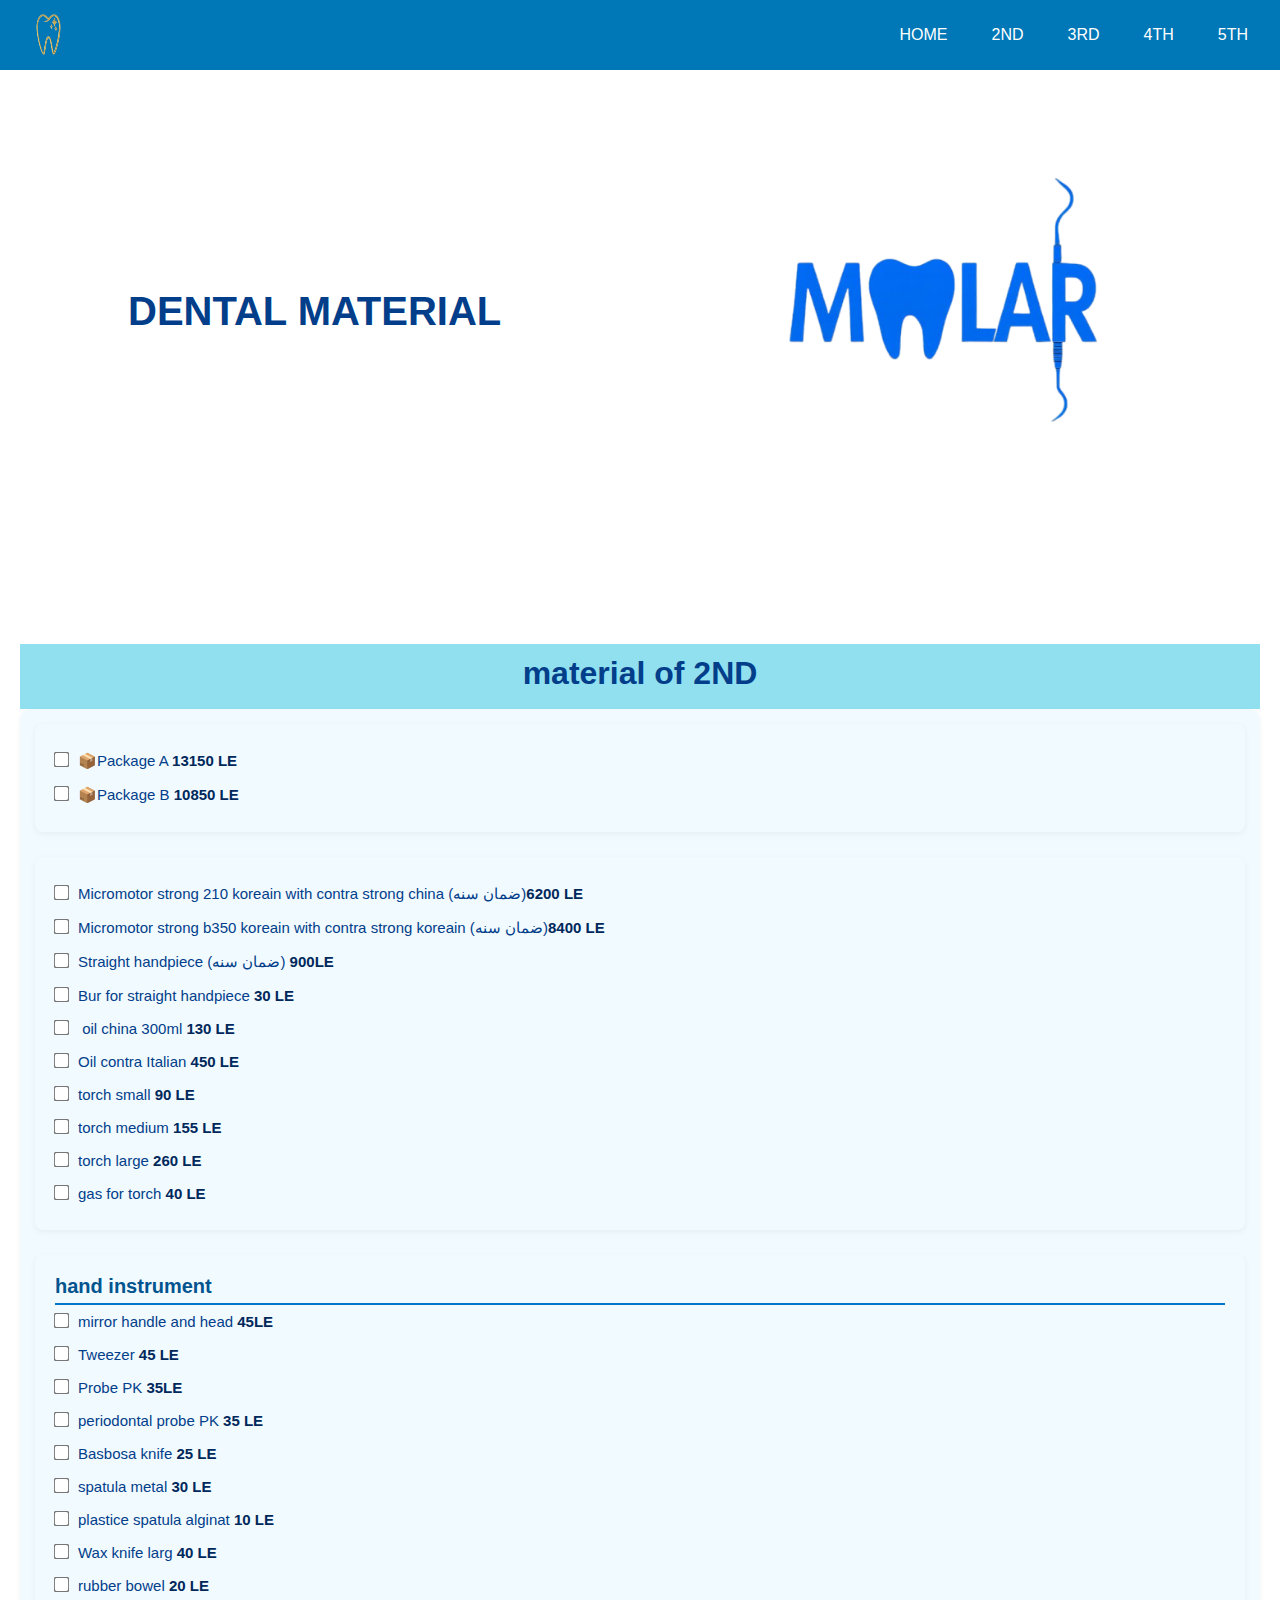
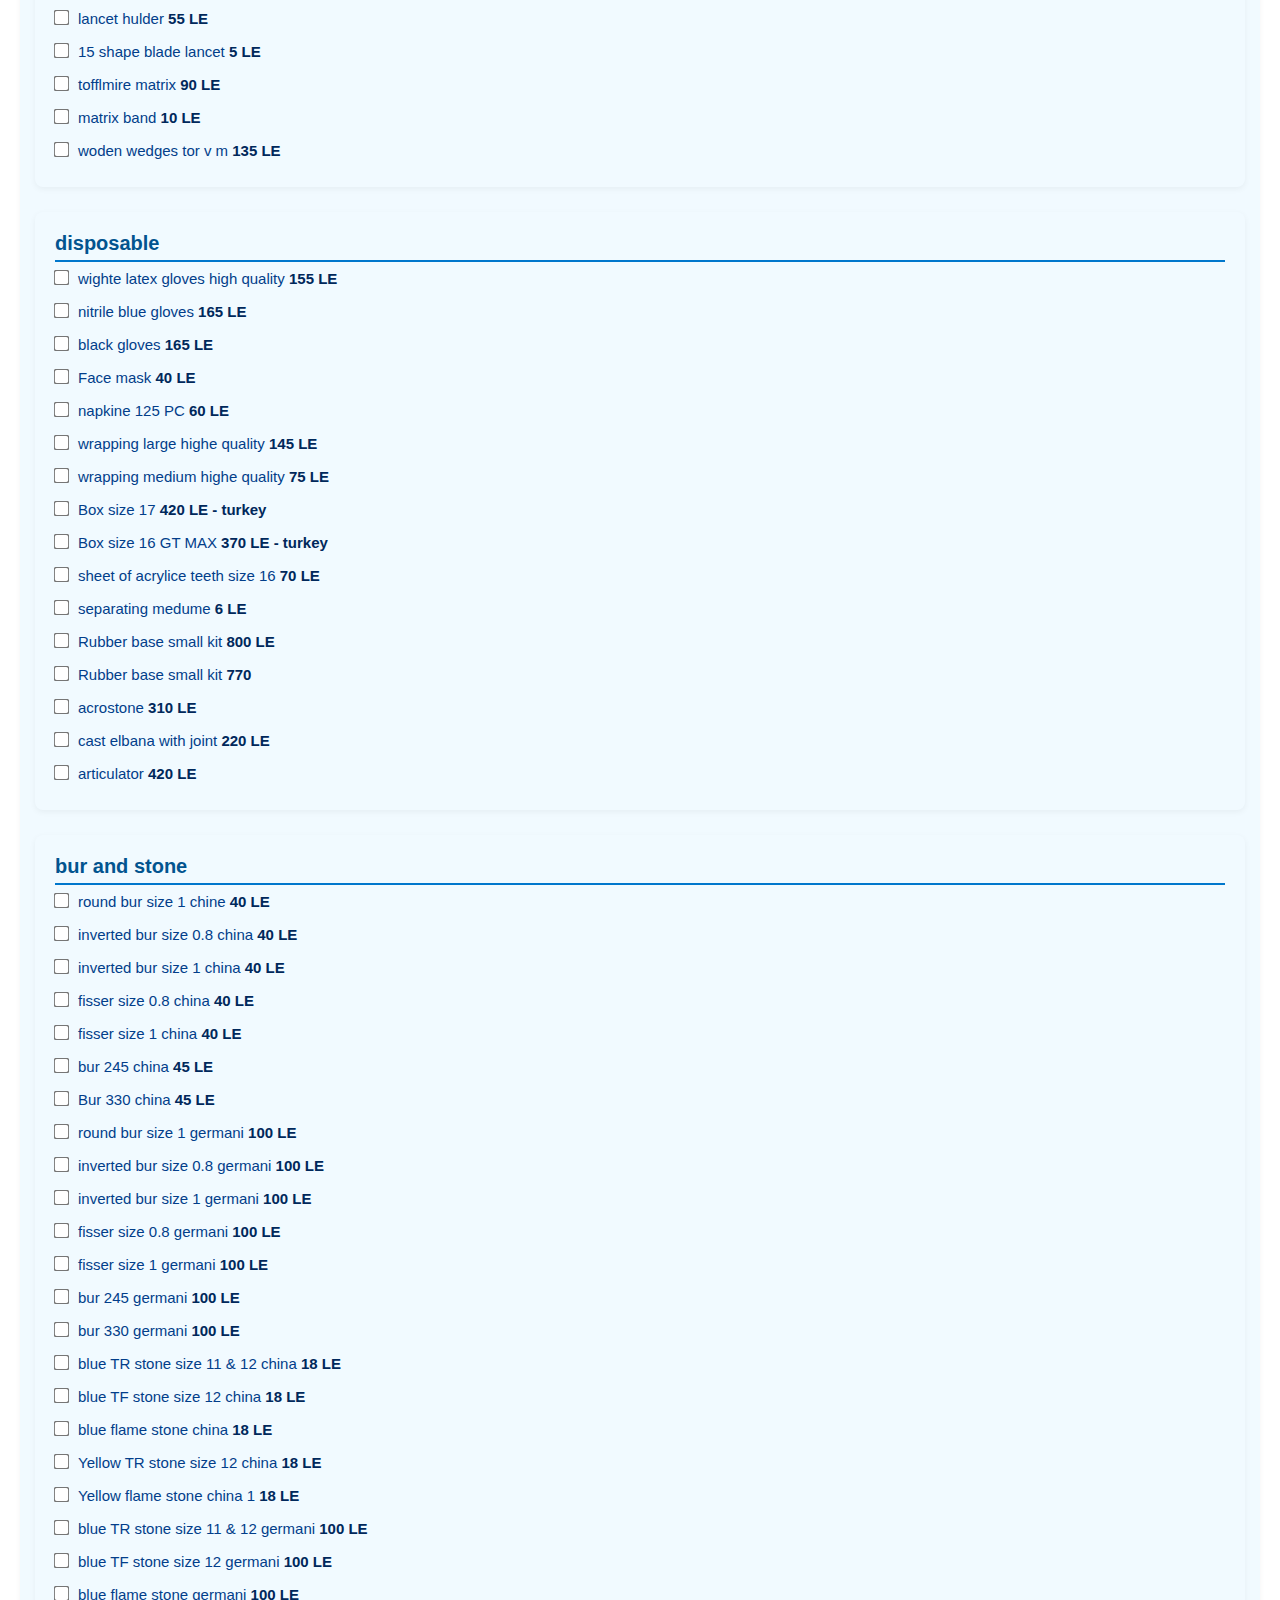
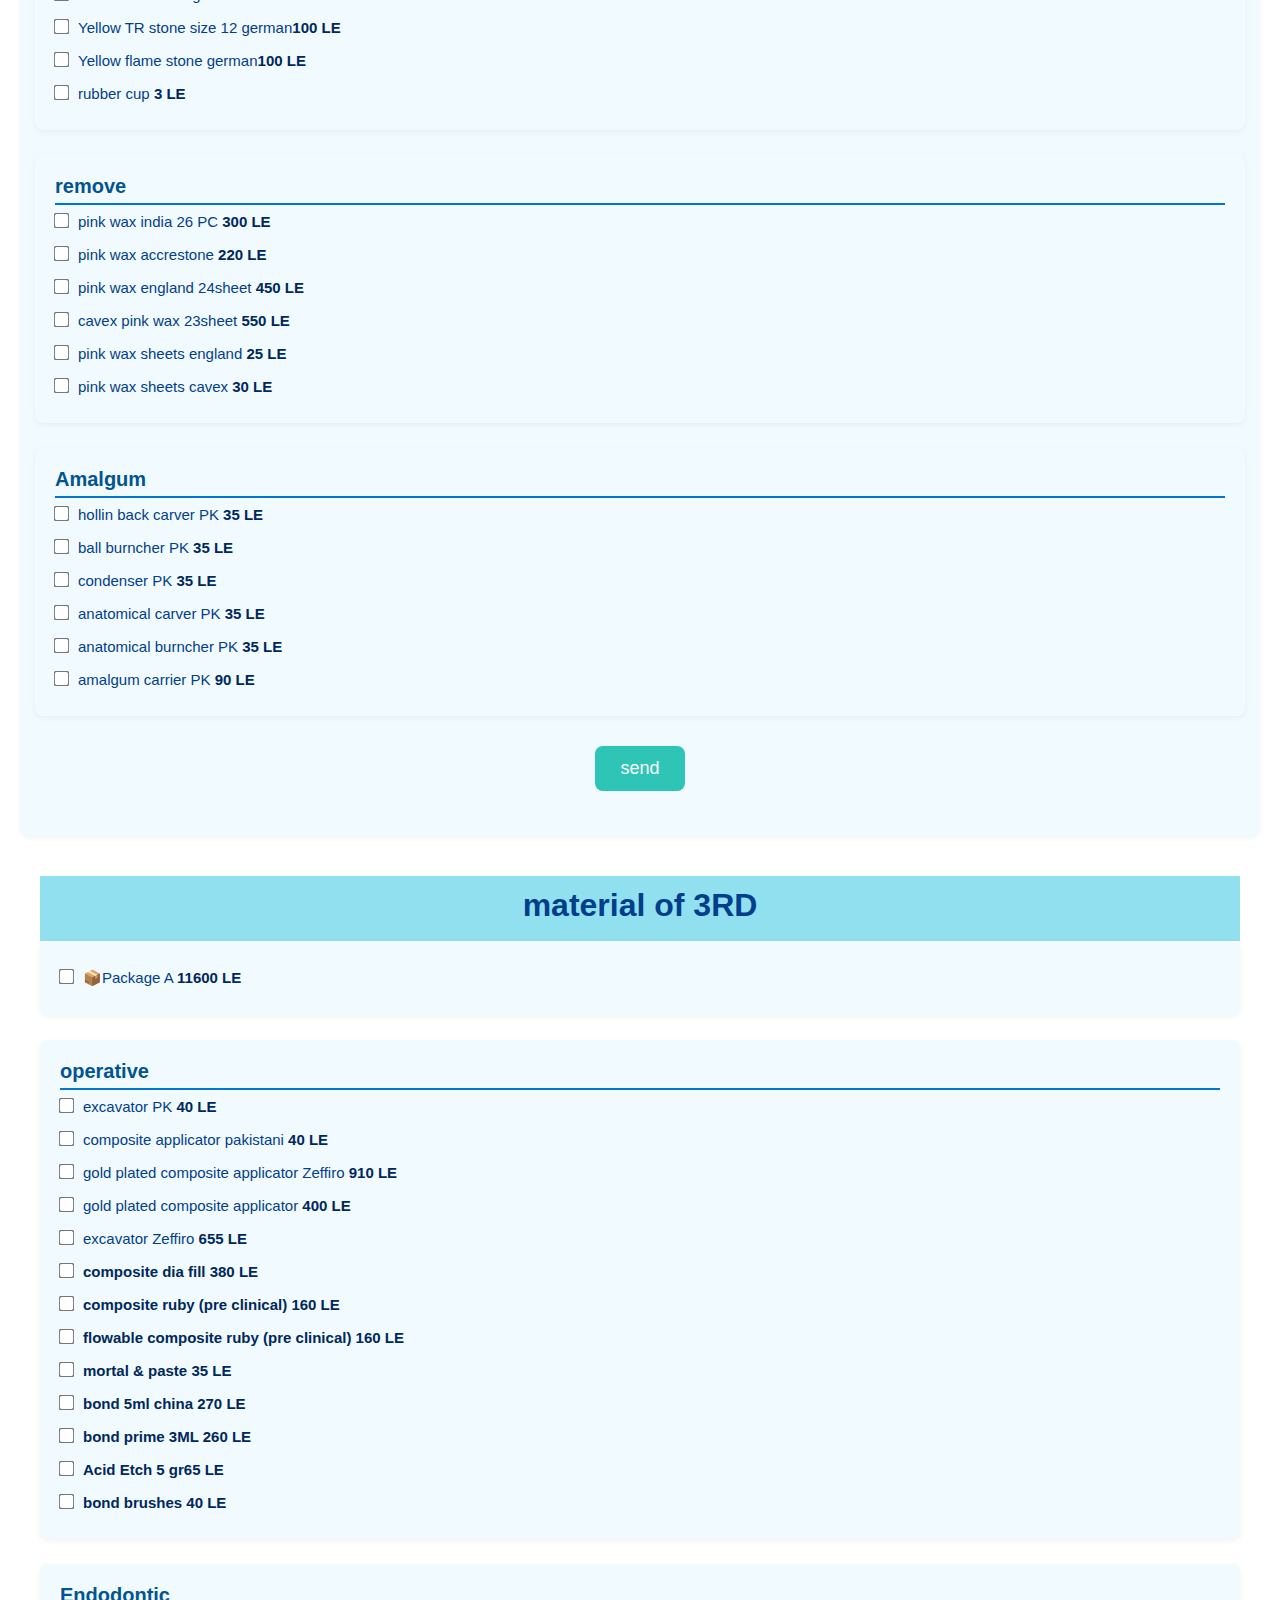
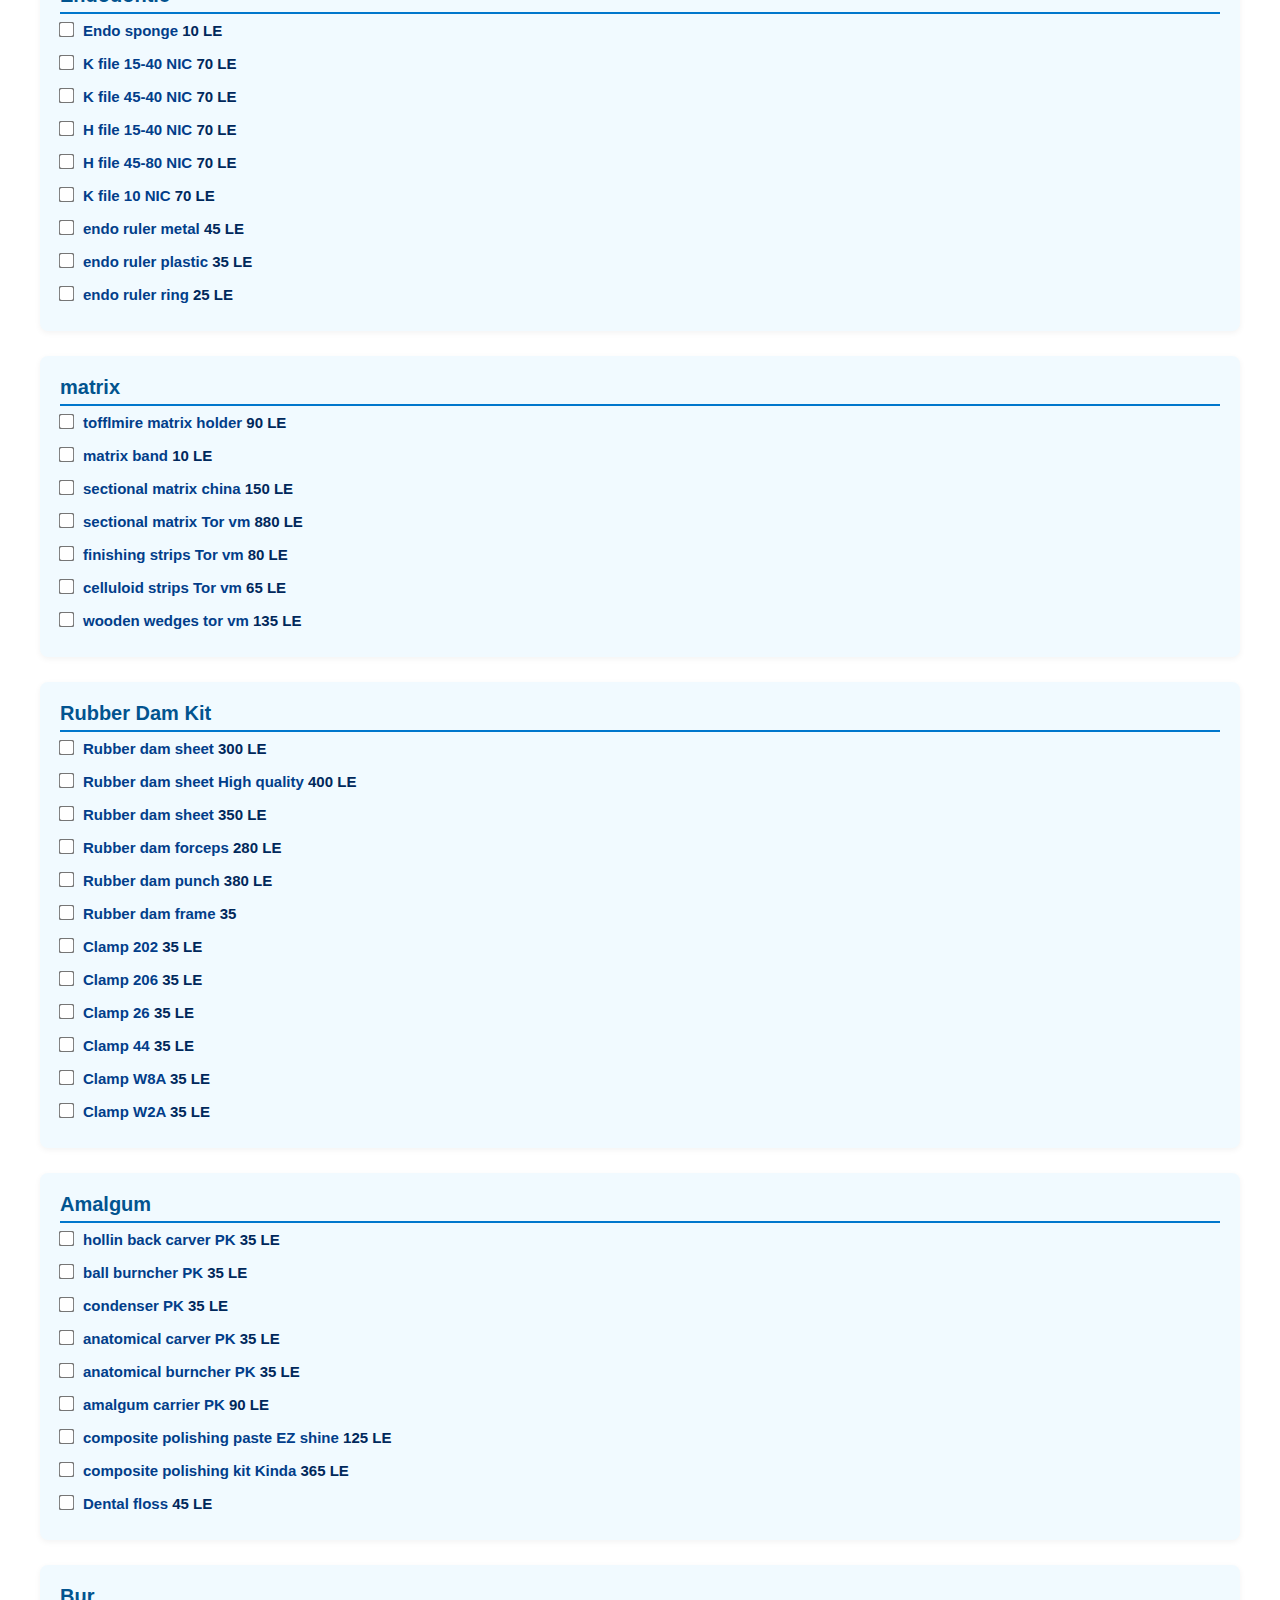
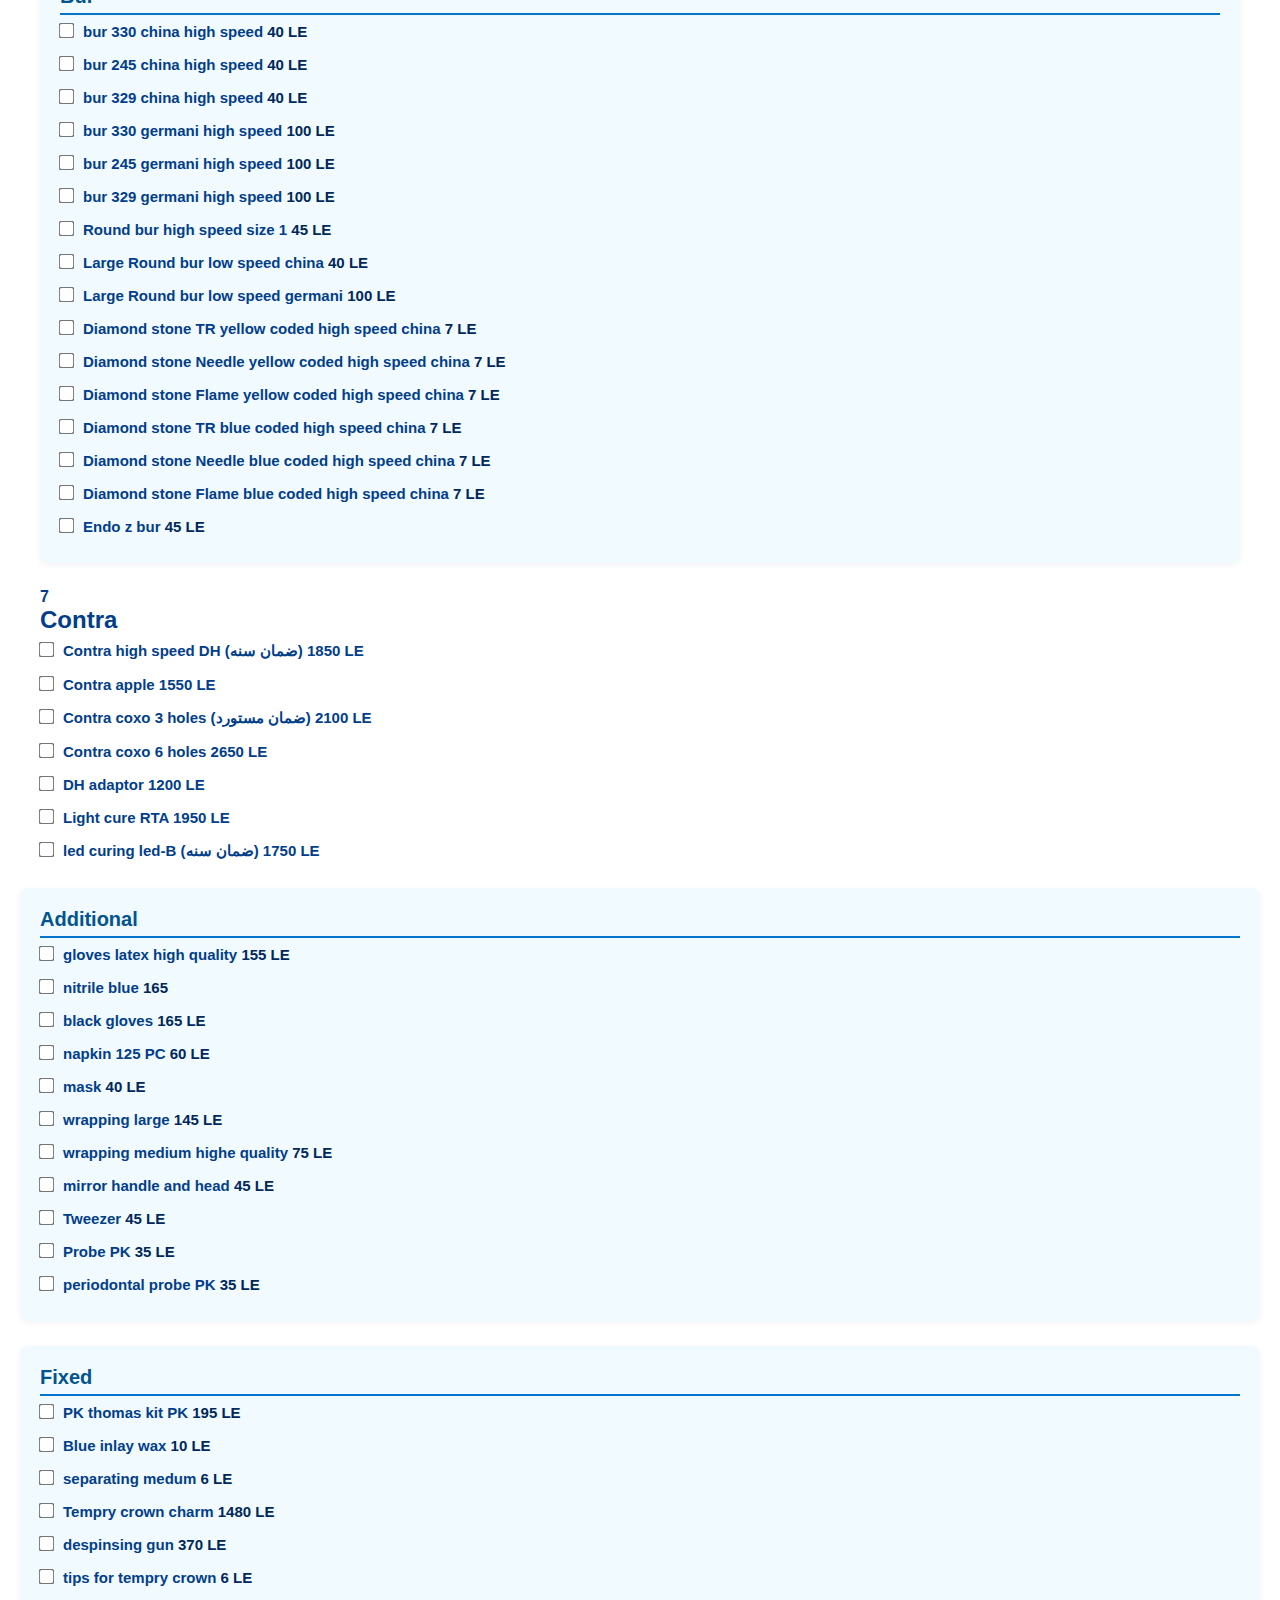
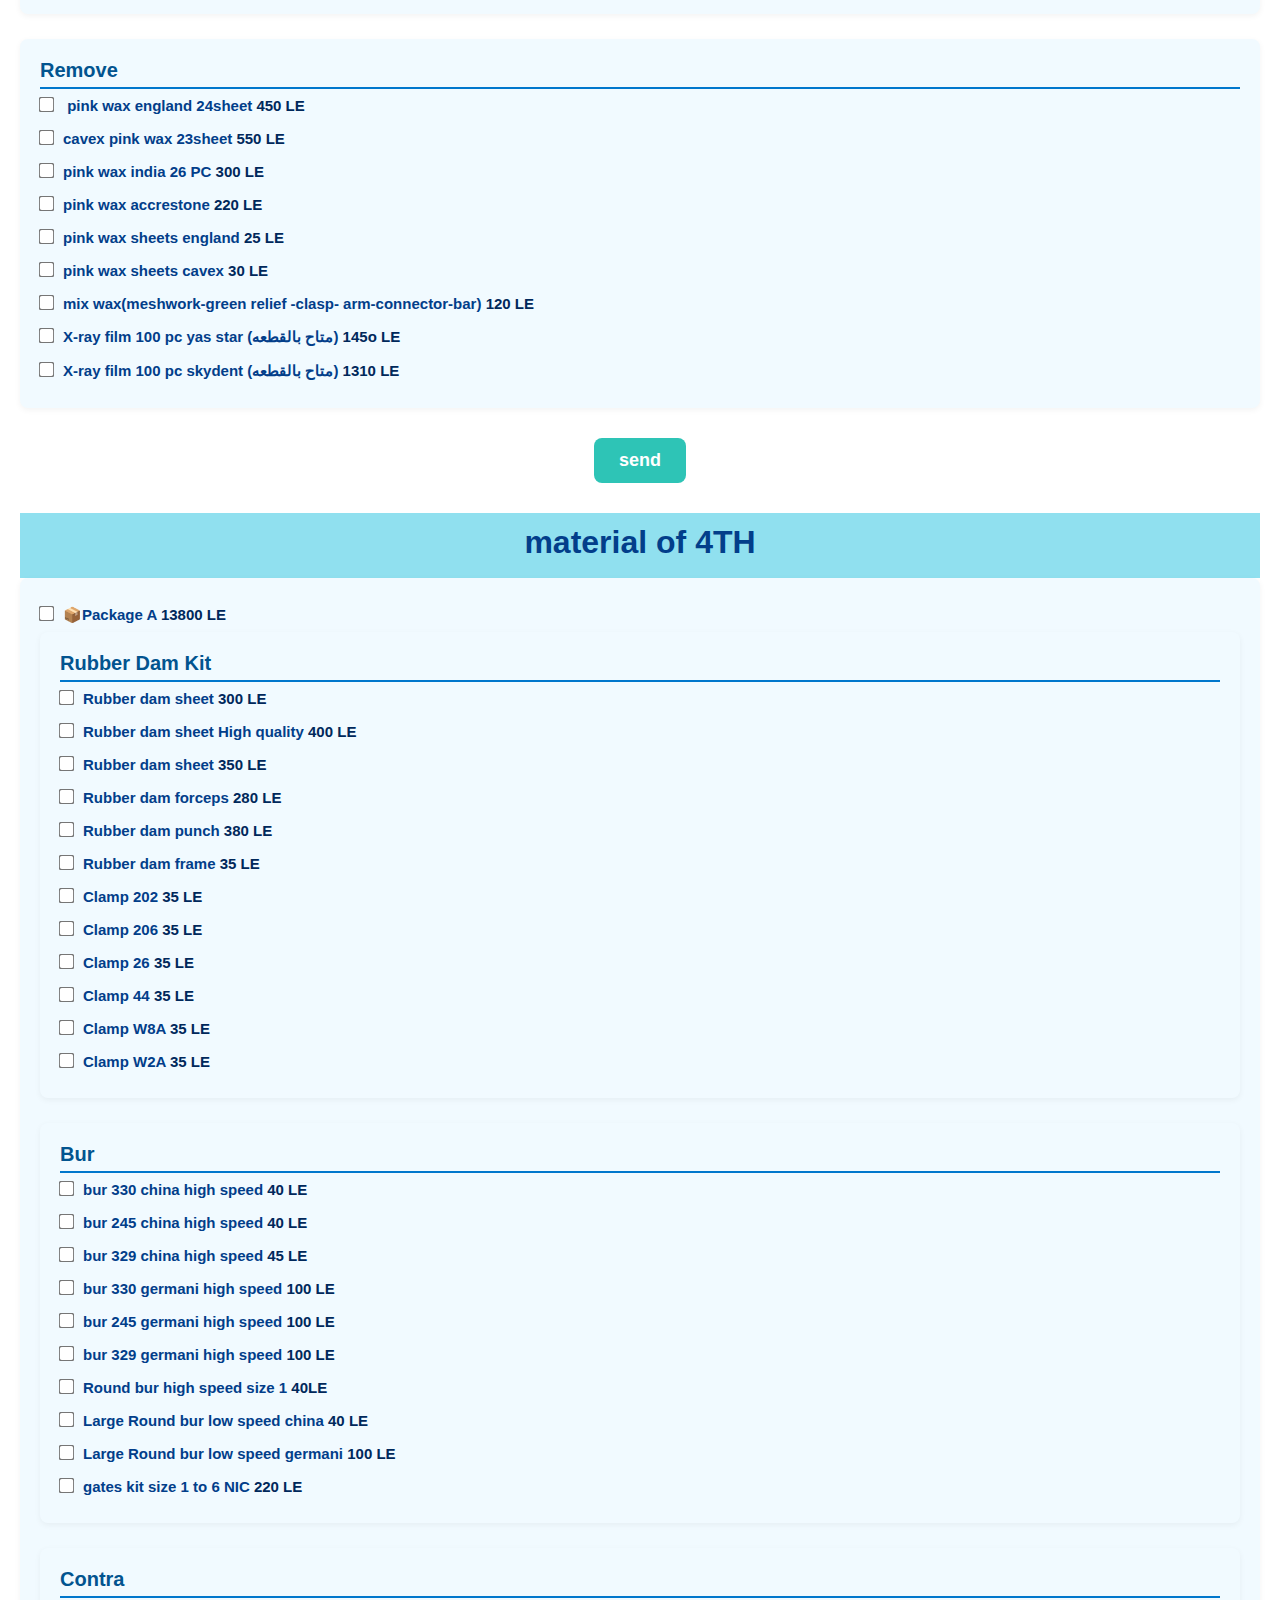
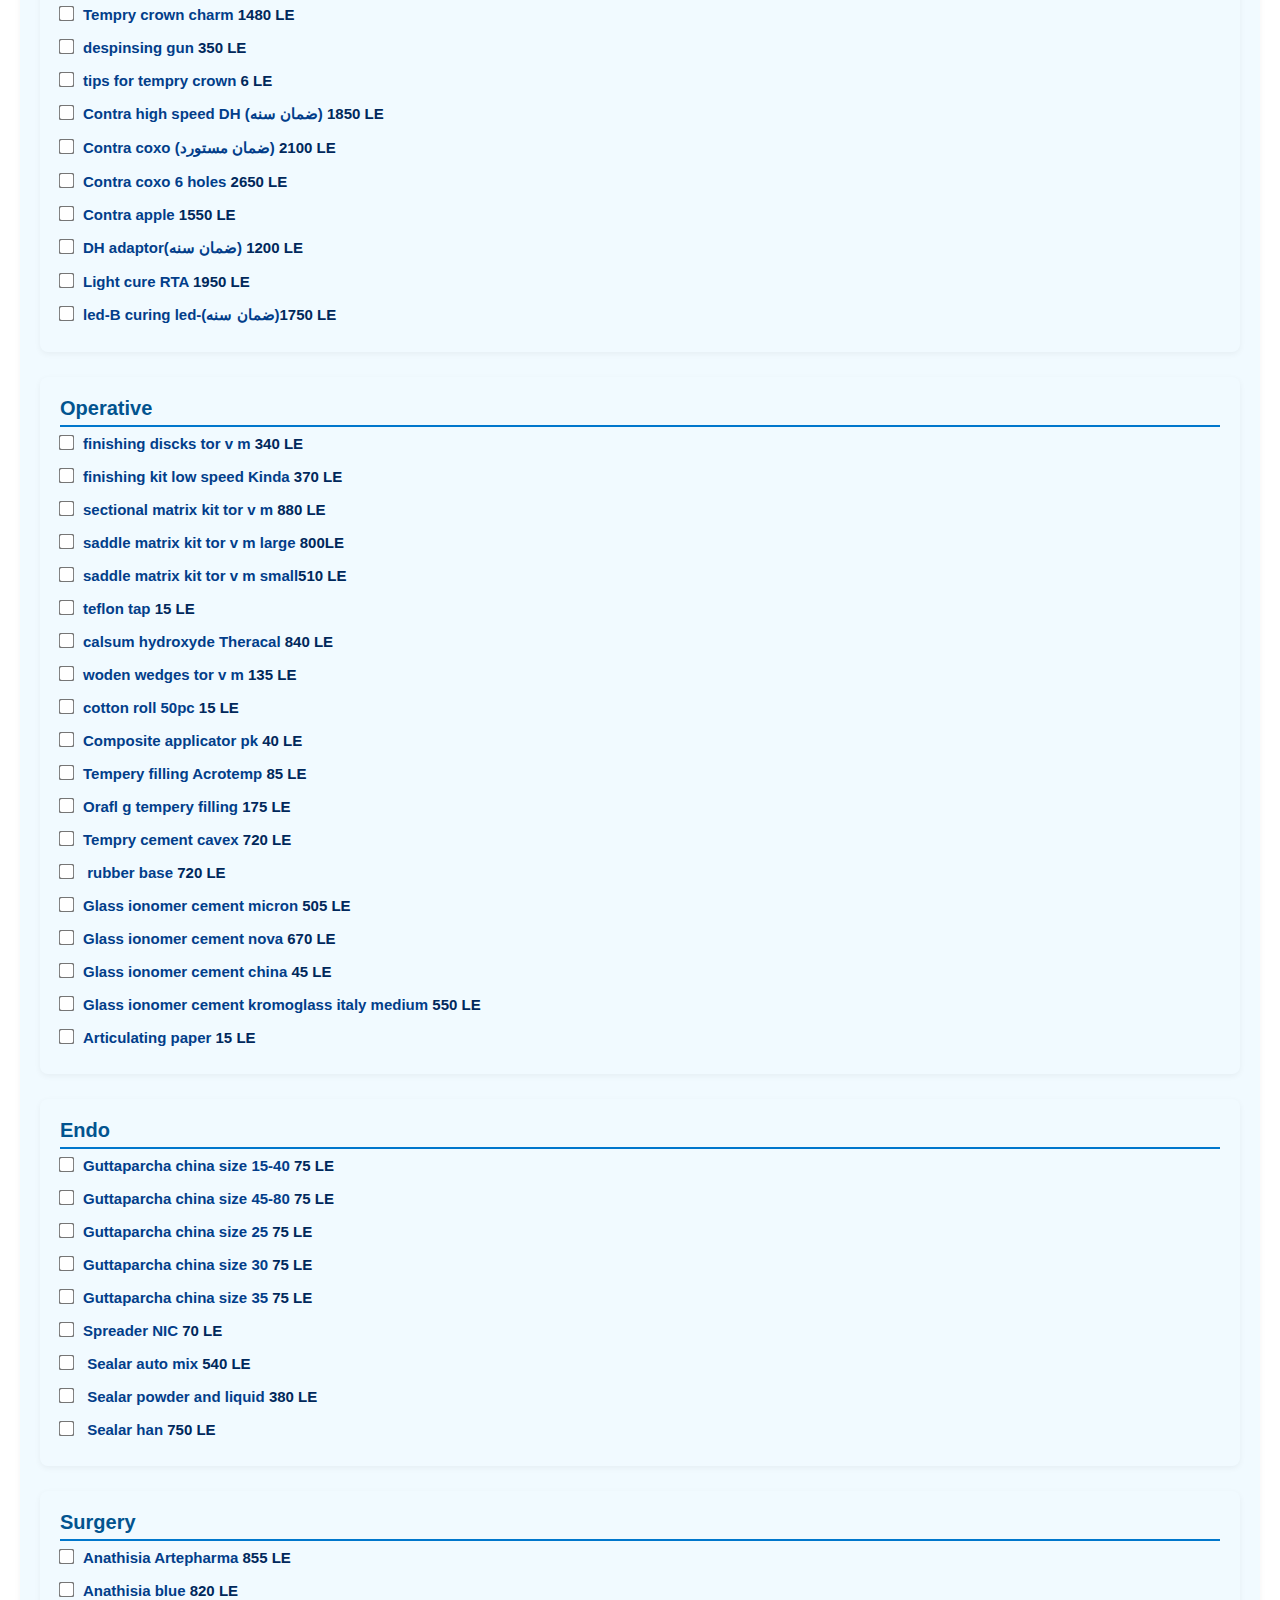
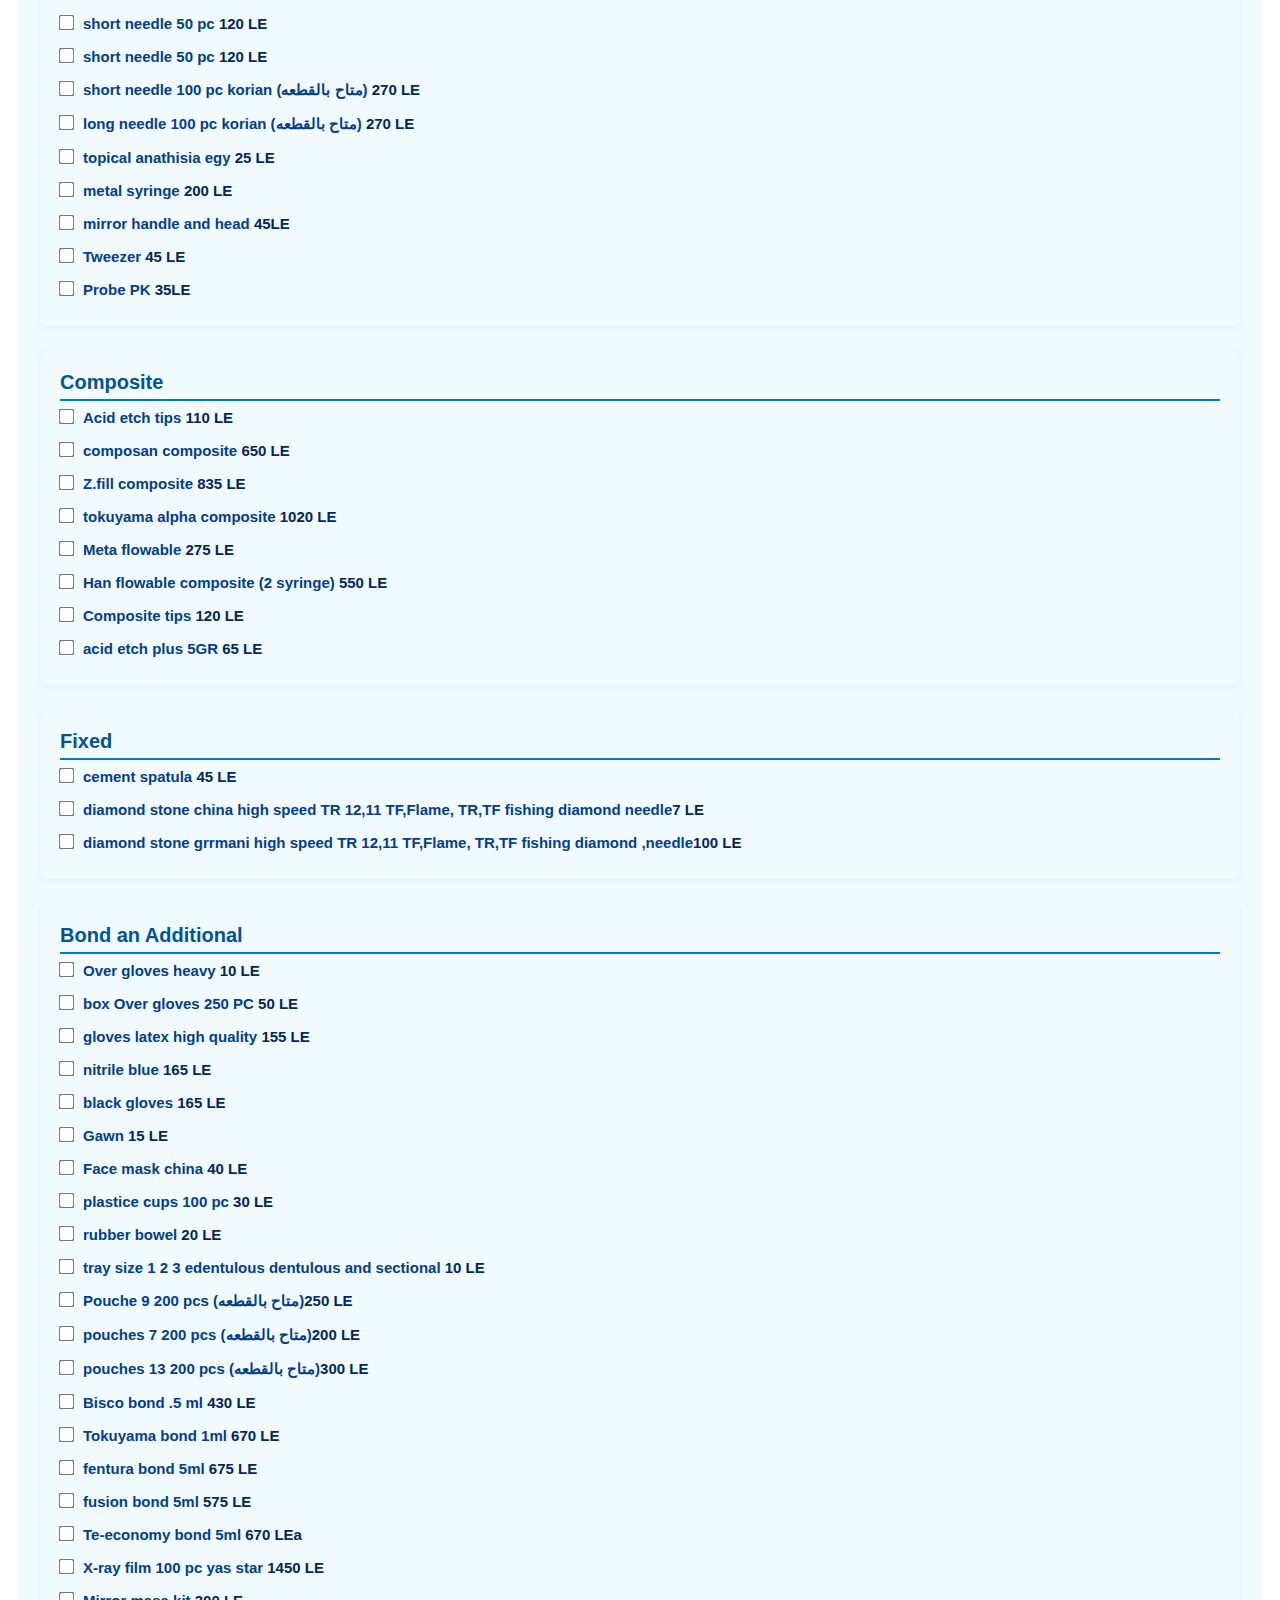
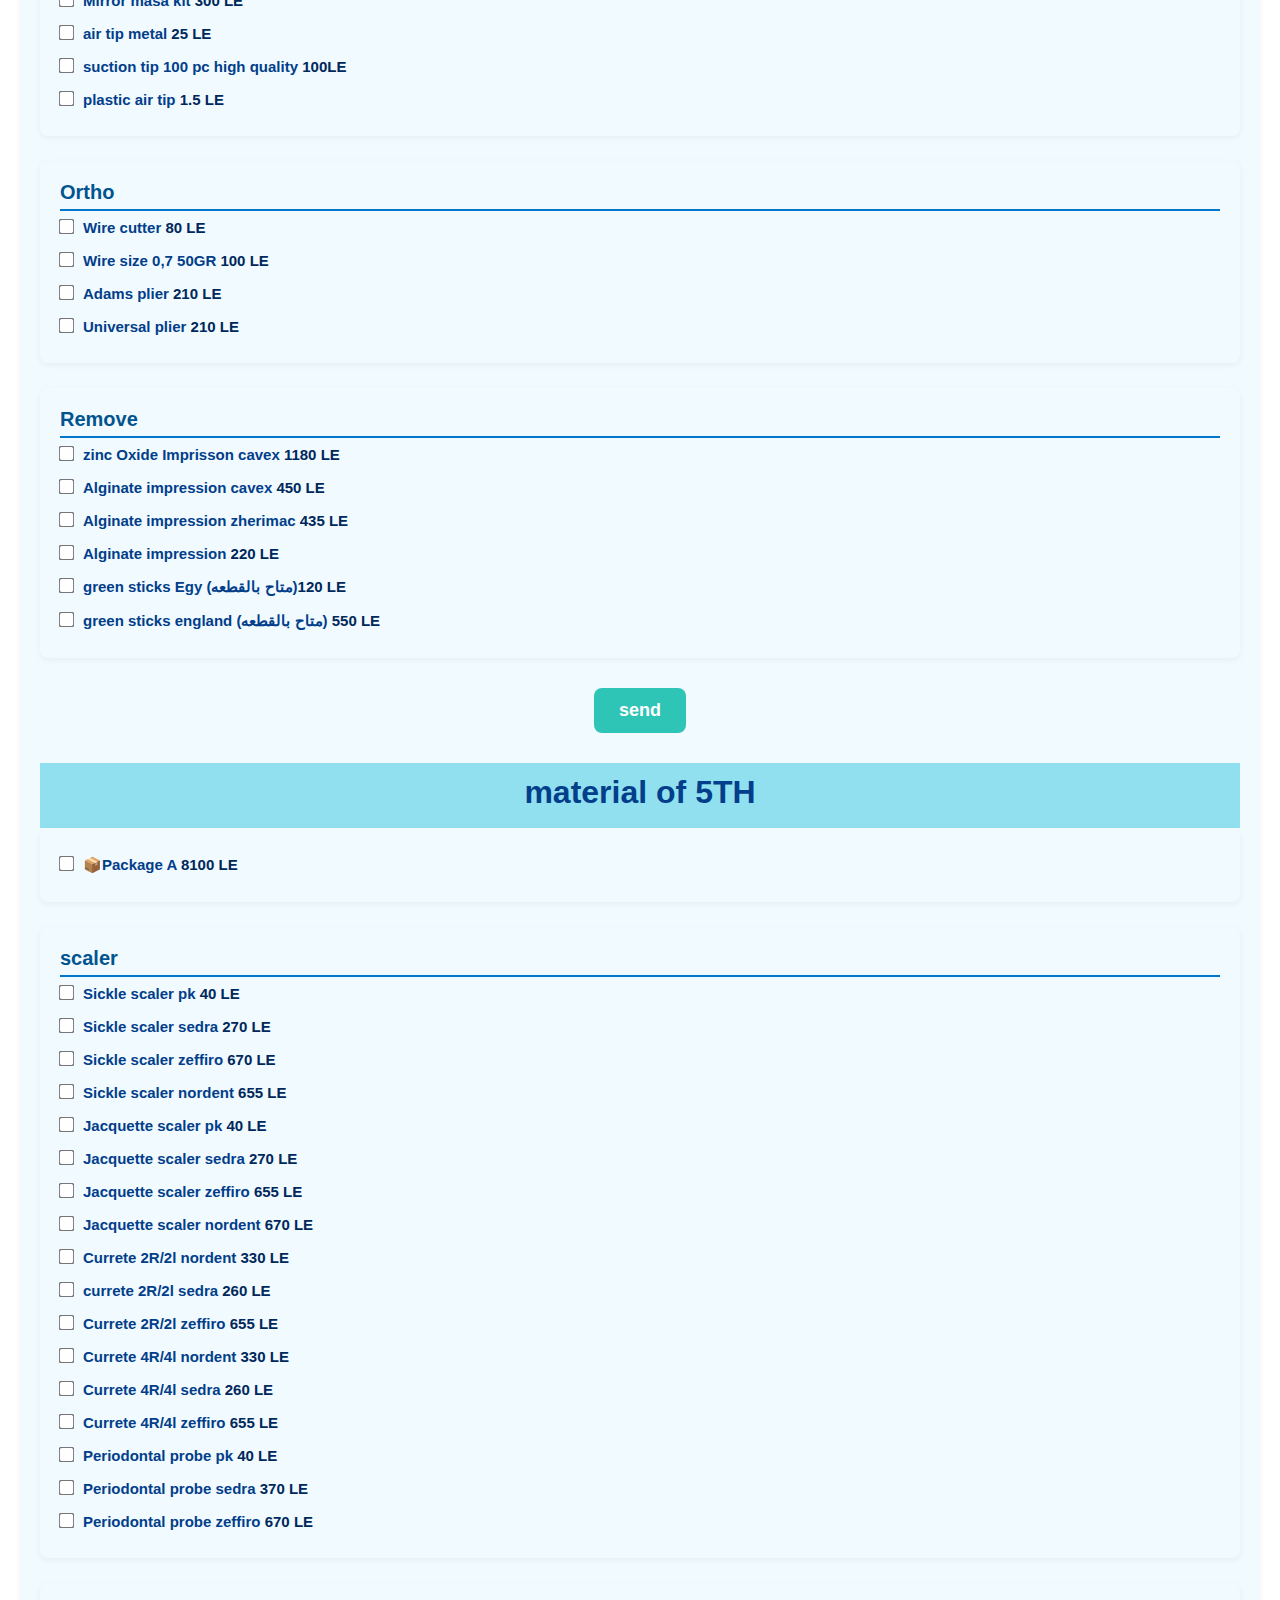
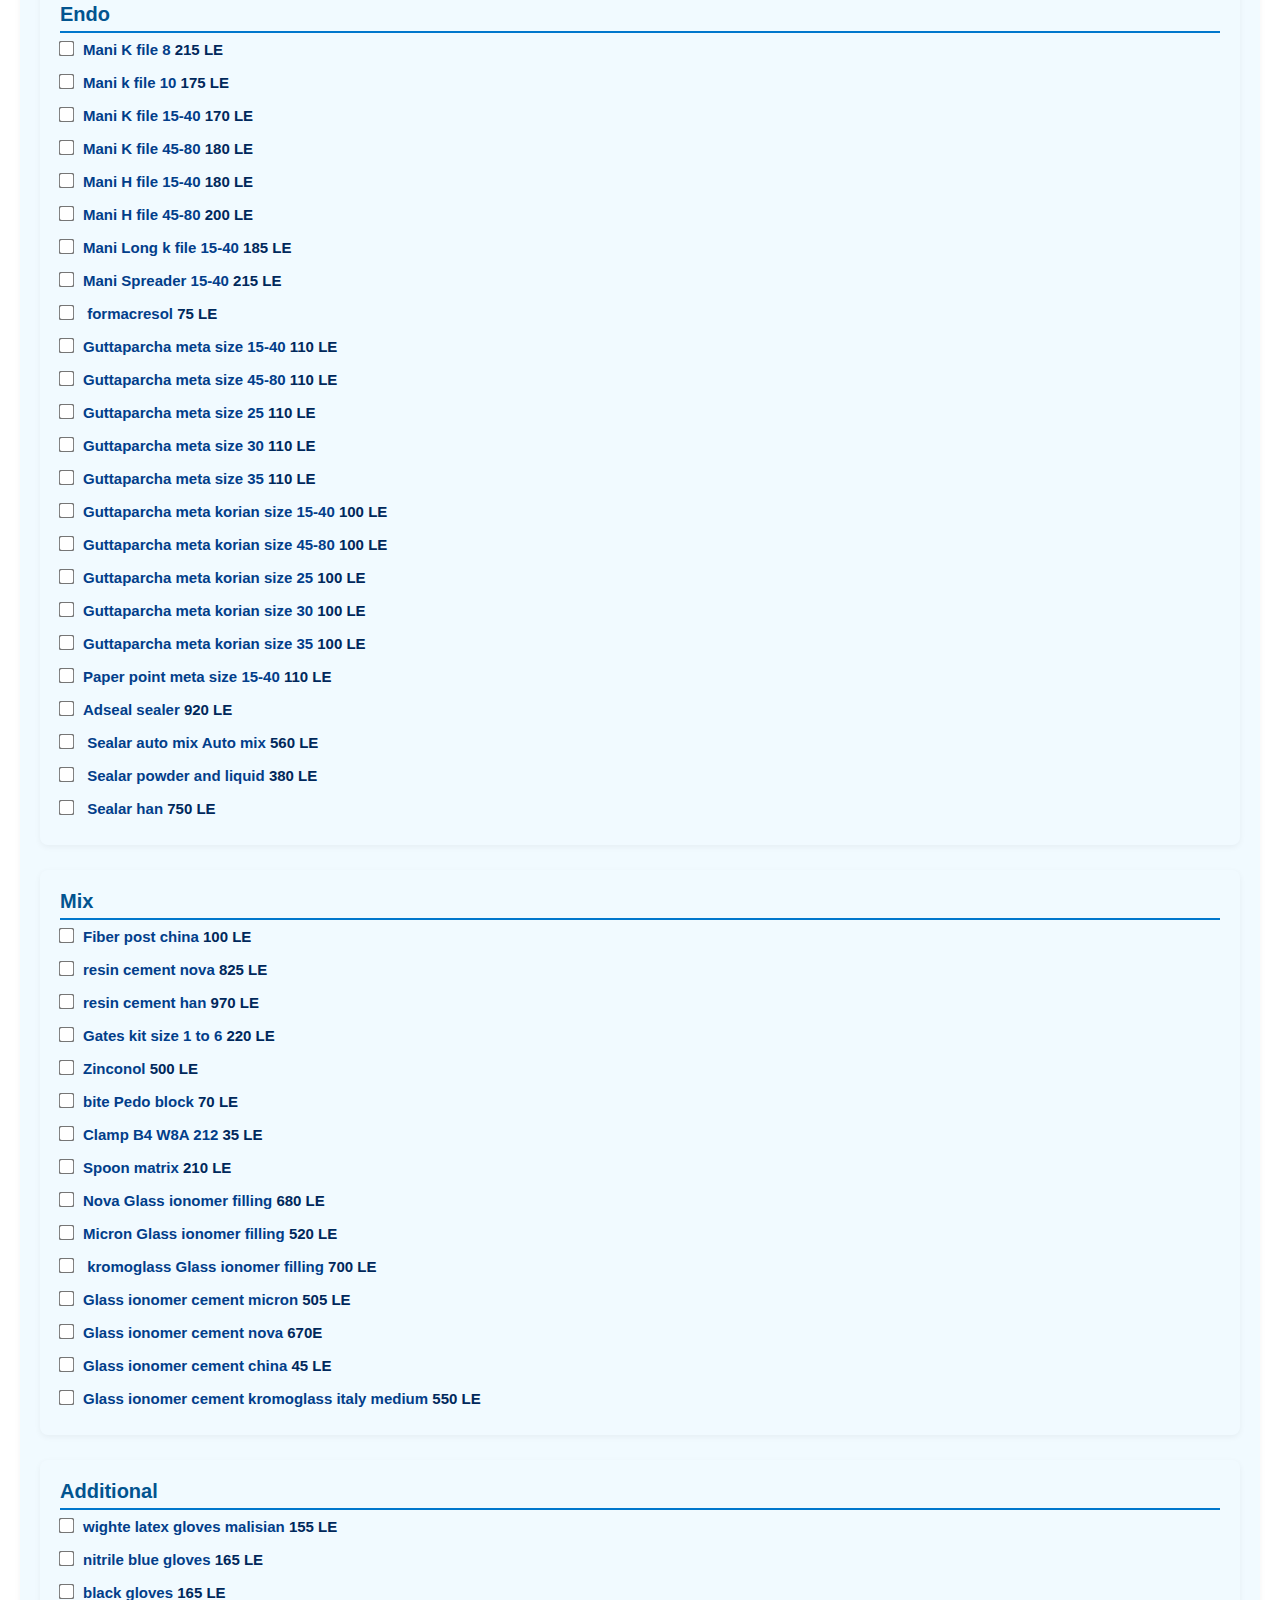
<file: index.html>
<!DOCTYPE html>
<!--[if lt IE 7]>      <html class="no-js lt-ie9 lt-ie8 lt-ie7"> <![endif]-->
<!--[if IE 7]>         <html class="no-js lt-ie9 lt-ie8"> <![endif]-->
<!--[if IE 8]>         <html class="no-js lt-ie9"> <![endif]-->
<!--[if gt IE 8]>      <html class="no-js"> <![endif]-->
<html>
    <head>
        <meta charset="utf-8">
        <meta http-equiv="X-UA-Compatible" content="IE=edge">
        <title></title>
        <meta name="description" content="">
        <meta name="viewport" content="width=device-width, initial-scale=1">
        <link rel="stylesheet" href="css/css.css">
    </head>
    <body>
        <div class="container" id="home">
            <header>
  <a href="#" class="logo">
    <img src="photos/photo2.png" alt="Logo">
  </a>

  <input type="checkbox" id="check">
  <label for="check" class="checkd">☰</label>

  <ul class="menu">
    <li><a href="#home">HOME</a></li>
    <li><a href="#inf">2ND</a></li>
    <li><a href="#pla">3RD</a></li>
    <li><a href="#mar">4TH</a></li>
    <li><a href="#mhg">5TH</a></li>
  </ul>
</header>
            <div class="content">
                <div class="text" data-aos="fade-right"
                data-aos-offset="300"
                data-aos-easing="ease-in-sine">
                    <h1>Dental Material</h1>
                </div>
                <div class="image">
                    <img class="img" src="photos/photo.png" alt="error" data-aos="fade-left"
                    data-aos-anchor="#example-anchor"
                    data-aos-offset="500"
                    data-aos-duration="500">
                </div>
            </div>
        </div>
    <div id="inf" class="info">
        <div class="hed">
                <h1>material of 2ND</h1>
        </div>
        <div class="choose">
                <div class="product-box">
    <div class="category">
    <div class="item"><label><input type="checkbox" value="📦Package A DNT (2) - 13150 LE">📦Package  A  <b> 13150 LE</b></label></div>
    <div class="item"><label><input type="checkbox" value="📦Package B DNT (2)- 10850 LE">📦Package  B  <b> 10850 LE</b></label></div>


    </div>
    <div class="category">
    <div class="item"><label><input type="checkbox" value="Micromotor strong 210 koreian with contra strong china - 6200 LE">Micromotor strong 210 koreain with contra strong china (ضمان سنه)<b>6200 LE</b></label></div>
        <div class="item"><label><input type="checkbox" value="Micromotor strong 210 koreian with contra strong china - 8400 LE">Micromotor strong b350 koreain with contra strong koreain (ضمان سنه)<b>8400 LE</b></label></div>
    <div class="item"><label><input type="checkbox" value="Straight handpiece DH - 900 LE">Straight handpiece  (ضمان سنه) <b>900LE</b></label></div>
    <div class="item"><label><input type="checkbox" value="Bur for straight handpiece - 30 LE">Bur for straight handpiece <b>30 LE</b></label></div>
    <div class="item"><label><input type="checkbox" value="oil china 300ml - 130 LE"> oil china 300ml <b>130 LE</b></label></div>
    <div class="item"><label><input type="checkbox" value="Oil contra Italian BMS- 450 LE">Oil contra Italian <b>450 LE</b></label></div>
    <div class="item"><label><input type="checkbox" value="torch small - 90 LE">torch small <b>90 LE</b></label></div>
    <div class="item"><label><input type="checkbox" value="torch medium - 155 LE">torch medium <b>155 LE</b></label></div>
    <div class="item"><label><input type="checkbox" value="torch large - 260 LE">torch large <b>260 LE</b></label></div>
    <div class="item"><label><input type="checkbox" value="gas for torch - 40 LE">gas for torch <b>40 LE</b></label></div>
</div>

<div class="category">
    <h2>hand instrument</h2>
    <div class="item"><label><input type="checkbox" value="mirror handle and head - 45 LE">mirror handle and head <b>45LE</b></label></div>
    <div class="item"><label><input type="checkbox" value="Tweezer - 45 LE">Tweezer <b>45 LE</b></label></div>
    <div class="item"><label><input type="checkbox" value="Probe PK 35- LE">Probe PK <b>35LE</b></label></div>
    <div class="item"><label><input type="checkbox" value="periodontal probe PK - 40 LE">periodontal probe PK <b>35 LE</b></label></div>
    <div class="item"><label><input type="checkbox" value="Basbosa knife - 25LE">Basbosa knife <b>25 LE</b></label></div>
    <div class="item"><label><input type="checkbox" value="spatula metal - 30 LE">spatula metal <b>30 LE</b></label></div>
    <div class="item"><label><input type="checkbox" value="plastice spatula alginat - 10 LE">plastice spatula alginat <b>10 LE</b></label></div>
    <div class="item"><label><input type="checkbox" value="Wax knife larg - 40 LE">Wax knife larg <b>40 LE</b></label></div>
    <div class="item"><label><input type="checkbox" value="rubber bowel - 20 LE">rubber bowel <b>20 LE</b></label></div>
    <div class="item"><label><input type="checkbox" value="lancet hulder - 55 LE">lancet hulder <b>55 LE</b></label></div>
    <div class="item"><label><input type="checkbox" value="15 shape blade lancet - 5 LE">15 shape blade lancet <b>5 LE</b></label></div>
    <div class="item"><label><input type="checkbox" value="tofflmire matrix - 90 LE">tofflmire matrix <b>90 LE</b></label></div>
    <div class="item"><label><input type="checkbox" value="matrix band - 10 LE">matrix band <b>10 LE</b></label></div>
    <div class="item"><label><input type="checkbox" value="woden wedges tor v m - 135 LE">woden wedges tor v m <b>135 LE</b></label></div>
</div>

<div class="category">
    <h2>disposable</h2>    <div class="item"><label><input type="checkbox" value="wighte latex gloves high quality- 155 LE">wighte latex gloves high quality  <b>155 LE</b></label></div>
    <div class="item"><label><input type="checkbox" value="nitrile blue gloves - 165 LE">nitrile blue gloves <b>165 LE</b></label></div>
    <div class="item"><label><input type="checkbox" value="black gloves - 165 LE">black gloves <b>165 LE</b></label></div>
    <div class="item"><label><input type="checkbox" value="Face mask - 40 LE">Face mask <b>40 LE</b></label></div>
    <div class="item"><label><input type="checkbox" value="napkine - 60 LE">napkine 125 PC <b>60 LE</b></label></div>
    <div class="item"><label><input type="checkbox" value="wrapping large  highe quality - 145 LE">wrapping large  highe quality <b>145 LE</b></label></div>
    <div class="item"><label><input type="checkbox" value="wrapping medium  highe quality - 75 LE">wrapping medium  highe quality <b>75 LE</b></label></div>
    <div class="item"><label><input type="checkbox" value="Box size 17 - 420 LE - turkey">Box size 17 <b>420 LE - turkey</b></label></div>
    <div class="item"><label><input type="checkbox" value="Box size 16 GT MAX - 370 LE - turkey">Box size 16 GT MAX  <b>370 LE - turkey</b></label></div>    
    <div class="item"><label><input type="checkbox" value="sheet of acrylice teeth size 16 - 70 LE">sheet of acrylice teeth size 16 <b>70 LE</b></label></div>
    <div class="item"><label><input type="checkbox" value="separating medume - 6 LE">separating medume <b>6 LE</b></label></div>
    <div class="item"><label><input type="checkbox" value="Rubber base salixil small kit - 800 LE">Rubber base small kit <b>800 LE</b></label></div>
    <div class="item"><label><input type="checkbox" value="zetaplus small kit - 770">Rubber base small kit <b>770</b></label></div>
    <div class="item"><label><input type="checkbox" value="acrostone - 315 LE">acrostone <b>310 LE</b></label></div>
    <div class="item"><label><input type="checkbox" value="cast elbana with joint - 220 LE">cast elbana with joint <b>220 LE</b></label></div>
        <div class="item"><label><input type="checkbox" value="articulator - 420 LE">articulator <b>420 LE</b></label></div>

</div>

<div class="category">
    <h2>bur and stone</h2>
    <div class="item"><label><input type="checkbox" value="round bur size 1 chine - 40 LE">round bur size 1 chine <b>40 LE</b></label></div>
    <div class="item"><label><input type="checkbox" value="inverted bur size 0.8 china - 40 LE">inverted bur size 0.8 china <b>40 LE</b></label></div>
    <div class="item"><label><input type="checkbox" value="inverted bur size 1 china - 40 LE">inverted bur size 1 china <b>40 LE</b></label></div>
    <div class="item"><label><input type="checkbox" value="fisser size 0.8 china - 40 LE">fisser size 0.8 china <b>40 LE</b></label></div>
    <div class="item"><label><input type="checkbox" value="fisser size 1 china - 40 LE">fisser size 1 china <b>40 LE</b></label></div>
    <div class="item"><label><input type="checkbox" value="bur 245 china - 45 LE">bur 245 china <b>45 LE</b></label></div>
    <div class="item"><label><input type="checkbox" value="Bur 330 china - 45 LE">Bur 330 china <b>45 LE</b></label></div>
    <div class="item"><label><input type="checkbox" value="round bur size 1 germani - 100 LE">round bur size 1 germani <b>100 LE</b></label></div>
    <div class="item"><label><input type="checkbox" value="inverted bur size 0.8 germani - 100 LE">inverted bur size 0.8 germani <b>100 LE</b></label></div>
    <div class="item"><label><input type="checkbox" value="inverted bur size 1 germani - 100 LE">inverted bur size 1 germani <b>100 LE</b></label></div>
    <div class="item"><label><input type="checkbox" value="fisser size 0.8 germani - 100 LE">fisser size 0.8 germani <b>100 LE</b></label></div>
    <div class="item"><label><input type="checkbox" value="fisser size 1 germani - 100 LE">fisser size 1 germani <b>100 LE</b></label></div>
    <div class="item"><label><input type="checkbox" value="bur 245 germani - 100 LE">bur 245 germani <b>100 LE</b></label></div>
    <div class="item"><label><input type="checkbox" value="bur 330 germani - 100 LE">bur 330 germani <b>100 LE</b></label></div>
    <div class="item"><label><input type="checkbox" value="blue TR stone size 11 & 12 china - 18 LE">blue TR stone size 11 & 12 china <b>18 LE</b></label></div>
    <div class="item"><label><input type="checkbox" value="blue TF stone size 12 china - 18 LE">blue TF stone size 12 china <b>18 LE</b></label></div>
    <div class="item"><label><input type="checkbox" value="blue flame stone china - 18 LE">blue flame stone china <b>18 LE</b></label></div>
    <div class="item"><label><input type="checkbox" value="Yellow TR stone size 12 china - 18 LE">Yellow TR stone size 12 china <b>18 LE</b></label></div>
    <div class="item"><label><input type="checkbox" value="Yellow flame stone china 1 - 18 LE">Yellow flame stone china 1 <b>18 LE</b></label></div>
    <div class="item"><label><input type="checkbox" value="blue TR stone size 11 & 12 germani - 100 LE">blue TR stone size 11 & 12 germani <b>100 LE</b></label></div>
    <div class="item"><label><input type="checkbox" value="blue TF stone size 12 germani - 100 LE">blue TF stone size 12 germani <b>100 LE</b></label></div>
    <div class="item"><label><input type="checkbox" value="blue flame stone germani - 100 LE">blue flame stone germani <b>100 LE</b></label></div>
    <div class="item"><label><input type="checkbox" value="Yellow TR stone size 12 germani - 100 LE">Yellow TR stone size 12 german<b>100 LE</b></label></div>
    <div class="item"><label><input type="checkbox" value="Yellow flame stone german 100 LE">Yellow flame stone german<b>100 LE</b></label></div>
    <div class="item"><label><input type="checkbox" value="rubber cup - 3 LE">rubber cup <b>3 LE</b></label></div>
</div>
<div class="category">
    <h2>remove</h2>
    <div class="item"><label><input type="checkbox" value="pink wax india 26 PC  - 300 LE">pink wax  india 26 PC <b>300 LE</b></label></div>
    <div class="item"><label><input type="checkbox" value="pink wax accrestone  - 220 LE">pink wax  accrestone  <b>220 LE</b></label></div>
    <div class="item"><label><input type="checkbox" value="kemedent pink wax england 24sheet - 450 LE">pink wax england 24sheet <b>450 LE</b></label></div>
    <div class="item"><label><input type="checkbox" value="cavex pink wax 23sheet - 550 LE">cavex pink wax 23sheet <b>550 LE</b></label></div>
    <div class="item"><label><input type="checkbox" value="pink wax sheets england - 25 LE">pink wax sheets england <b>25 LE</b></label></div>
    <div class="item"><label><input type="checkbox" value="pink wax sheets cavex - 30 LE">pink wax sheets cavex <b>30 LE</b></label></div>
</div>
<div class="category">
  <h2>Amalgum </h2>
<div class="item"><label><input type="checkbox" value="hollin back carver PK - 35E">hollin back carver PK <b>35 LE</b></label></div>
  <div class="item"><label><input type="checkbox" value="ball burncher PK -35LE">ball burncher PK <b>35 LE</b></label></div>
  <div class="item"><label><input type="checkbox" value="condenser PK -35LE">condenser PK <b>35 LE</b></label></div>
  <div class="item"><label><input type="checkbox" value="anatomical carver PK - 35E">anatomical carver PK <b>35 LE</b></label></div>
  <div class="item"><label><input type="checkbox" value="anatomical burncher PK - 35E">anatomical burncher PK <b>35 LE</b></label></div>
  <div class="item"><label><input type="checkbox" value="amalgum carrier PK - 90 LE">amalgum carrier PK <b>90 LE</b></label></div>
</div>
<div class="send">
  <p><a href="#form-section">send</a></p>
</div>
</div>
<div id="pla" class="info">
        <div class="hed">
                <h1>material of 3RD</h1>
        </div>
        <div class="category">
    <div class="item"><label><input type="checkbox" value="📦Package A DNT (3) - 11600 LE">📦Package  A  <b> 11600 LE</b></label></div>
    </div>

<!-- 1. أدوات الحشو والحشوات -->
<div class="category">
  <h2>operative</h2>
  <div class="item"><label><input type="checkbox" value="excavator PK - 40 LE">excavator PK <b>40 LE</b></label></div>
  <div class="item"><label><input type="checkbox" value="composite applicator pakistani - 40 LE">composite applicator pakistani <b>40 LE</b></label></div>
  <div class="item"><label><input type="checkbox" value="gold plated composite applicator - 910 LE">gold plated composite applicator  Zeffiro <b>910 LE</b></label></div>
  <div class="item"><label><input type="checkbox" value="gold plated composite applicator - 400 LE">gold plated composite applicator   <b>400 LE</b></label></div>
  <div class="item"><label><input type="checkbox" value="excavator Zeffiro - 655 LE">excavator Zeffiro <b>655 LE </label></div>
  <div class="item"><label><input type="checkbox" value="composite di fill  - 380 LE">composite dia fill  <b>380 LE</b></label></div>
  <div class="item"><label><input type="checkbox" value="composite ruby (pre clinical) - 160 LE">composite ruby (pre clinical) <b>160 LE</b></label></div>
  <div class="item"><label><input type="checkbox" value="flowable composite ruby (pre clinical) - 165 LE">flowable composite ruby (pre clinical) <b>160 LE</b></label></div>
  <div class="item"><label><input type="checkbox" value="mortal & paste - 38 LE">mortal & paste <b>35 LE</b></label></div>
  <div class="item"><label><input type="checkbox" value="bond 5ml - 270 LE">bond 5ml china <b>270 LE</b></label></div>
  <div class="item"><label><input type="checkbox" value="bond prime 3ML - 245 LE">bond prime 3ML <b>260 LE</b></label></div>
  <div class="item"><label><input type="checkbox" value="Acid Etch - 60LE">Acid Etch 5 gr<b>65 LE</b></label></div>
  <div class="item"><label><input type="checkbox" value="bond brushes - 40 LE">bond brushes <b>40 LE</b></label></div>
</div>

<!-- 2. أدوات الإندو -->
<div class="category">
  <h2>Endodontic</h2>
  <div class="item"><label><input type="checkbox" value="Endo sponge - 10 LE">Endo sponge <b>10 LE</b></label></div>
  <div class="item"><label><input type="checkbox" value="K file 15-40 NIC - 70 LE">K file 15-40 NIC <b>70 LE</b></label></div>
  <div class="item"><label><input type="checkbox" value="K file 45-40 NIC - 70 LE">K file 45-40 NIC <b>70 LE</b></label></div>
  <div class="item"><label><input type="checkbox" value="H file 15-40 NIC - 70 LE">H file 15-40 NIC <b>70 LE</b></label></div>
  <div class="item"><label><input type="checkbox" value="H file 45-80 NIC - 70 LE">H file 45-80 NIC <b>70 LE</b></label></div>
  <div class="item"><label><input type="checkbox" value="K file 10 NIC - 70 LE">K file 10 NIC <b>70 LE</b></label></div>
  <div class="item"><label><input type="checkbox" value="endo ruler metal - 45 LE">endo ruler metal <b>45 LE</b></label></div>
  <div class="item"><label><input type="checkbox" value="endo ruler plastic - 35 LE">endo ruler plastic <b>35 LE</b></label></div>
  <div class="item"><label><input type="checkbox" value="endo ruler ring - 25 LE">endo ruler ring <b>25 LE</b></label></div>
</div>

<!-- 3. أدوات الماتريكس والتفصيل -->
<div class="category">
  <h2>matrix</h2>
  <div class="item"><label><input type="checkbox" value="tofflmire matrix holder - 90 LE">tofflmire matrix holder <b>90 LE</b></label></div>
  <div class="item"><label><input type="checkbox" value="matrix band - 10 LE">matrix band <b>10 LE</b></label></div>
  <div class="item"><label><input type="checkbox" value="sectional matrix china - 150 LE">sectional matrix china <b>150 LE</b></label></div>
  <div class="item"><label><input type="checkbox" value="sectional matrix tor vm - 880 LE">sectional matrix Tor vm <b>880 LE</b></label></div>
  <div class="item"><label><input type="checkbox" value="finishing strips tor vm - 80 LE">finishing strips Tor vm <b>80 LE</b></label></div>
  <div class="item"><label><input type="checkbox" value="celluloid strips tor vm - 65 LE">celluloid strips Tor vm <b>65 LE</b></label></div>
  <div class="item"><label><input type="checkbox" value="wooden wedges tor vm - 135 LE">wooden wedges tor vm <b>135 LE</b></label></div>
</div>

<!-- 4. أدوات الربر (Rubber Dam System) -->
<div class="category">
  <h2>Rubber Dam Kit</h2>
  <div class="item"><label><input type="checkbox" value="Rubber dam sheet  - 300 LE">Rubber dam sheet  <b>300 LE</b></label></div>
  <div class="item"><label><input type="checkbox" value="Rubber dam sheet MD High quality - 400 LE">Rubber dam sheet High quality <b>400 LE</b></label></div>
    <div class="item"><label><input type="checkbox" value="Rubber dam sheet  - 350 LE">Rubber dam sheet  <b>350 LE</b></label></div>
  <div class="item"><label><input type="checkbox" value="Rubber dam forceps - 280 LE">Rubber dam forceps <b>280 LE</b></label></div>
  <div class="item"><label><input type="checkbox" value="Rubber dam punch - 380 LE">Rubber dam punch <b>380 LE</b></label></div>
  <div class="item"><label><input type="checkbox" value="Rubber dam frame  - 35">Rubber dam frame  <b>35</b></label></div>
  <div class="item"><label><input type="checkbox" value="Clamp 202 - 35 LE">Clamp 202 <b>35 LE</b></label></div>
  <div class="item"><label><input type="checkbox" value="Clamp 206 - 35 LE">Clamp 206 <b>35 LE</b></label></div>
  <div class="item"><label><input type="checkbox" value="Clamp 26 - 35 LE">Clamp 26 <b>35 LE</b></label></div>
  <div class="item"><label><input type="checkbox" value="Clamp 44 - 35 LE">Clamp 44 <b>35 LE</b></label></div>
  <div class="item"><label><input type="checkbox" value="Clamp W8A - 35 LE">Clamp W8A <b>35 LE</b></label></div>
  <div class="item"><label><input type="checkbox" value="Clamp W2A - 35 LE">Clamp W2A <b>35 LE</b></label></div>
</div>

<!-- 5. أدوات التشذيب والتلميع -->
<div class="category">
  <h2>Amalgum</h2>
  <div class="item"><label><input type="checkbox" value="hollin back carver PK - 35E">hollin back carver PK <b>35 LE</b></label></div>
  <div class="item"><label><input type="checkbox" value="ball burncher PK - 35LE">ball burncher PK <b>35 LE</b></label></div>
  <div class="item"><label><input type="checkbox" value="condenser PK - 35LE">condenser PK <b>35 LE</b></label></div>
  <div class="item"><label><input type="checkbox" value="anatomical carver PK - 35LE">anatomical carver PK <b>35 LE</b></label></div>
  <div class="item"><label><input type="checkbox" value="anatomical burncher PK - 35LE">anatomical burncher PK <b>35 LE</b></label></div>
  <div class="item"><label><input type="checkbox" value="amalgum carrier PK - 90 LE">amalgum carrier PK <b>90 LE</b></label></div>
  <div class="item"><label><input type="checkbox" value="composite polishing paste EZ shine - 125 LE">composite polishing paste EZ shine <b>125 LE</b></label></div>
  <div class="item"><label><input type="checkbox" value="composite polishing kit Kinda - 377 LE">composite polishing kit Kinda <b>365 LE</b></label></div>
  <div class="item"><label><input type="checkbox" value="Dental floss - 50 LE">Dental floss <b>45 LE</b></label></div>
</div>

<!-- 6. مواد استهلاكية / أخرى -->
<div class="category">
  <h2>Bur</h2>
  <div class="item"><label><input type="checkbox" value="bur 330 china high speed - 40 LE">bur 330 china high speed <b>40 LE</b></label></div>
  <div class="item"><label><input type="checkbox" value="bur 245 china high speed - 40 LE">bur 245 china high speed <b>40 LE</b></label></div>
  <div class="item"><label><input type="checkbox" value="bur 329 china high speed - 40 LE">bur 329 china high speed <b>40 LE</b></label></div>
  <div class="item"><label><input type="checkbox" value="bur 330 germani high speed - 100 LE">bur 330 germani high speed <b>100 LE</b></label></div>
  <div class="item"><label><input type="checkbox" value="bur 245 germani high speed - 100 LE">bur 245 germani high speed <b>100 LE</b></label></div>
  <div class="item"><label><input type="checkbox" value="bur 329 germani high speed - 100 LE">bur 329 germani high speed <b>100 LE</b></label></div>
  <div class="item"><label><input type="checkbox" value="Round bur high speed size 1 - 45 LE">Round bur high speed size 1 <b>45 LE</b></label></div>
  <div class="item"><label><input type="checkbox" value="Large Round bur low speed china - 40LE">Large Round bur low speed china <b>40 LE</b></label></div>
  <div class="item"><label><input type="checkbox" value="Large Round bur low speed germani - 100 LE">Large Round bur low speed germani <b>100 LE</b></label></div>
  <div class="item"><label><input type="checkbox" value="Diamond stone TR yellow coded high speed china - 7 LE">Diamond stone TR yellow coded high speed china <b>7 LE</b></label></div>
  <div class="item"><label><input type="checkbox" value="Diamond stone Needle yellow coded high speed china - 7 LE">Diamond stone Needle yellow coded high speed china <b>7 LE</b></label></div>
  <div class="item"><label><input type="checkbox" value="Diamond stone Flame yellow coded high speed china - 7 LE">Diamond stone Flame yellow coded high speed china <b>7 LE</b></label></div>
  <div class="item"><label><input type="checkbox" value="Diamond stone TR blue coded high speed china - 7 LE">Diamond stone TR blue coded high speed china <b>7 LE</b></label></div>
  <div class="item"><label><input type="checkbox" value="Diamond stone Needle blue coded high speed china - 7 LE">Diamond stone Needle blue coded high speed china <b>7 LE</b></label></div>
  <div class="item"><label><input type="checkbox" value="Diamond stone Flame blue coded high speed china - 7 LE">Diamond stone Flame blue coded high speed china <b>7 LE</b></label></div>
  <div class="item"><label><input type="checkbox" value="Endo z bur - 70 LE">Endo z bur <b>45 LE</b></label></div>
</div>
<!-- 7. أدوات ومعدات إضافية -->7
  <h2>Contra</h2>
  <div class="item"><label><input type="checkbox" value="Contra high speed DH - 1850 LE">Contra high speed DH (ضمان سنه) <b>1850 LE</b></label></div>
    <div class="item"><label><input type="checkbox" value="Contra apple  - 1550 LE">Contra apple <b>1550 LE</b></label></div>
  <div class="item"><label><input type="checkbox" value="Contra coxo  - 2100 LE">Contra coxo 3 holes (ضمان مستورد) <b>2100 LE</b></label></div>
    <div class="item"><label><input type="checkbox" value="Contra coxo 6 holes - 2650 LE">Contra coxo 6 holes  <b>2650 LE</b></label></div>
  <div class="item"><label><input type="checkbox" value="DH adaptor - 1200 LE">DH adaptor <b>1200 LE</b></label></div>
  <div class="item"><label><input type="checkbox" value="Light cure RTA - 1950 LE">Light cure RTA <b>1950 LE</b></label></div>
  <div class="item"><label><input type="checkbox" value="led B curing light - 1750 LE">led curing led-B (ضمان سنه) <b>1750 LE</b></label></div>
</div>
<div class="category">
  <h2>Additional</h2>
  <div class="item"><label><input type="checkbox" value="gloves latex high quality - 155LE">gloves latex high quality <b>155 LE</b></label></div>
  <div class="item"><label><input type="checkbox" value="nitrile blue - 165E">nitrile blue <b>165</b></label></div>
      <div class="item"><label><input type="checkbox" value="black gloves - 165 LE">black gloves <b>165 LE</b></label></div>
  <div class="item"><label><input type="checkbox" value="napkin 125 PC - 60 LE">napkin 125 PC <b>60 LE</b></label></div>
  <div class="item"><label><input type="checkbox" value="mask - 40 LE">mask <b>40 LE</b></label></div>
  <div class="item"><label><input type="checkbox" value="wrapping large - 145 LE">wrapping large <b>145 LE</b></label></div>
  <div class="item"><label><input type="checkbox" value="wrapping medium  highe quality - 75 LE">wrapping medium  highe quality <b>75 LE</b></label></div>
  <div class="item"><label><input type="checkbox" value="mirror handle and head - 45 LE">mirror handle and head <b>45 LE</b></label></div>
  <div class="item"><label><input type="checkbox" value="Tweezer - 45E">Tweezer <b>45 LE</b></label></div>
  <div class="item"><label><input type="checkbox" value="Probe PK - 35 LE">Probe PK <b>35 LE</b></label></div>
  <div class="item"><label><input type="checkbox" value="periodontal probe PK - 35 LE">periodontal probe PK <b>35 LE</b></label></div>
</div>
  <div class="category">
  <h2>Fixed</h2>
  <div class="item"><label><input type="checkbox" value="PK thomas kit PK - 195 LE">PK thomas kit PK <b>195 LE</b></label></div>
  <div class="item"><label><input type="checkbox" value="Blue inlay wax - 10 LE">Blue inlay wax <b>10 LE</b></label></div>
  <div class="item"><label><input type="checkbox" value="separating medum - 6 LE">separating medum <b>6 LE</b></label></div>
  <div class="item"><label><input type="checkbox" value="Tempry crown charm - 1480 LE">Tempry crown charm <b>1480 LE</b></label></div>
  <div class="item"><label><input type="checkbox" value="despinsing gun - 370 LE">despinsing gun  <b>370 LE</b></label></div>
  <div class="item"><label><input type="checkbox" value="tips for tempry crown - 6 LE">tips for tempry crown <b>6 LE</b></label></div>
</div>
  <div class="category">
  <h2>Remove</h2>
  <div class="item"><label><input type="checkbox" value="kemedent pink wax england 24sheet - 450 LE"> pink wax england 24sheet <b>450 LE</b></label></div>
  <div class="item"><label><input type="checkbox" value="cavex pink wax 23sheet - 550 LE">cavex pink wax 23sheet <b>550 LE</b></label></div>
  <div class="item"><label><input type="checkbox" value="pink wax india 26 PC  - 300 LE">pink wax  india 26 PC <b>300 LE</b></label></div>
  <div class="item"><label><input type="checkbox" value="pink wax accrestone  - 220 LE">pink wax  accrestone  <b>220 LE</b></label></div>
  <div class="item"><label><input type="checkbox" value="pink wax sheets england - 25 LE">pink wax sheets england <b>25 LE</b></label></div>
  <div class="item"><label><input type="checkbox" value="pink wax sheets cavex - 30 LE">pink wax sheets cavex <b>30 LE</b></label></div>
      <div class="item"><label><input type="checkbox" value="mix wax (meshwork-green relief -clasp- arm-connector-bar) - 120 LE">mix wax(meshwork-green relief -clasp- arm-connector-bar) <b>120 LE</b></label></div>
  <div class="item"><label><input type="checkbox" value="X-ray film 100 pc yas star - 1450 LE">X-ray film 100 pc yas star (متاح بالقطعه) <b>145o LE</b></label></div>
  <div class="item"><label><input type="checkbox" value="X-ray film 100 pc skydent - 1310 LE">X-ray film 100 pc skydent (متاح بالقطعه) <b>1310 LE</b></label></div>

</div>
<div class="send">
  <p><a href="#form-section">send</a></p>
</div>
</div>
<div id="mar" class="4TH">
        <div class="hed">
                <h1>material of 4TH</h1>
        </div>
        <div class="category">
    <div class="item"><label><input type="checkbox" value="📦Package A DNT (4) - 13800 LE">📦Package  A  <b> 13800 LE</b></label></div>
<div class="category">
  <h2>Rubber Dam Kit</h2>
  <div class="item"><label><input type="checkbox" value="Rubber dam sheet torno - 300 LE">Rubber dam sheet  <b>300 LE</b></label></div>
  <div class="item"><label><input type="checkbox" value="Rubber dam sheet MD High quality - 400 LE">Rubber dam sheet High quality <b>400 LE</b></label></div>
      <div class="item"><label><input type="checkbox" value="Rubber dam sheet  - 350 LE">Rubber dam sheet  <b>350 LE</b></label></div>
  <div class="item"><label><input type="checkbox" value="Rubber dam forceps - 280 LE">Rubber dam forceps <b>280 LE</b></label></div>
  <div class="item"><label><input type="checkbox" value="Rubber dam punch - 380 LE">Rubber dam punch <b>380 LE</b></label></div>
  <div class="item"><label><input type="checkbox" value="Rubber dam frame  - 35 LE">Rubber dam frame  <b>35 LE</b></label></div>
  <div class="item"><label><input type="checkbox" value="Clamp 202 - 35 LE">Clamp 202 <b>35 LE</b></label></div>
  <div class="item"><label><input type="checkbox" value="Clamp 206 - 35 LE">Clamp 206 <b>35 LE</b></label></div>
  <div class="item"><label><input type="checkbox" value="Clamp 26 - 35 LE">Clamp 26 <b>35 LE</b></label></div>
  <div class="item"><label><input type="checkbox" value="Clamp 44 - 35 LE">Clamp 44 <b>35 LE</b></label></div>
  <div class="item"><label><input type="checkbox" value="Clamp W8A - 35 LE">Clamp W8A <b>35 LE</b></label></div>
  <div class="item"><label><input type="checkbox" value="Clamp W2A - 35 LE">Clamp W2A <b>35 LE</b></label></div>
</div>
<div class="category">
  <h2>Bur</h2>
  <div class="item"><label><input type="checkbox" value="bur 330 china high speed - 45 LE">bur 330 china high speed <b>40 LE</b></label></div>
  <div class="item"><label><input type="checkbox" value="bur 245 china high speed - 45 LE">bur 245 china high speed <b>40 LE</b></label></div>
  <div class="item"><label><input type="checkbox" value="bur 329 china high speed - 45 LE">bur 329 china high speed <b>45 LE</b></label></div>
  <div class="item"><label><input type="checkbox" value="bur 330 germani high speed - 100 LE">bur 330 germani high speed <b>100 LE</b></label></div>
  <div class="item"><label><input type="checkbox" value="bur 245 germani high speed - 100 LE">bur 245 germani high speed <b>100 LE</b></label></div>
  <div class="item"><label><input type="checkbox" value="bur 329 germani high speed - 100 LE">bur 329 germani high speed <b>100 LE</b></label></div>
  <div class="item"><label><input type="checkbox" value="Round bur high speed size 1 - 45 LE">Round bur high speed size 1 <b>40LE</b></label></div>
  <div class="item"><label><input type="checkbox" value="Large Round bur low speed china - 45 LE">Large Round bur low speed china <b>40 LE</b></label></div>
  <div class="item"><label><input type="checkbox" value="Large Round bur low speed germani - 100 LE">Large Round bur low speed germani <b>100 LE</b></label></div>
  <div class="item"><label><input type="checkbox" value="gates kit size 1 to 6 - 220 LE">gates kit size 1 to 6 NIC <b>220 LE</b></label></div>
</div>
<div class="category">
    <h2>Contra</h2>
  <div class="item"><label><input type="checkbox" value="Tempry crown charm - 1480 LE">Tempry crown charm <b>1480 LE</b></label></div>
  <div class="item"><label><input type="checkbox" value="despinsing gun  - 350 LE">despinsing gun  <b>350 LE</b></label></div>
  <div class="item"><label><input type="checkbox" value="tips for tempry crown - 6 LE">tips for tempry crown <b>6 LE</b></label></div>
    <div class="item"><label><input type="checkbox" value="Contra high speed DH - 1850 LE">Contra high speed DH (ضمان سنه) <b>1850 LE</b></label></div>
  <div class="item"><label><input type="checkbox" value="Contra coxo - 2100 LE">Contra coxo (ضمان مستورد) <b>2100 LE</b></label></div>
      <div class="item"><label><input type="checkbox" value="Contra coxo 6 holes - 2650 LE">Contra coxo 6 holes  <b>2650 LE</b></label></div>
  <div class="item"><label><input type="checkbox" value="Contra apple  - 1550 LE">Contra apple <b>1550 LE</b></label></div>
  <div class="item"><label><input type="checkbox" value="D&H adaptor - 1200 LE">DH adaptor(ضمان سنه) <b>1200 LE</b></label></div>
  <div class="item"><label><input type="checkbox" value="Light cure RTA - 1950 LE">Light cure RTA <b>1950 LE</b></label></div>
  <div class="item"><label><input type="checkbox" value="led-B curing light - 1750 LE">led-B curing led-(ضمان سنه)<b>1750 LE</b></label></div>
</div>
<!-- أدوات مادة Operative -->
<!-- أدوات مادة Operative -->
<div class="category">
  <h2>Operative</h2>
  <div class="item"><label><input type="checkbox" value="finishing discks tor v m - 340 LE">finishing discks tor v m <b>340 LE</b></label></div>
  <div class="item"><label><input type="checkbox" value="finishing kit low speed Kinda - 370 LE">finishing kit low speed Kinda <b>370 LE</b></label></div>
  <div class="item"><label><input type="checkbox" value="sectional matrix kit tor v m - 880 LE">sectional matrix kit tor v m <b>880 LE</b></label></div>
    <div class="item"><label><input type="checkbox" value="saddle matrix kit tor v m large - 800LE">saddle matrix kit tor v m large <b>800LE</b></label></div>
      <div class="item"><label><input type="checkbox" value="saddlematrix kit tor v m small - 510 LE">saddle matrix kit tor v m small<b>510 LE</b></label></div>
  <div class="item"><label><input type="checkbox" value="teflon tap - 15 LE">teflon tap <b>15 LE</b></label></div>
  <div class="item"><label><input type="checkbox" value="calsum hydroxyde Theracal - 815 LE">calsum hydroxyde Theracal <b>840 LE</b></label></div>
  <div class="item"><label><input type="checkbox" value="woden wedges tor v m - 135 LE">woden wedges tor v m <b>135 LE</b></label></div>
  <div class="item"><label><input type="checkbox" value="cotton roll 50pc - 15 LE">cotton roll 50pc <b>15 LE</b></label></div>
  <div class="item"><label><input type="checkbox" value="Composite applicator pk - 40 LE">Composite applicator pk <b>40 LE</b></label></div>
  <div class="item"><label><input type="checkbox" value="Tempery filling Acrotemp - 85 LE">Tempery filling Acrotemp <b>85 LE</b></label></div>
  <div class="item"><label><input type="checkbox" value="Orafl g - 175 LE">Orafl g tempery filling  <b>175 LE</b></label></div>
  <div class="item"><label><input type="checkbox" value="Tempry cement cavex - 720 LE">Tempry cement cavex <b>720 LE</b></label></div>
  <div class="item"><label><input type="checkbox" value="Silaxil rubber base - 720 LE"> rubber base <b>720 LE</b></label></div>
  <div class="item"><label><input type="checkbox" value="Glass ionomer cement micron - 505 LE">Glass ionomer cement micron <b>505 LE</b></label></div>
  <div class="item"><label><input type="checkbox" value="Glass ionomer cement nova - 660 LE">Glass ionomer cement nova <b>670 LE</b></label></div>
  <div class="item"><label><input type="checkbox" value="Glass ionomer cement china - 45 LE">Glass ionomer cement china <b>45 LE</b></label></div>
  <div class="item"><label><input type="checkbox" value="Glass ionomer cement kromoglass italy medium - 550 LE">Glass ionomer cement kromoglass italy medium <b>550 LE</b></label></div>
  <div class="item"><label><input type="checkbox" value="Articulating paper - 15 LE">Articulating paper <b>15 LE</b></label></div>
</div>

<!-- أدوات مادة Endo -->
<!-- أدوات مادة Endo -->
<div class="category">
  <h2>Endo</h2>
  <div class="item"><label><input type="checkbox" value="Guttaparcha china size 15-40 - 75 LE">Guttaparcha china size 15-40 <b>75 LE</b></label></div>
  <div class="item"><label><input type="checkbox" value="Guttaparcha china size 45-80 - 75 LE">Guttaparcha china size 45-80 <b>75 LE</b></label></div>
  <div class="item"><label><input type="checkbox" value="Guttaparcha china size 25 - 75 LE">Guttaparcha china size 25 <b>75 LE</b></label></div>
  <div class="item"><label><input type="checkbox" value="Guttaparcha china size 30 - 75 LE">Guttaparcha china size 30 <b>75 LE</b></label></div>
  <div class="item"><label><input type="checkbox" value="Guttaparcha china size 35 - 75 LE">Guttaparcha china size 35 <b>75 LE</b></label></div>
  <div class="item"><label><input type="checkbox" value="Spreader - 70 LE">Spreader NIC <b>70 LE</b></label></div>
  <div class="item"><label><input type="checkbox" value="Sealar zical auto mix - 560 LE"> Sealar  auto mix <b>540 LE</b></label></div>
    <div class="item"><label><input type="checkbox" value="Sealar zical powder and liquid- 380 LE"> Sealar  powder and liquid  <b>380 LE</b></label></div>
  <div class="item"><label><input type="checkbox" value="Sealar zical - 750 LE"> Sealar han <b>750 LE</b></label></div>
</div>

<!-- أدوات مادة Surgery -->
<div class="category">
  <h2>Surgery</h2>
  <div class="item"><label><input type="checkbox" value="Anathisia Artepharma - 855 LE">Anathisia Artepharma <b>855 LE</b></label></div>
  <div class="item"><label><input type="checkbox" value="Anathisia blue - 820 LE">Anathisia  blue  <b>820 LE</b></label></div>
  <div class="item"><label><input type="checkbox" value="short needle 50 pc - 120 LE">short needle 50 pc <b>120 LE</b></label></div>
  <div class="item"><label><input type="checkbox" value="short needle 50 pc - 120 LE">short needle 50 pc <b>120 LE</b></label></div>
  <div class="item"><label><input type="checkbox" value="short needle 100 pc korian - 270 LE">short needle 100 pc korian (متاح بالقطعه) <b>270 LE</b></label></div>
  <div class="item"><label><input type="checkbox" value="long needle 100 pc korian - 270 LE">long needle 100 pc korian (متاح بالقطعه) <b>270 LE</b></label></div>
  <div class="item"><label><input type="checkbox" value="topical anathisia egy - 25 LE">topical anathisia egy <b>25 LE</b></label></div>
  <div class="item"><label><input type="checkbox" value="metal syringe - 200 LE">metal syringe <b>200 LE</b></label></div>
<div class="item"><label><input type="checkbox" value="mirror handle and head - 45 LE">mirror handle and head <b>45LE</b></label></div>
    <div class="item"><label><input type="checkbox" value="Tweezer - 45 LE">Tweezer <b>45 LE</b></label></div>
    <div class="item"><label><input type="checkbox" value="Probe PK - 35LE">Probe PK <b>35LE</b></label></div>
</div>
<!-- أدوات المواد الكيميائية والإضافية -->
<!-- أدوات المواد الكيميائية والإضافية -->
<div class="category">
  <h2>Composite</h2>
  <div class="item"><label><input type="checkbox" value="Acid etch tips - 110 LE">Acid etch tips <b>110 LE</b></label></div>
  <div class="item"><label><input type="checkbox" value="composan - 650 LE">composan composite  <b>650 LE</b></label></div>
  <div class="item"><label><input type="checkbox" value="Z.fill - 835LE">Z.fill composite <b >835 LE</b></label></div>
  <div class="item"><label><input type="checkbox" value="tokuyama alpha - 1000 LE">tokuyama alpha composite <b>1020 LE</b></label></div>
  <div class="item"><label><input type="checkbox" value="Meta flowable - 275 LE">Meta flowable <b>275 LE</b></label></div>
    <div class="item"><label><input type="checkbox" value="Han flowable composite- 550 LE">Han flowable composite (2 syringe) <b>550 LE</b></label></div>
  <div class="item"><label><input type="checkbox" value="Composite tips - 120 LE">Composite tips <b>120 LE</b></label></div>
  <div class="item"><label><input type="checkbox" value="acid etch plus 5GR - 65 LE">acid etch plus 5GR <b>65 LE</b></label></div>
</div>
<!-- أدوات مادة Fixed -->
<!-- أدوات مادة Fixed -->
<div class="category">
  <h2>Fixed</h2>
  <div class="item"><label><input type="checkbox" value="cement spatula - 45 LE">cement spatula <b>45 LE</b></label></div>
  <div class="item"><label><input type="checkbox" value="diamond stone china high speed TR 12,11 TF,Flame, TR,TF fishing diamond,needle - 7 LE">diamond stone china high speed TR 12,11 TF,Flame, TR,TF fishing diamond needle<b>7 LE</b></label></div>
  <div class="item"><label><input type="checkbox" value="diamond stone grrmanihigh speed TR 12,11 TF,Flame, TR,TF fishing diamond,needle - 100 LE">diamond stone grrmani high speed TR 12,11 TF,Flame, TR,TF fishing diamond ,needle<b>100 LE</b></label></div>
</div>
<!-- 13. أدوات التعبئة والتعقيم -->
<!-- 13. أدوات التعبئة والتعقيم -->
<div class="category">
  <h2>Bond an Additional</h2>
  <div class="item"><label><input type="checkbox" value="Over gloves heavy - 10 LE">Over gloves heavy <b>10 LE</b></label></div>
  <div class="item"><label><input type="checkbox" value="box Over gloves 250 PC - 50 LE">box Over gloves 250 PC <b>50 LE</b></label></div>
    <div class="item"><label><input type="checkbox" value="gloves latex high quality - 155 LE">gloves latex high quality <b>155 LE</b></label></div>
      <div class="item"><label><input type="checkbox" value="nitrile blue - 165 LE">nitrile blue <b>165 LE</b></label></div>
            <div class="item"><label><input type="checkbox" value="black gloves - 165 LE">black gloves <b>165 LE</b></label></div>
  <div class="item"><label><input type="checkbox" value="Gawn  - 15 LE">Gawn  <b>15 LE</b></label></div>
  <div class="item"><label><input type="checkbox" value="Face mask chine - 40 LE">Face mask china <b>40 LE</b></label></div>
  <div class="item"><label><input type="checkbox" value="plastice cups 100 pc - 30 LE">plastice cups 100 pc <b>30 LE</b></label></div>
  <div class="item"><label><input type="checkbox" value="rubber bowel - 20 LE">rubber bowel <b>20 LE</b></label></div>
    <div class="item"><label><input type="checkbox" value="tray size 1 2 3 edentulous and dentulous 10 LE">tray size 1 2 3 edentulous dentulous and sectional <b>10 LE</b></label></div>
  <div class="item"><label><input type="checkbox" value="Pouche 9 200 pcs - 250 LE">Pouche 9 200 pcs (متاح بالقطعه)<b>250 LE</b></label></div>
  <div class="item"><label><input type="checkbox" value="pouches 7 200 pcs - 200 LE">pouches 7 200 pcs (متاح بالقطعه)<b>200 LE</b></label></div>
  <div class="item"><label><input type="checkbox" value="pouches 13 200 pcs - 300 LE">pouches 13 200 pcs (متاح بالقطعه)<b>300 LE</b></label></div>
  <div class="item"><label><input type="checkbox" value="Bisco bond .5 ml - 430 LE">Bisco bond .5 ml <b>430 LE</b></label></div>
            <div class="item"><label><input type="checkbox" value="Tokuyama bond 1 ml - 680 LE">Tokuyama bond  1ml <b>670 LE</b></label></div>
            <div class="item"><label><input type="checkbox" value="fentura bond 5 ml - 675 LE">fentura bond  5ml <b>675 LE</b></label></div>
                        <div class="item"><label><input type="checkbox" value="fusion bond 5 ml - 575 LE">fusion bond  5ml <b>575 LE</b></label></div>
  <div class="item"><label><input type="checkbox" value="Te-economy bond 5ml - 670 LE">Te-economy bond 5ml <b>670 LEa</b></label></div>
  <div class="item"><label><input type="checkbox" value="X-ray film 100 pc yas star - 1450 LE">X-ray film 100 pc yas star <b>1450 LE</b></label></div>
  <div class="item"><label><input type="checkbox" value="Mirror masa kit - 300 LE">Mirror masa kit <b>300 LE</b></label></div>
  <div class="item"><label><input type="checkbox" value="air tip metal- 25 LE">air tip metal <b>25 LE</b></label></div>
  <div class="item"><label><input type="checkbox" value="suction tip 100 pc 100 LE">suction tip 100 pc high quality <b>100LE</b></label></div>
  <div class="item"><label><input type="checkbox" value="plastic air tip 1.5 LE">plastic air tip  <b>1.5 LE</b></label></div>
</div>
<!-- أدوات مادة Ortho -->
<!-- أدوات مادة Ortho -->
<div class="category">
  <h2>Ortho</h2>
  <div class="item"><label><input type="checkbox" value="Wire cutter - 80 LE">Wire cutter <b>80 LE</b></label></div>
  <div class="item"><label><input type="checkbox" value="Wire size 0,7 50GR - 100 LE">Wire size 0,7 50GR <b>100 LE</b></label></div>
  <div class="item"><label><input type="checkbox" value="Adams plier - 210 LE">Adams plier <b>210 LE</b></label></div>
  <div class="item"><label><input type="checkbox" value="Universal plier - 210 LE">Universal plier <b>210 LE</b></label></div>
</div>
<div class="category">
    <h2>Remove</h2>
  <div class="item"><label><input type="checkbox" value="zinc Oxide Imprisson cavex - 1180 LE">zinc Oxide Imprisson cavex <b>1180 LE</b></label></div>
  <div class="item"><label><input type="checkbox" value="Alginate impression cavex - 450 LE">Alginate impression cavex <b>450 LE</b></label></div>
  <div class="item"><label><input type="checkbox" value="Alginate impression zherimac - 435 LE">Alginate impression zherimac <b>435 LE</b></label></div>
  <div class="item"><label><input type="checkbox" value="Alginate impression  mac - 250 LE">Alginate impression  <b>220 LE</b></label></div>
  <div class="item"><label><input type="checkbox" value="green sticks Egy - 120 LE">green sticks Egy  (متاح بالقطعه)<b>120 LE</b></label></div>
  <div class="item"><label><input type="checkbox" value="green sticks england - 550 LE">green sticks england  (متاح بالقطعه) <b>550 LE</b></label></div>
</div>
<div class="send">
  <p><a href="#form-section">send</a></p>
</div>
<div id="mhg" class="5TH">
        <div class="hed">
                <h1>material of 5TH</h1>
        </div>
        <div class="category">
    <div class="item"><label><input type="checkbox" value="📦Package A DNT (5) - 8100 LE">📦Package  A  <b> 8100 LE</b></label></div>
    </div>
        <!-- 15. أدوات تنظيف اللثة -->
<div class="category">
  <h2> scaler </h2>
  <div class="item"><label><input type="checkbox" value="Sickle scaler pk - 40 LE">Sickle scaler pk <b>40 LE</b></label></div>
  <div class="item"><label><input type="checkbox" value="Sickle scaler sedra - 270 LE">Sickle scaler sedra <b>270 LE</b></label></div>
  <div class="item"><label><input type="checkbox" value="Sickle scaler zeffiro -  680 LE">Sickle scaler zeffiro <b>670 LE</b></label></div>
  <div class="item"><label><input type="checkbox" value="Sickle scaler nordent - 655 LE">Sickle scaler nordent <b>655 LE</b></label></div>
  <div class="item"><label><input type="checkbox" value="Jacquette scaler pk - 40 LE">Jacquette scaler pk <b>40 LE</b></label></div>
  <div class="item"><label><input type="checkbox" value="Jacquette scaler sedra - 270 LE">Jacquette scaler sedra <b>270 LE</b></label></div>
  <div class="item"><label><input type="checkbox" value="Jacquette scaler zeffiro - 655 LE">Jacquette scaler zeffiro <b>655 LE</b></label></div>
  <div class="item"><label><input type="checkbox" value="Jacquette scaler nordent - 670 LE">Jacquette scaler nordent <b>670 LE</b></label></div>
  <div class="item"><label><input type="checkbox" value="Currete 2R/2l nordent - 330 LE">Currete 2R/2l nordent <b>330 LE</b></label></div>
  <div class="item"><label><input type="checkbox" value="currete 2R/2l sedra - 260 LE">currete 2R/2l sedra <b>260 LE</b></label></div>
  <div class="item"><label><input type="checkbox" value="Currete 2R/2l zeffiro - 655 LE">Currete 2R/2l zeffiro <b>655 LE</b></label></div>
  <div class="item"><label><input type="checkbox" value="Currete 4R/4l nordent - 330 LE">Currete 4R/4l nordent <b>330 LE</b></label></div>
  <div class="item"><label><input type="checkbox" value="Currete 4R/4l sedra - 260 LE">Currete 4R/4l sedra <b>260 LE</b></label></div>
  <div class="item"><label><input type="checkbox" value="Currete 4R/4l zeffiro - 655 LE">Currete 4R/4l zeffiro <b>655 LE</b></label></div>
  <div class="item"><label><input type="checkbox" value="Periodontal probe pk - 40 LE">Periodontal probe pk <b>40 LE</b></label></div>
  <div class="item"><label><input type="checkbox" value="Periodontal probe sedra - 370 LE">Periodontal probe sedra <b>370 LE</b></label></div>
  <div class="item"><label><input type="checkbox" value="Periodontal probe zeffiro - 680 LE">Periodontal probe zeffiro <b>670 LE</b></label></div>
</div>

<!-- 17. أدوات الإندو (Mani Tools) -->
<!-- 17. أدوات الإندو (Mani Tools) -->
<div class="category">
  <h2>Endo</h2>
  <div class="item"><label><input type="checkbox" value="Mani K file 8 - 215 LE">Mani K file 8 <b>215 LE</b></label></div>
  <div class="item"><label><input type="checkbox" value="Mani k file 10 - 175 LE">Mani k file 10 <b>175 LE</b></label></div>
  <div class="item"><label><input type="checkbox" value="Mani K file 15-40 - 170 LE">Mani K file 15-40 <b>170 LE</b></label></div>
  <div class="item"><label><input type="checkbox" value="Mani K file 45-80 - 180 LE">Mani K file 45-80 <b>180 LE</b></label></div>
  <div class="item"><label><input type="checkbox" value="Mani H file 15-40 - 180 LE">Mani H file 15-40 <b>180 LE</b></label></div>
  <div class="item"><label><input type="checkbox" value="Mani H file 45-80 - 200 LE">Mani H file 45-80 <b>200 LE</b></label></div>
  <div class="item"><label><input type="checkbox" value="Mani Long k file 15-40 - 185 LE">Mani Long k file 15-40 <b>185 LE</b></label></div>
  <div class="item"><label><input type="checkbox" value="Mani Spreader 15-40 - 215 LE">Mani Spreader 15-40 <b>215 LE</b></label></div>
  <div class="item"><label><input type="checkbox" value=" formacresol - 75 LE"> formacresol <b>75 LE</b></label></div>
  <div class="item"><label><input type="checkbox" value="Guttaparcha meta size 15-40 - 110 LE">Guttaparcha meta size 15-40 <b>110 LE</b></label></div>
  <div class="item"><label><input type="checkbox" value="Guttaparcha meta size 45-80 - 110 LE">Guttaparcha meta size 45-80 <b>110 LE</b></label></div>
  <div class="item"><label><input type="checkbox" value="Guttaparcha meta size 25 - 110 LE">Guttaparcha meta size 25 <b>110 LE</b></label></div>
  <div class="item"><label><input type="checkbox" value="Guttaparcha meta size 30 - 110 LE">Guttaparcha meta size 30 <b>110 LE</b></label></div>
  <div class="item"><label><input type="checkbox" value="Guttaparcha meta size 35 - 110 LE">Guttaparcha meta size 35 <b>110 LE</b></label></div>
  <div class="item"><label><input type="checkbox" value="Guttaparcha meta korian size 15-40 - 100 LE">Guttaparcha meta korian size 15-40 <b>100 LE</b></label></div>
  <div class="item"><label><input type="checkbox" value="Guttaparcha meta korian size 45-80 - 100 LE">Guttaparcha meta korian size 45-80 <b>100 LE</b></label></div>
  <div class="item"><label><input type="checkbox" value="Guttaparcha meta korian size 25 - 100 LE">Guttaparcha meta korian size 25 <b>100 LE</b></label></div>
  <div class="item"><label><input type="checkbox" value="Guttaparcha meta korian size 30 - 100 LE">Guttaparcha meta korian size 30 <b>100 LE</b></label></div>
  <div class="item"><label><input type="checkbox" value="Guttaparcha meta korian size 35 - 100 LE">Guttaparcha meta korian size 35 <b>100 LE</b></label></div>
  <div class="item"><label><input type="checkbox" value="Paper point size 15-40 - 110 LE">Paper point  meta size 15-40 <b>110 LE</b></label></div>
  <div class="item"><label><input type="checkbox" value="Adseal sealer - 950 LE">Adseal sealer <b>920 LE</b></label></div>
  <div class="item"><label><input type="checkbox" value="Sealar zical Auto mix- 560 LE"> Sealar  auto mix Auto mix <b>560 LE</b></label></div>
      <div class="item"><label><input type="checkbox" value="Sealar zical powder and liquid- 380 LE"> Sealar powder and liquid  <b>380 LE</b></label></div>
  <div class="item"><label><input type="checkbox" value="Sealar zical - 750 LE"> Sealar han <b>750 LE</b></label></div>
</div>

<!-- 18. مواد الإندو -->
<div class="category">
  <h2>Mix </h2>
  <div class="item"><label><input type="checkbox" value="Fiber post china - 100 LE">Fiber post china <b>100 LE</b></label></div>
  <div class="item"><label><input type="checkbox" value="resin cement nova - 825 LE">resin cement nova <b>825 LE</b></label></div>
  <div class="item"><label><input type="checkbox" value="resin cement han - 970 LE">resin cement han <b>970 LE</b></label></div>
  <div class="item"><label><input type="checkbox" value="Gates kit size 1 to 6 - 220 LE">Gates kit size 1 to 6 <b>220 LE</b></label></div>
  <div class="item"><label><input type="checkbox" value="Zinconol - 500 LE">Zinconol <b>500 LE</b></label></div>
  <div class="item"><label><input type="checkbox" value="bite Pedo block - 70 LE">bite Pedo block <b>70 LE</b></label></div>
  <div class="item"><label><input type="checkbox" value="Clamp B4 W8A 212 - 35 LE">Clamp B4 W8A 212 <b>35 LE</b></label></div>
  <div class="item"><label><input type="checkbox" value="Spoon matrix - 210 LE">Spoon matrix <b>210 LE</b></label></div>
  <div class="item"><label><input type="checkbox" value="Nova Glass ionomer filling - 680 LE">Nova Glass ionomer filling <b>680 LE</b></label></div>
  <div class="item"><label><input type="checkbox" value="Micron Glass ionomer filling - 520 LE">Micron Glass ionomer filling <b>520 LE</b></label></div>
    <div class="item"><label><input type="checkbox" value=" kromoglass Glass ionomer filling - 700 LE"> kromoglass Glass ionomer filling <b>700 LE</b></label></div>
    <div class="item"><label><input type="checkbox" value="Glass ionomer cement micron - 505 LE">Glass ionomer cement micron <b>505 LE</b></label></div>
  <div class="item"><label><input type="checkbox" value="Glass ionomer cement nova - 670">Glass ionomer cement nova <b>670E</b></label></div>
  <div class="item"><label><input type="checkbox" value="Glass ionomer cement china - 45 LE">Glass ionomer cement china <b>45 LE</b></label></div>
  <div class="item"><label><input type="checkbox" value="Glass ionomer cement kromoglass italy medium - 550 LE">Glass ionomer cement kromoglass italy medium <b>550 LE</b></label></div>
</div>
<div class="category">
  <h2>Additional</h2>
  <div class="item"><label><input type="checkbox" value="wighte latex gloves malisian - 155 LE">wighte latex gloves malisian <b>155 LE</b></label></div>
  <div class="item"><label><input type="checkbox" value="nitrile blue gloves - 165 LE">nitrile blue gloves <b>165 LE</b></label></div>
              <div class="item"><label><input type="checkbox" value="black gloves - 165 LE">black gloves <b>165 LE</b></label></div>
    <div class="item"><label><input type="checkbox" value="box Over gloves 250 PC - 50 LE">box Over gloves 250 PC <b>50 LE</b></label></div>
  <div class="item"><label><input type="checkbox" value="Over gloves heavy - 10 LE">Over gloves heavy <b>10 LE</b></label></div>
  <div class="item"><label><input type="checkbox" value="Face mask - 40 LE">Face mask <b>40 LE</b></label></div>
  <div class="item"><label><input type="checkbox" value="napkine 125pc 60 - LE">napkine <b>60 LE</b></label></div>
  <div class="item"><label><input type="checkbox" value="MTA - 0 LE">MTA <b>0 LE</b></label></div>
  <div class="item"><label><input type="checkbox" value="Apex locator - 0 LE">Apex locator <b>0 LE</b></label></div>
  <div class="item"><label><input type="checkbox" value="Rotary- 0 LE">Rotary Endomotor <b>0 LE</b></label></div>
</div>
    <div id="form-section" >
    <input type="text" id="name" placeholder="اسمك">
<br><br>
<input type="text" id="phone" placeholder="رقم تليفونك">
<br><br>
<button onclick="submitOrder()">إرسال الطلب</button>
</div>
        </div>
    </div>

        <script src="js/js.js" async defer></script>
    </body>
</html>
</file>
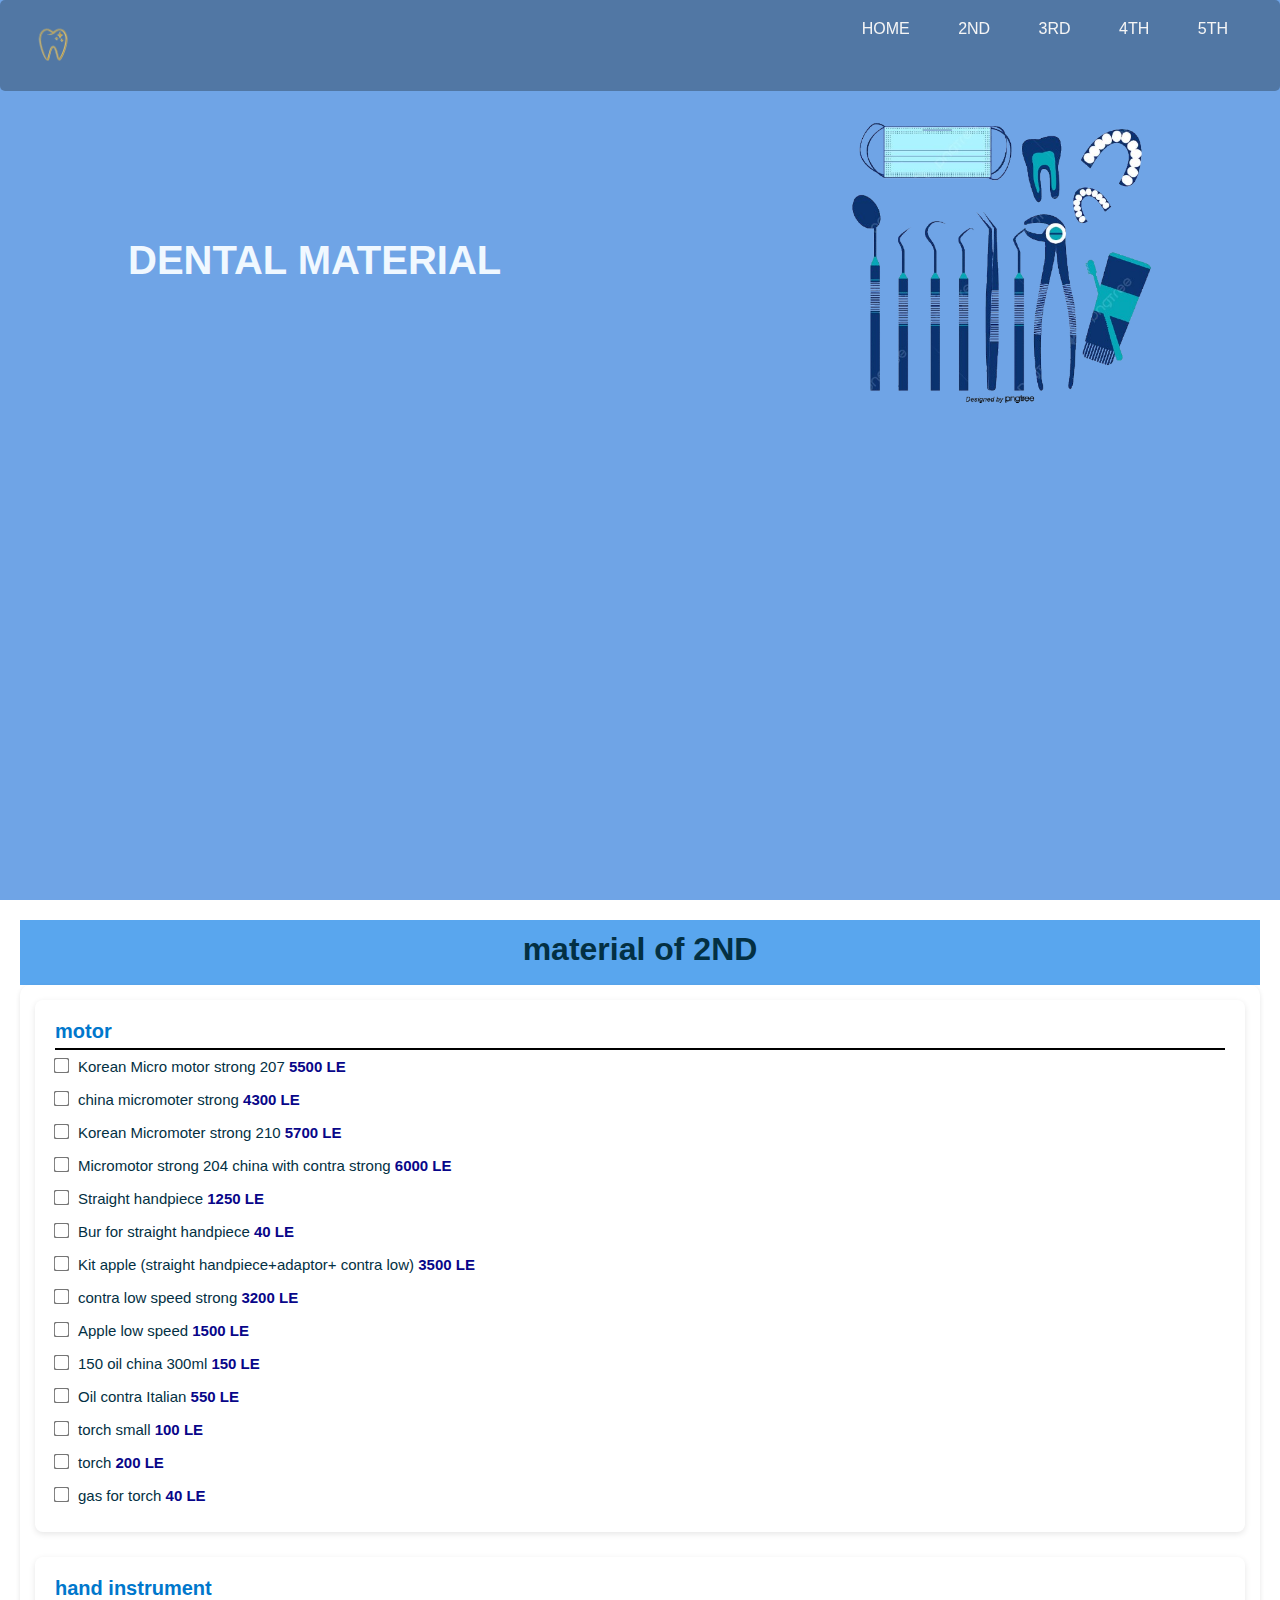
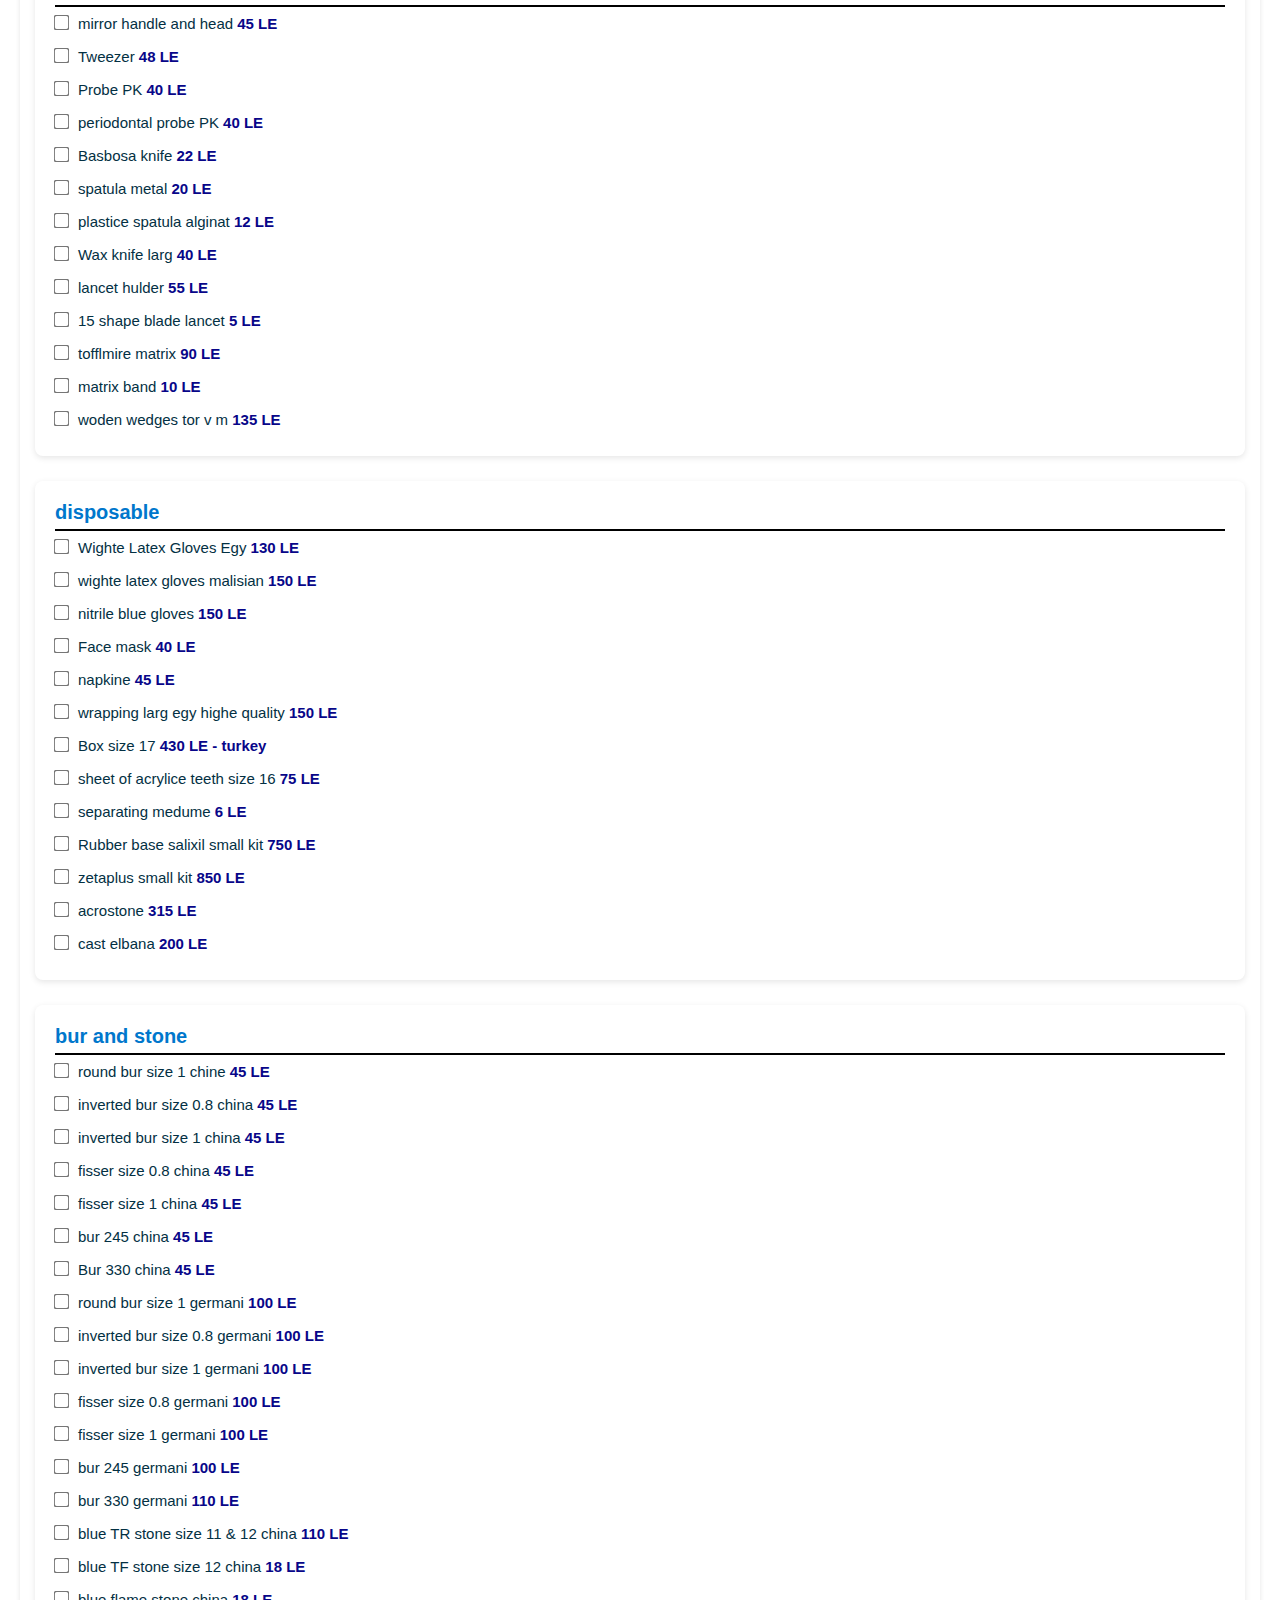
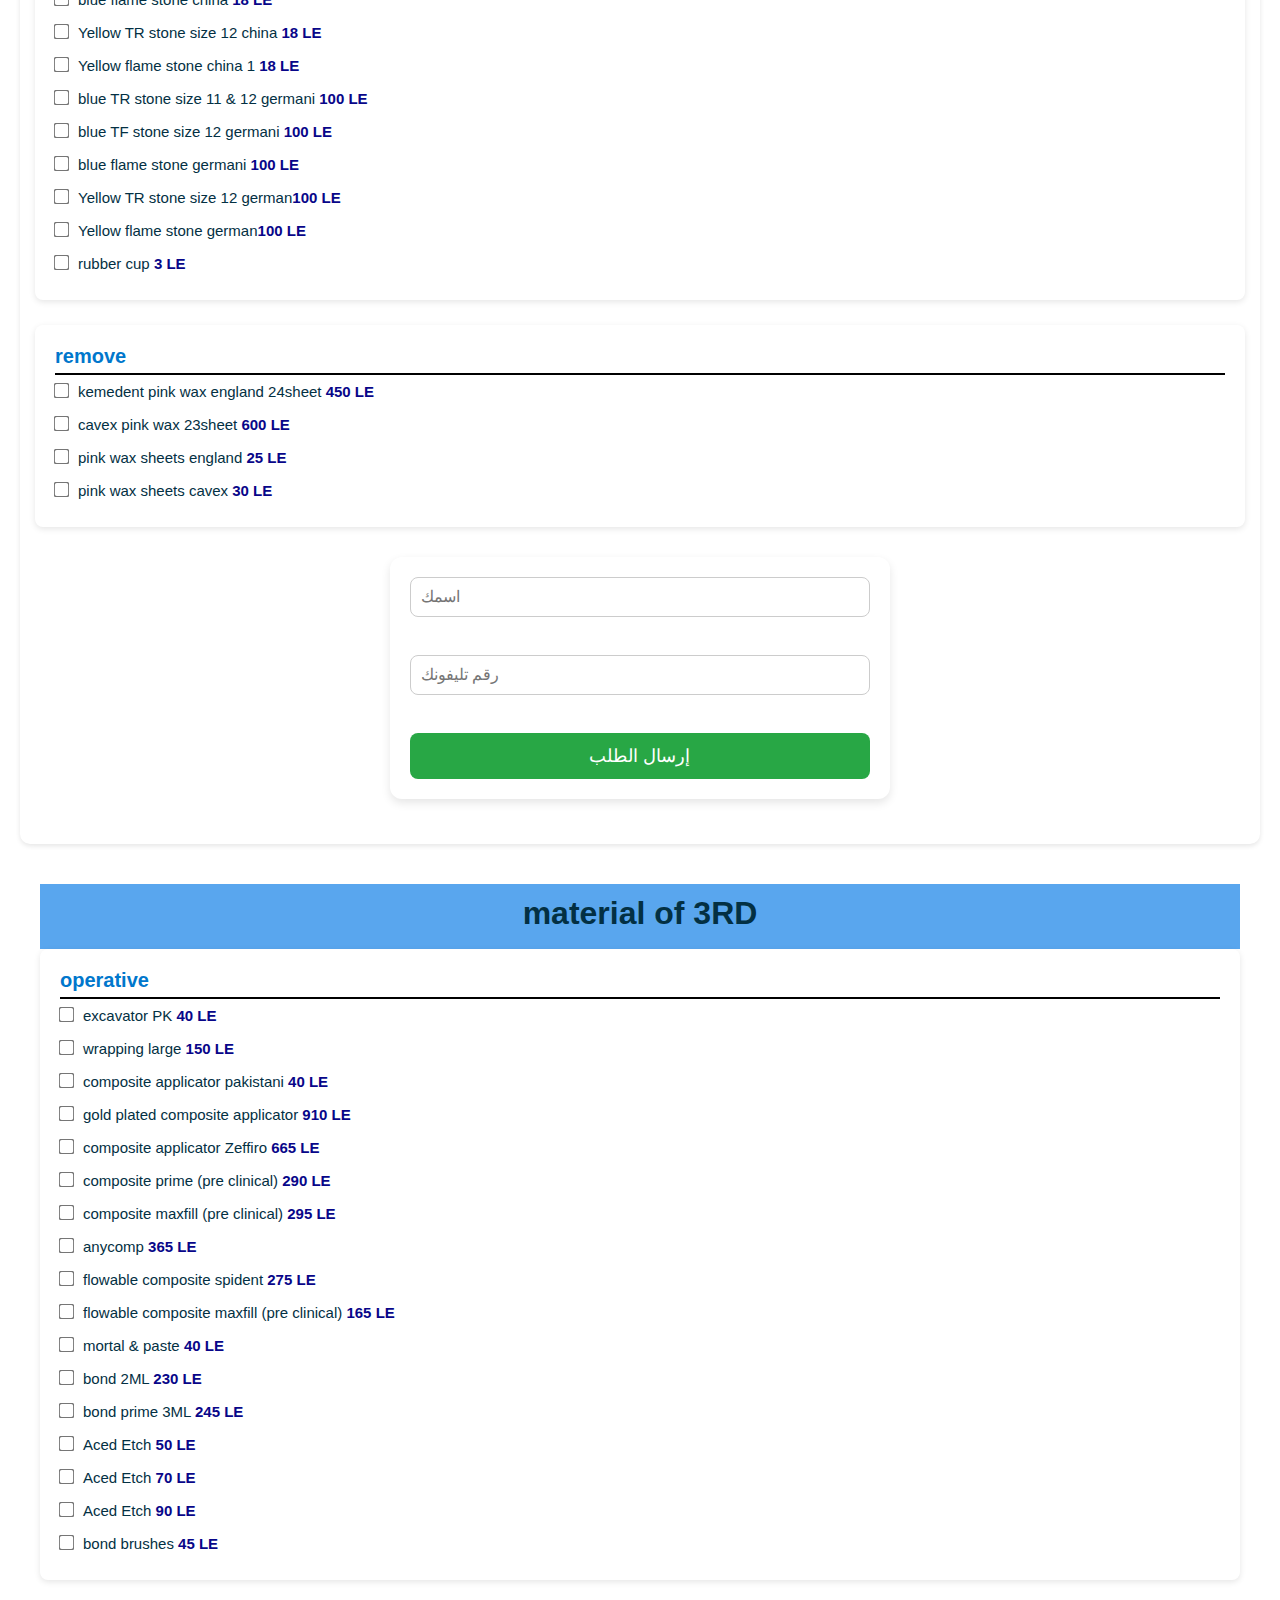
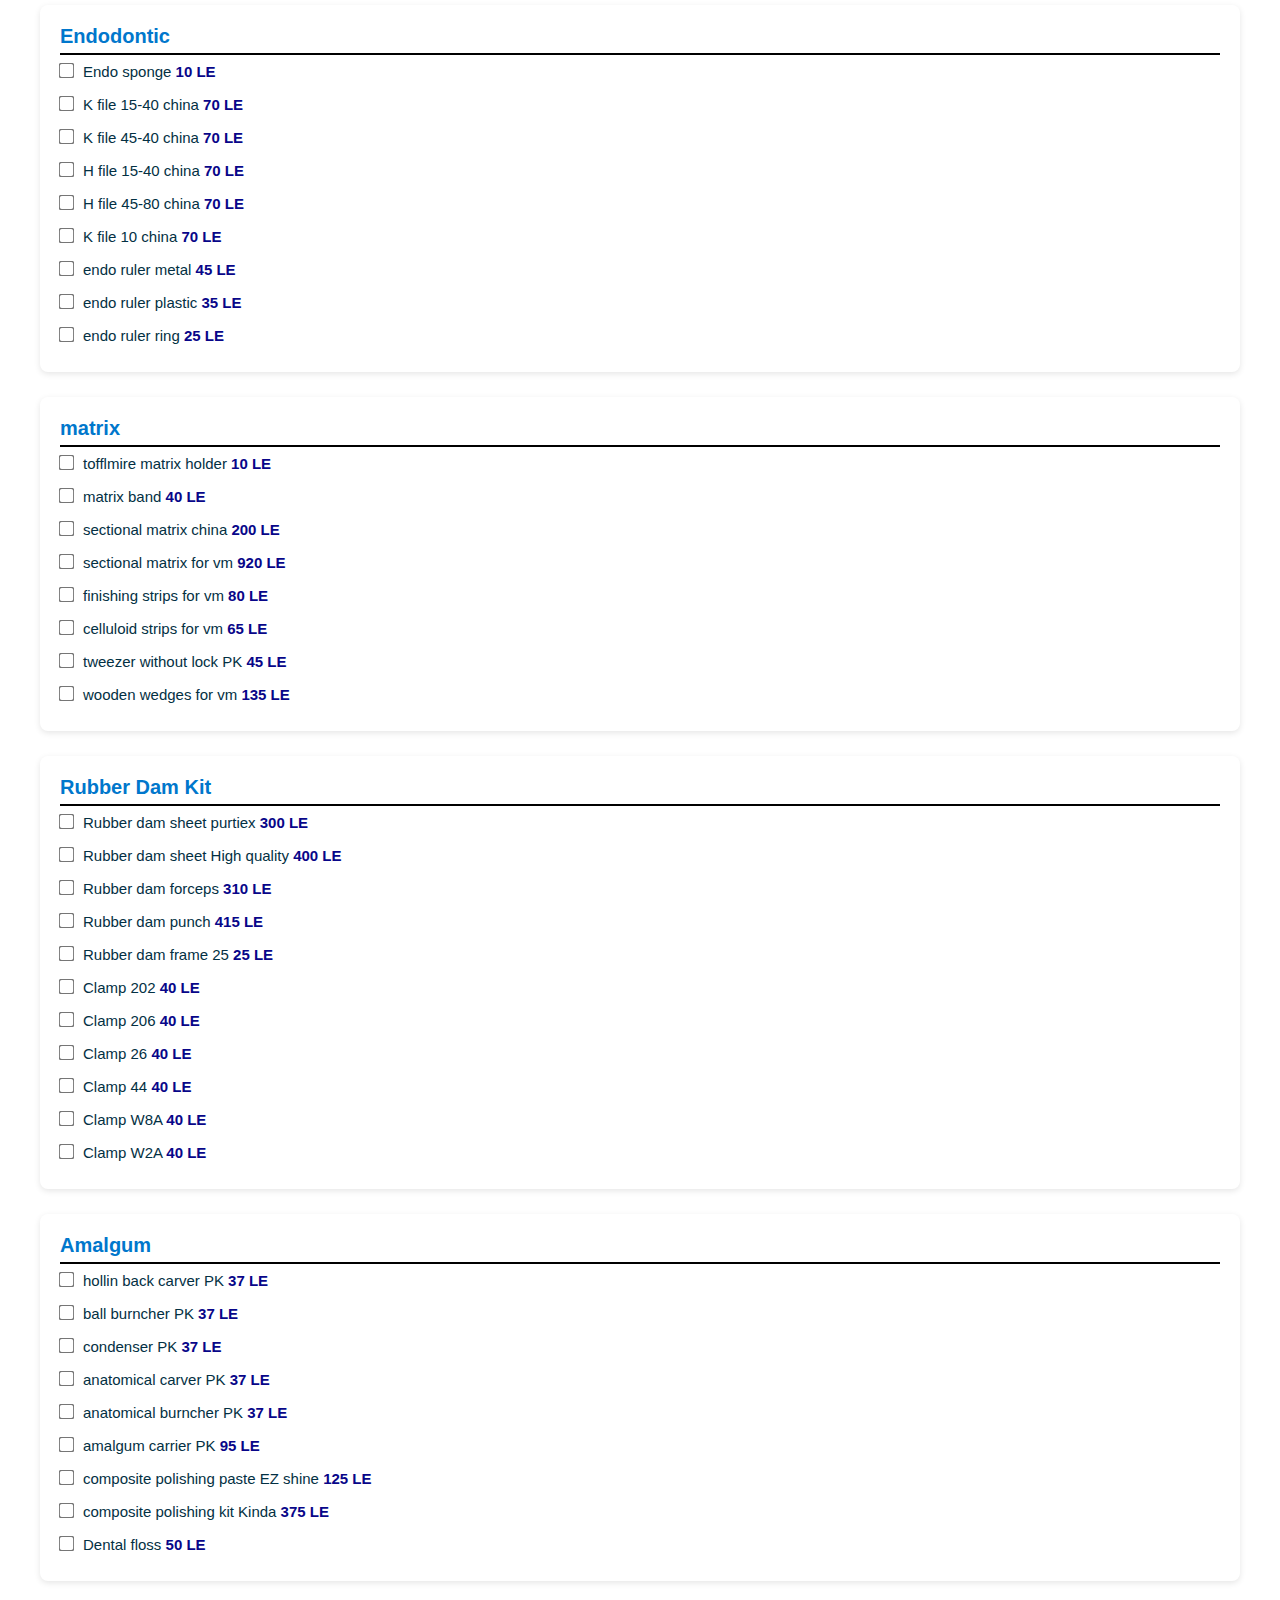
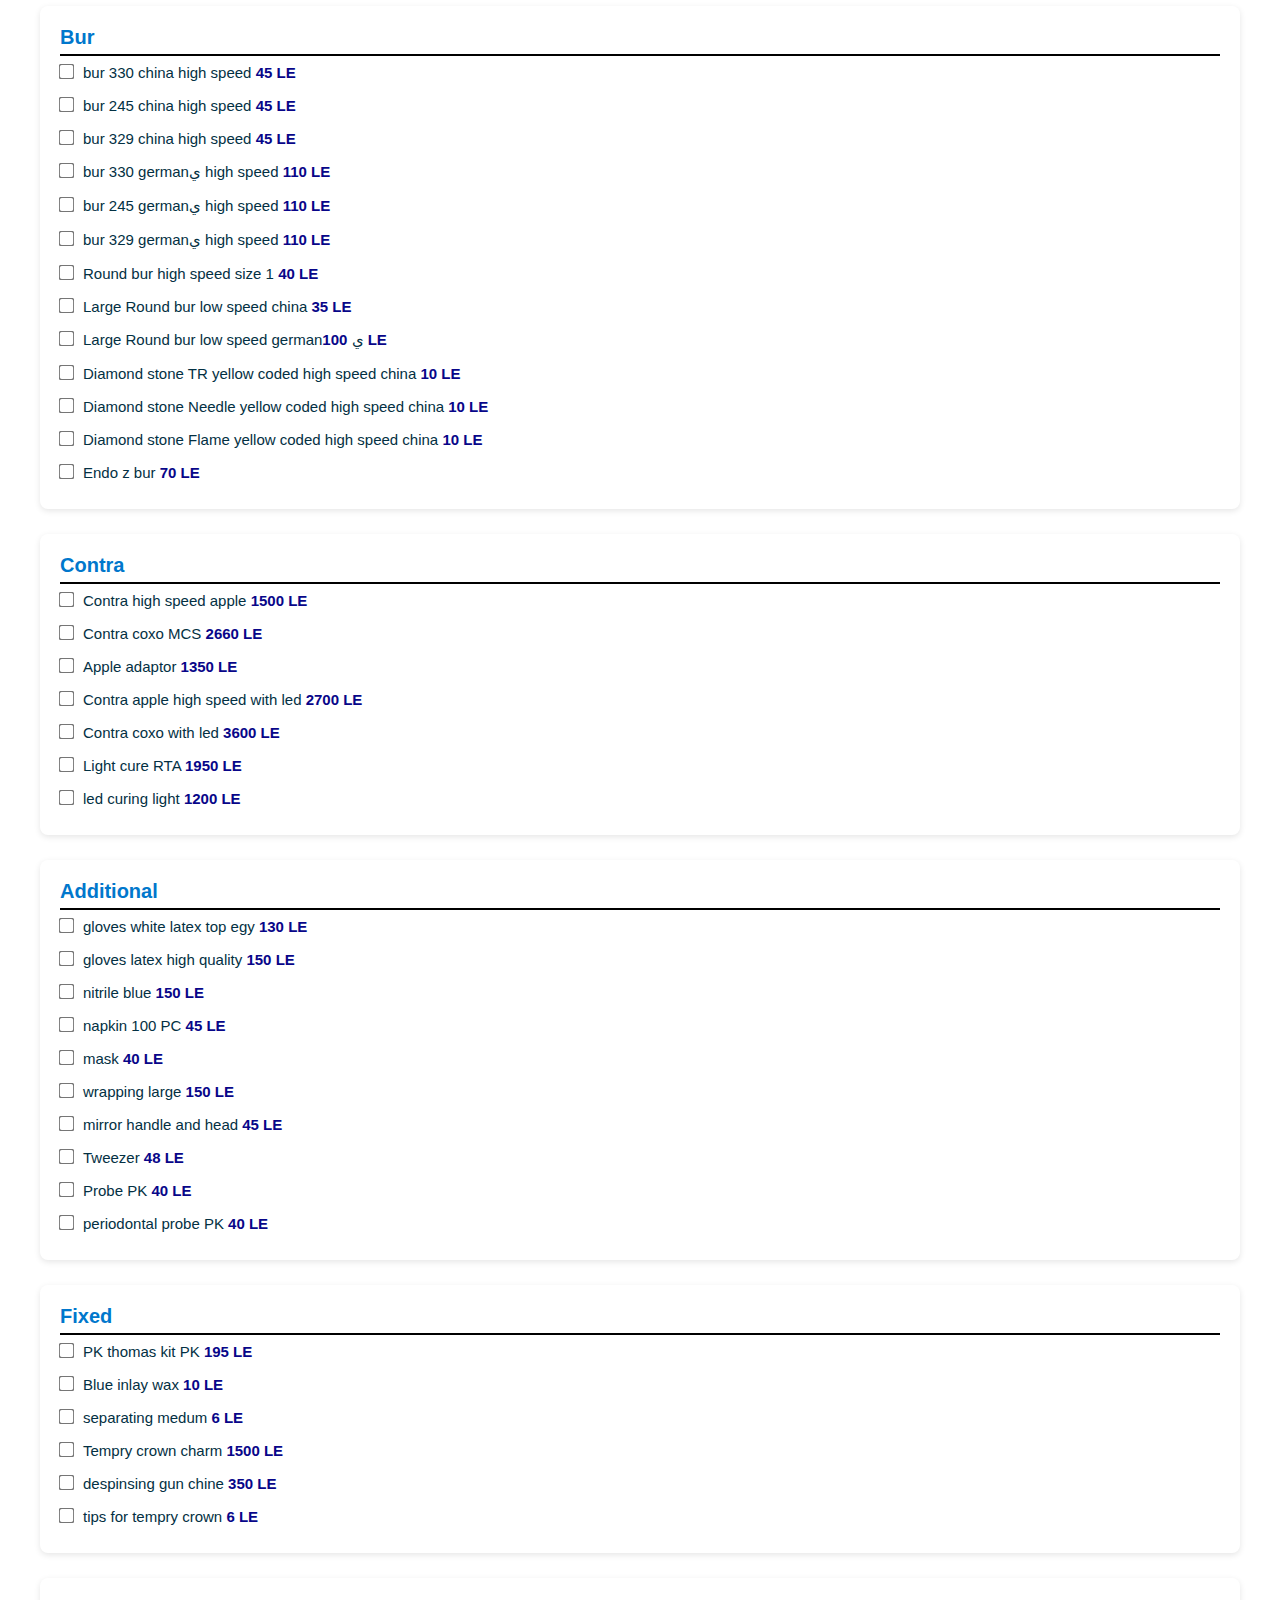
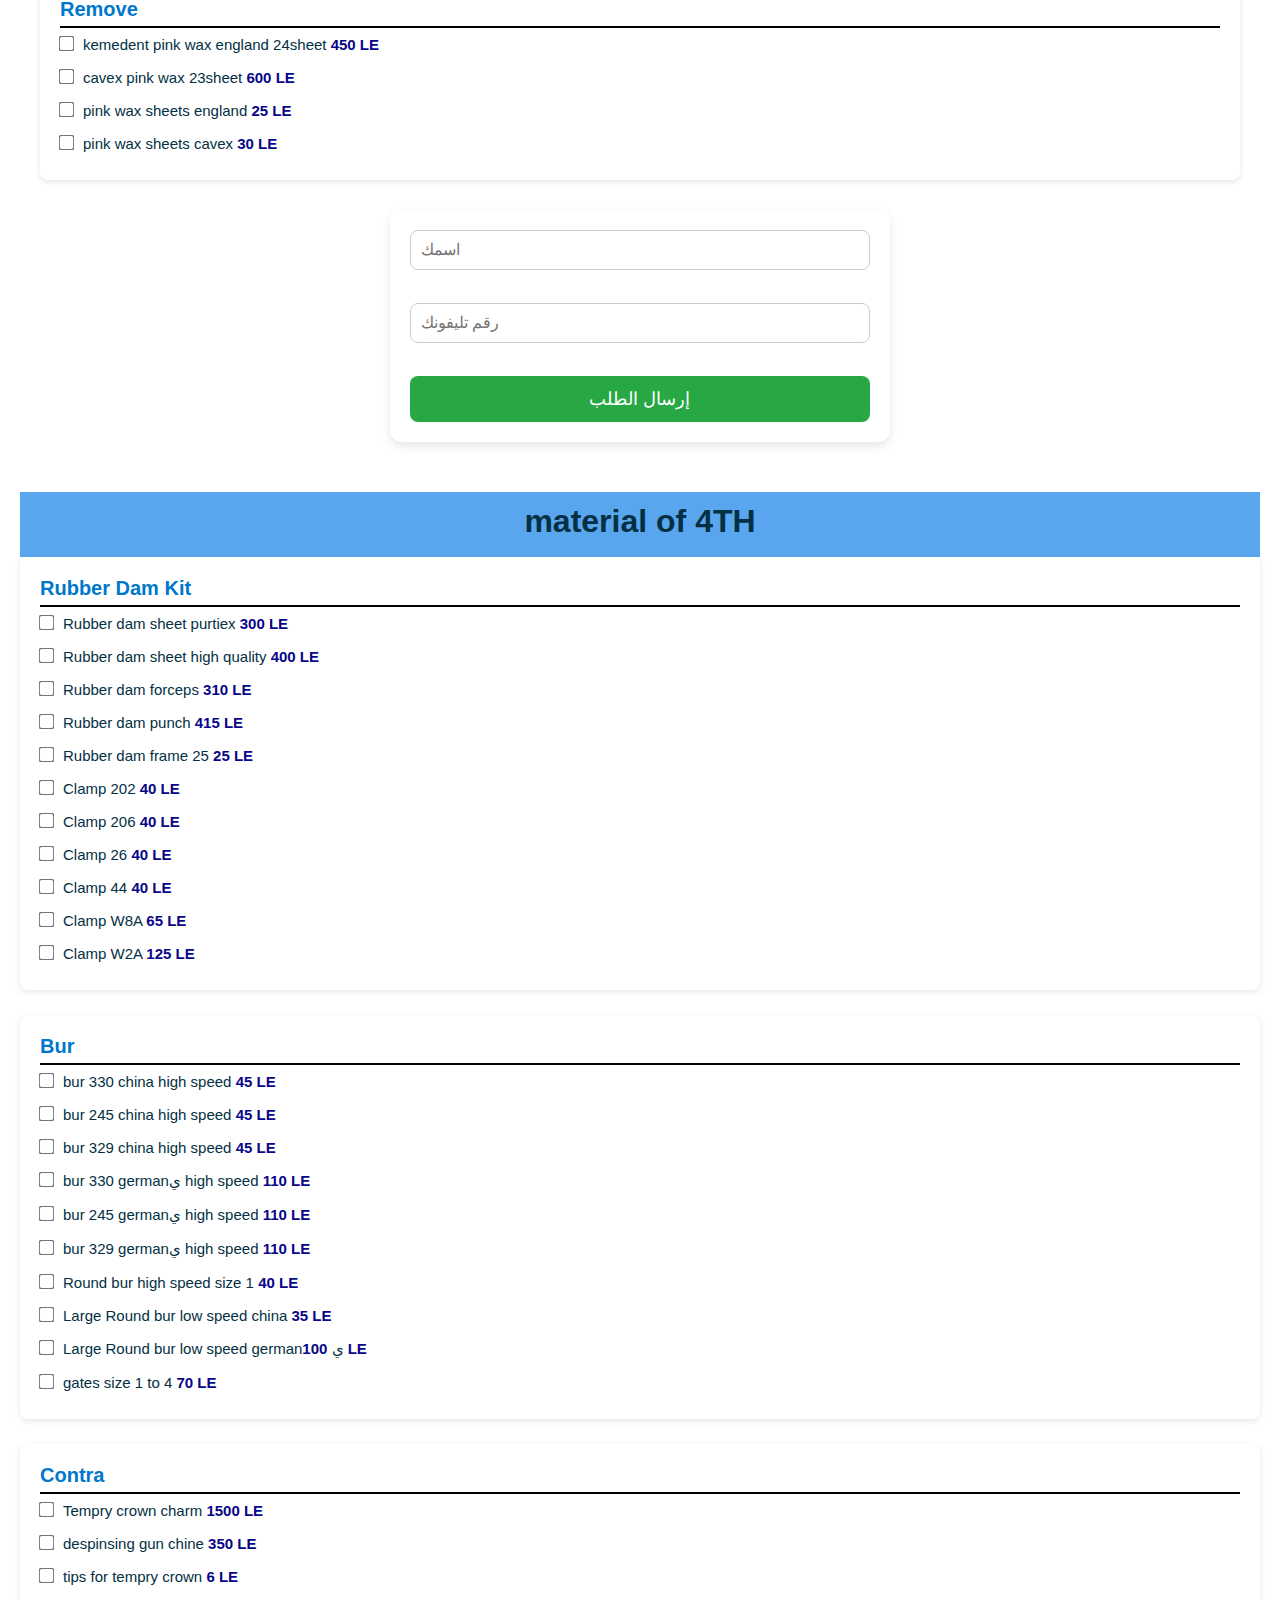
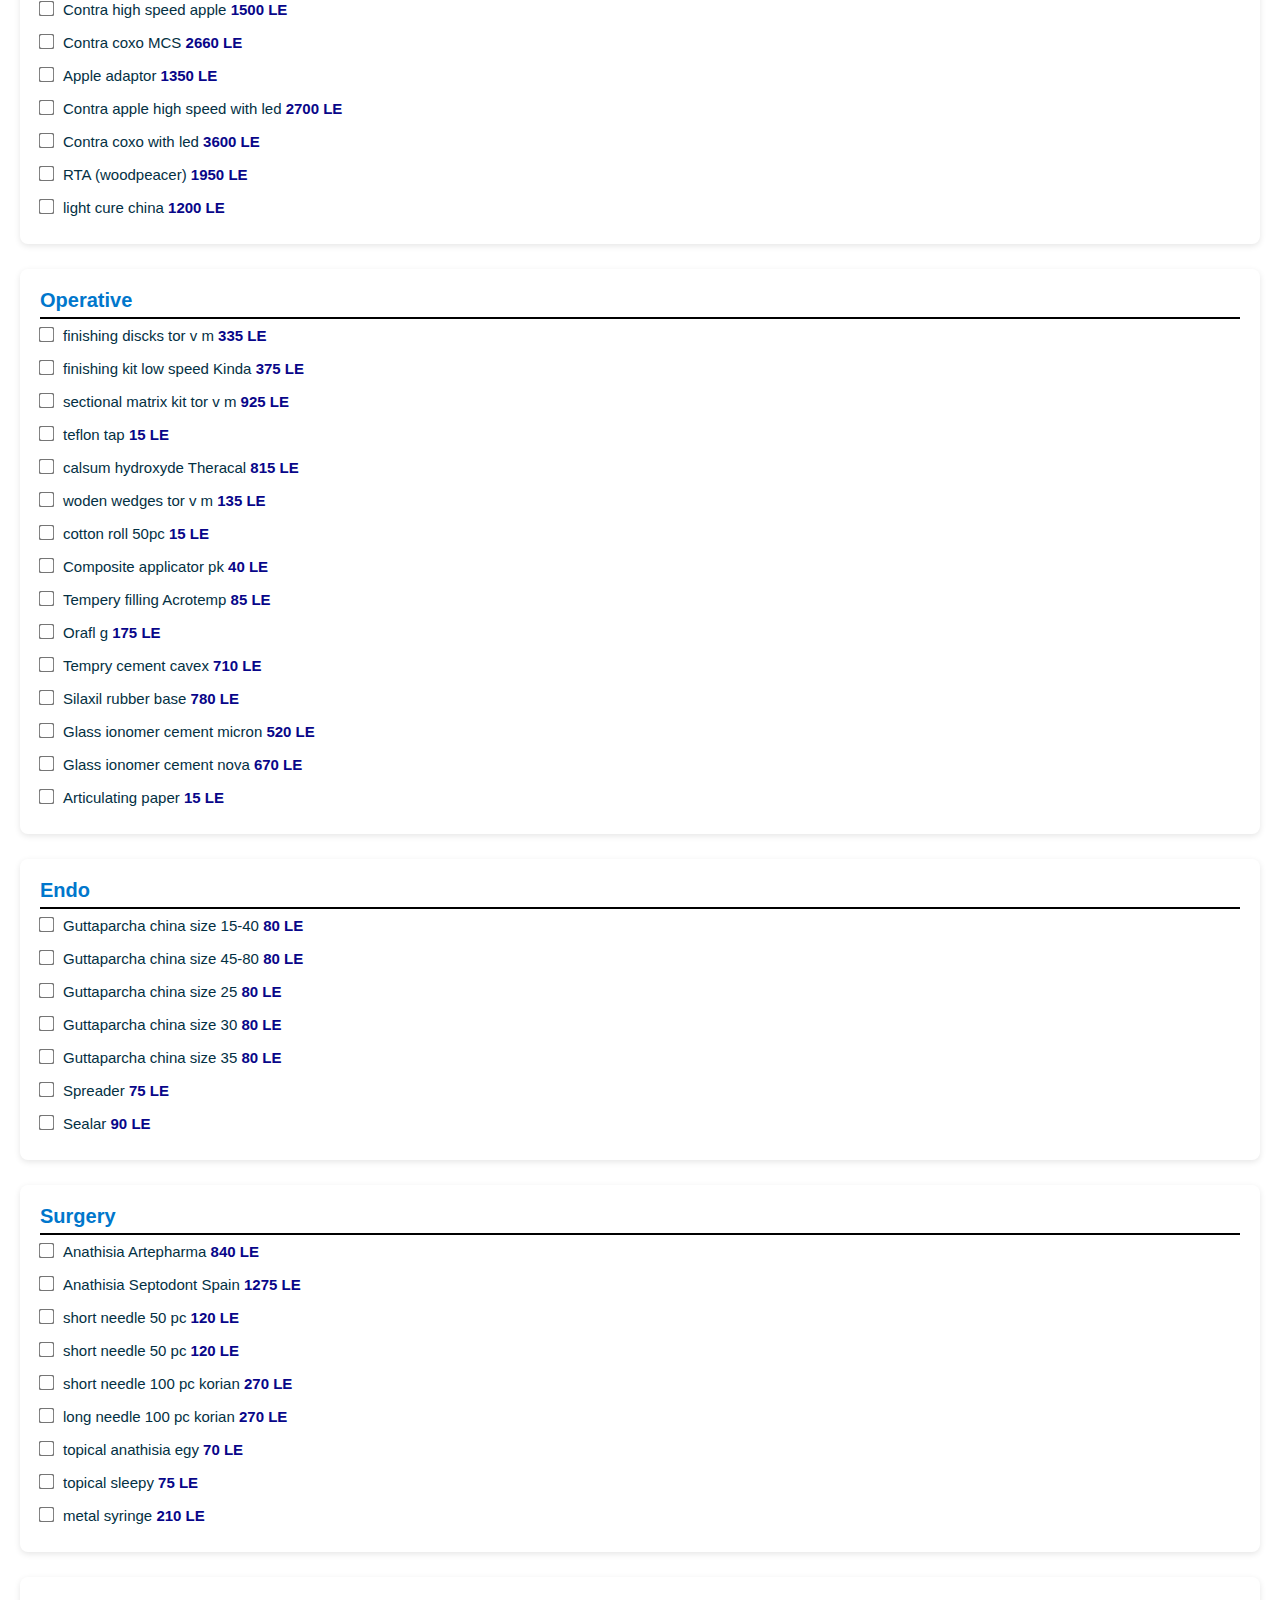
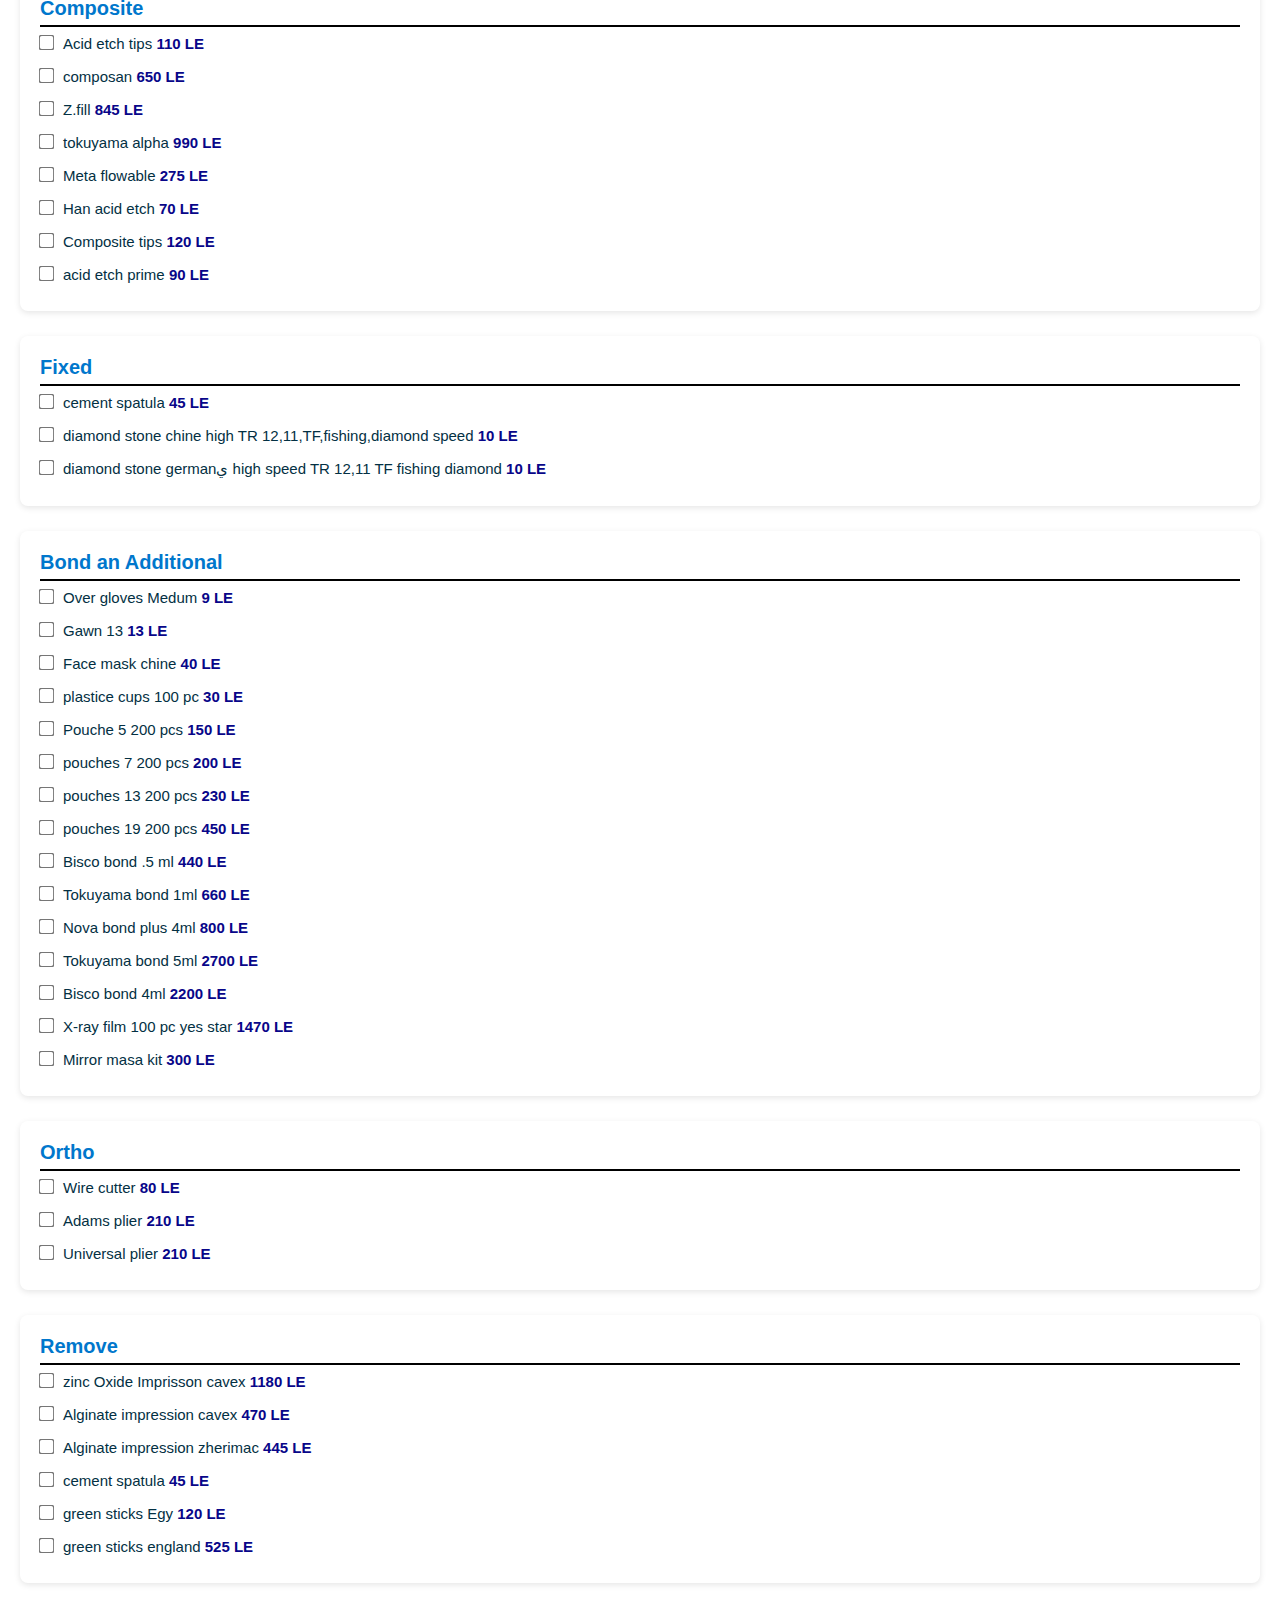
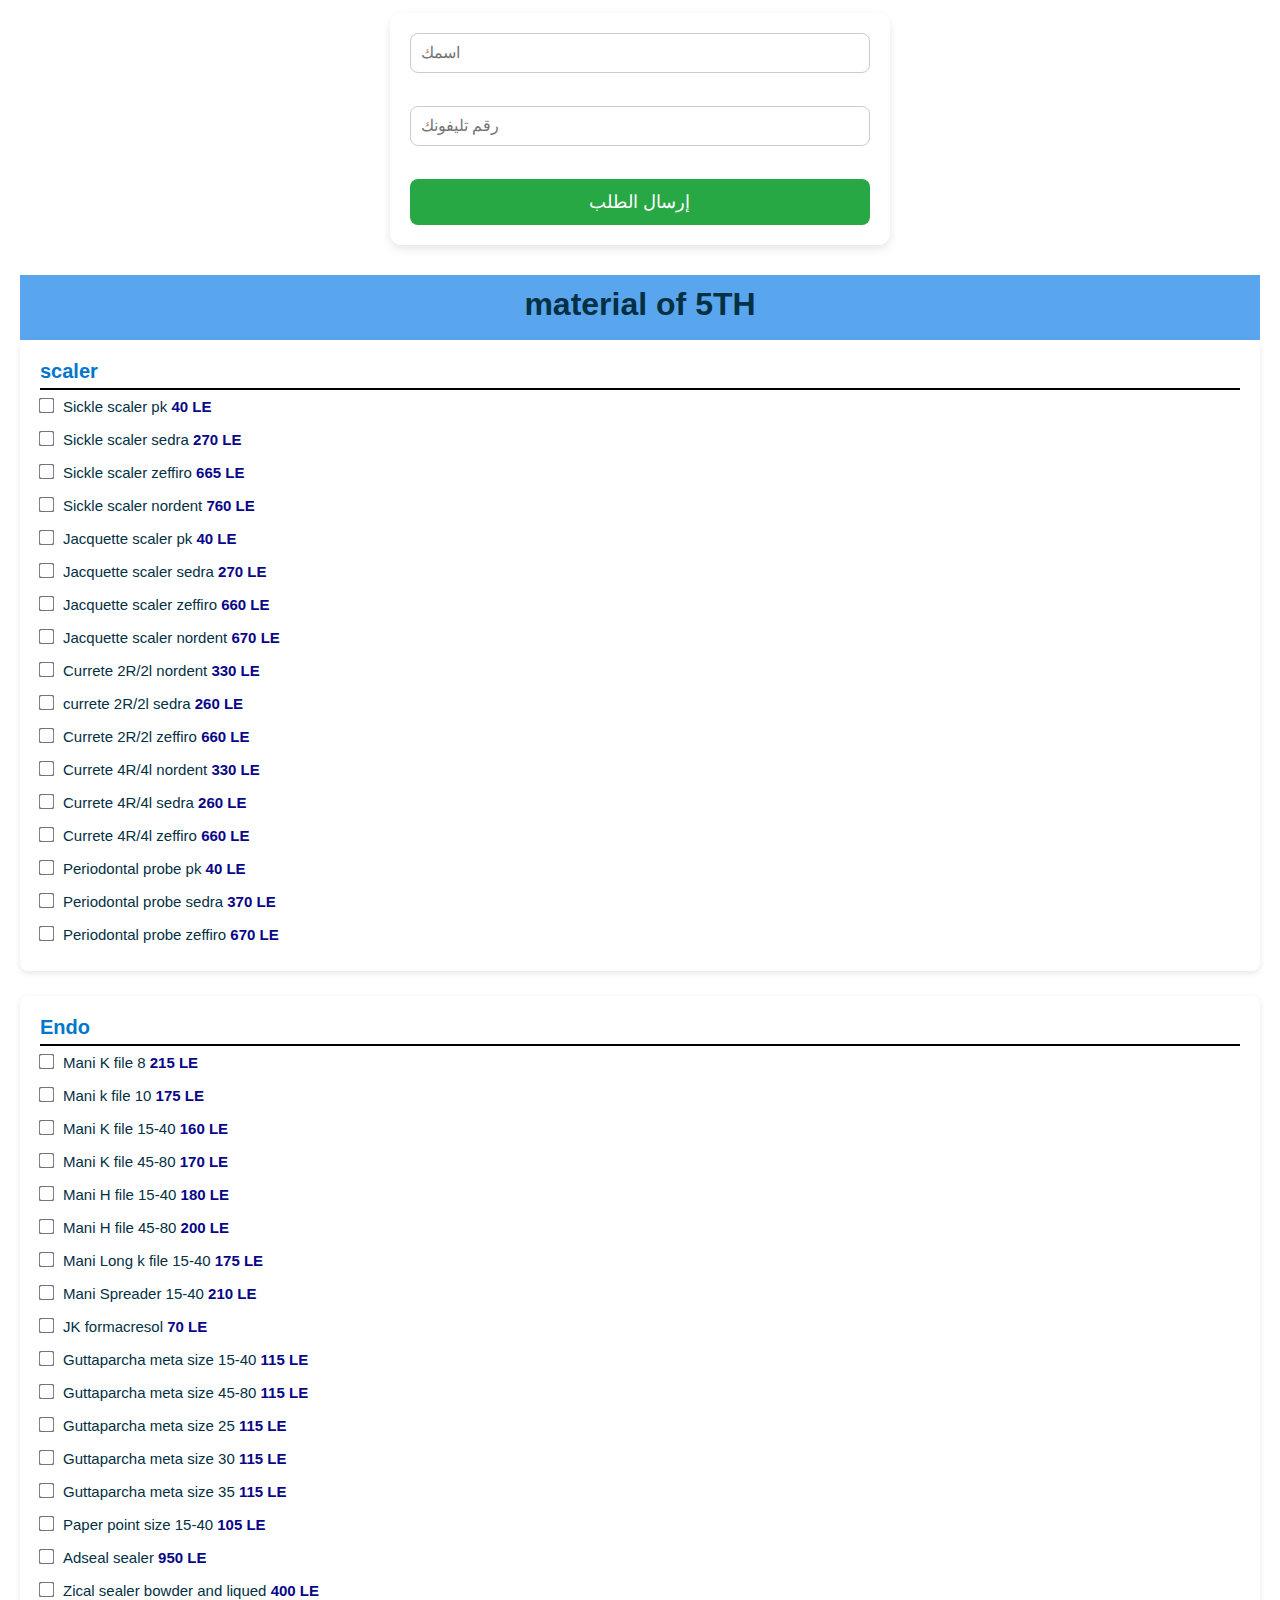
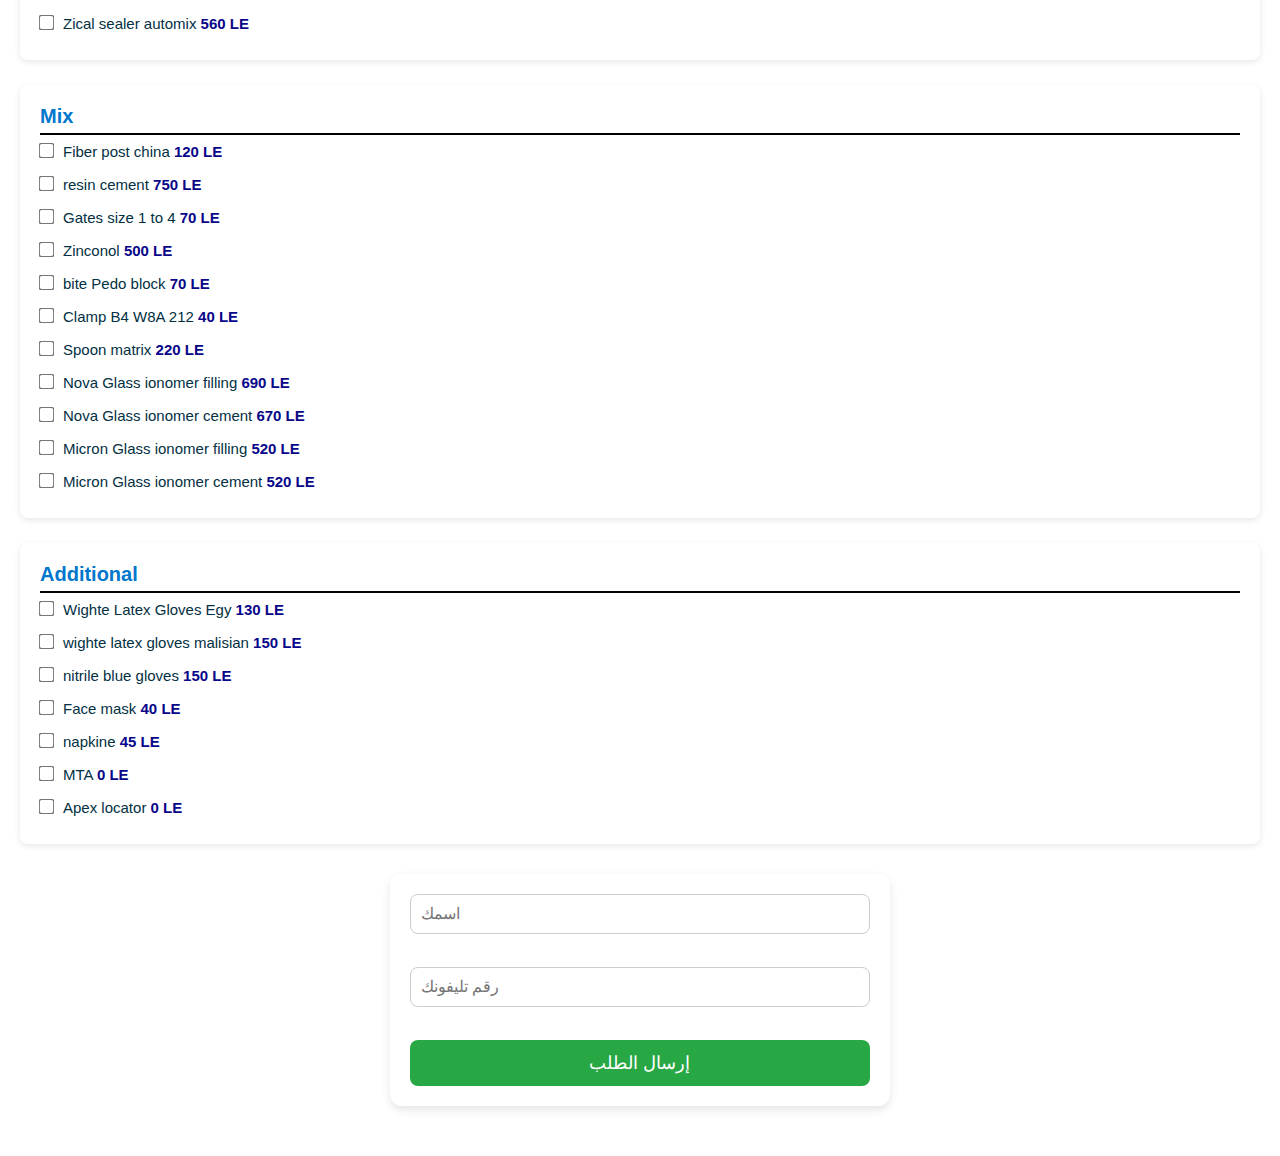
<file: project2/index.html>
<!DOCTYPE html>
<!--[if lt IE 7]>      <html class="no-js lt-ie9 lt-ie8 lt-ie7"> <![endif]-->
<!--[if IE 7]>         <html class="no-js lt-ie9 lt-ie8"> <![endif]-->
<!--[if IE 8]>         <html class="no-js lt-ie9"> <![endif]-->
<!--[if gt IE 8]>      <html class="no-js"> <!--<![endif]-->
<html>
    <head>
        <meta charset="utf-8">
        <meta http-equiv="X-UA-Compatible" content="IE=edge">
        <title></title>
        <meta name="description" content="">
        <meta name="viewport" content="width=device-width, initial-scale=1">
        <link rel="stylesheet" href="css/css.css">
    </head>
    <body>
        <div class="container" id="home">
            <header>
    <input type="checkbox" id="check">
    <label for="check" class="checkd">☰</label>
    <a href="#" class="logo"><img src="photos/photo2.png" alt="Logo"></a>
    <ul class="menu">
        <li><a href="#home">HOME</a></li>
        <li><a href="#inf">2ND</a></li>
        <li><a href="#pla">3RD</a></li>
        <li><a href="#mar">4TH</a></li>
        <li><a href="#mhg">5TH</a></li>
    </ul>
</header>
            <div class="content">
                <div class="text" data-aos="fade-right"
                data-aos-offset="300"
                data-aos-easing="ease-in-sine">
                    <h1>Dental Material</h1>
                </div>
                <div class="image">
                    <img class="img" src="photos/photo.png" alt="error" data-aos="fade-left"
                    data-aos-anchor="#example-anchor"
                    data-aos-offset="500"
                    data-aos-duration="500">
                </div>
            </div>
        </div>
    <div id="inf" class="info">
        <div class="hed">
                <h1>material of 2ND</h1>
        </div>
        <div class="choose">
                <div class="product-box">
    <div class="category">
    <h2>motor</h2>
    <div class="item"><label><input type="checkbox" value="Korean Micro motor strong 207 - 5500 LE">Korean Micro motor strong 207 <b>5500 LE</b></label></div>
    <div class="item"><label><input type="checkbox" value="china micromoter strong - 4300 LE">china micromoter strong <b>4300 LE</b></label></div>
    <div class="item"><label><input type="checkbox" value="Korean Micromoter strong 210 - 5700 LE">Korean Micromoter strong 210 <b>5700 LE</b></label></div>
    <div class="item"><label><input type="checkbox" value="Micromotor strong 204 china with contra strong - 6000 LE">Micromotor strong 204 china with contra strong <b>6000 LE</b></label></div>
    <div class="item"><label><input type="checkbox" value="Straight handpiece - 1250 LE">Straight handpiece <b>1250 LE</b></label></div>
    <div class="item"><label><input type="checkbox" value="Bur for straight handpiece - 40 LE">Bur for straight handpiece <b>40 LE</b></label></div>
    <div class="item"><label><input type="checkbox" value="Kit apple (straight handpiece+adaptor+ contra low) - 3500 LE">Kit apple (straight handpiece+adaptor+ contra low) <b>3500 LE</b></label></div>
    <div class="item"><label><input type="checkbox" value="contra low speed strong - 3200 LE">contra low speed strong <b>3200 LE</b></label></div>
    <div class="item"><label><input type="checkbox" value="Apple low speed - 1500 LE">Apple low speed <b>1500 LE</b></label></div>
    <div class="item"><label><input type="checkbox" value="150 oil china 300ml - 150 LE">150 oil china 300ml <b>150 LE</b></label></div>
    <div class="item"><label><input type="checkbox" value="Oil contra Italian - 550 LE">Oil contra Italian <b>550 LE</b></label></div>
    <div class="item"><label><input type="checkbox" value="torch small - 100 LE">torch small <b>100 LE</b></label></div>
    <div class="item"><label><input type="checkbox" value="torch - 200 LE">torch <b>200 LE</b></label></div>
    <div class="item"><label><input type="checkbox" value="gas for torch - 40 LE">gas for torch <b>40 LE</b></label></div>
</div>

<div class="category">
    <h2>hand instrument</h2>
    <div class="item"><label><input type="checkbox" value="mirror handle and head - 45 LE">mirror handle and head <b>45 LE</b></label></div>
    <div class="item"><label><input type="checkbox" value="Tweezer - 48 LE">Tweezer <b>48 LE</b></label></div>
    <div class="item"><label><input type="checkbox" value="Probe PK - 40 LE">Probe PK <b>40 LE</b></label></div>
    <div class="item"><label><input type="checkbox" value="periodontal probe PK - 40 LE">periodontal probe PK <b>40 LE</b></label></div>
    <div class="item"><label><input type="checkbox" value="Basbosa knife - 22 LE">Basbosa knife <b>22 LE</b></label></div>
    <div class="item"><label><input type="checkbox" value="spatula metal - 20 LE">spatula metal <b>20 LE</b></label></div>
    <div class="item"><label><input type="checkbox" value="plastice spatula alginat - 12 LE">plastice spatula alginat <b>12 LE</b></label></div>
    <div class="item"><label><input type="checkbox" value="Wax knife larg - 40 LE">Wax knife larg <b>40 LE</b></label></div>
    <div class="item"><label><input type="checkbox" value="lancet hulder - 55 LE">lancet hulder <b>55 LE</b></label></div>
    <div class="item"><label><input type="checkbox" value="15 shape blade lancet - 5 LE">15 shape blade lancet <b>5 LE</b></label></div>
    <div class="item"><label><input type="checkbox" value="tofflmire matrix - 90 LE">tofflmire matrix <b>90 LE</b></label></div>
    <div class="item"><label><input type="checkbox" value="matrix band - 10 LE">matrix band <b>10 LE</b></label></div>
    <div class="item"><label><input type="checkbox" value="woden wedges tor v m - 135 LE">woden wedges tor v m <b>135 LE</b></label></div>
</div>

<div class="category">
    <h2>disposable</h2>
    <div class="item"><label><input type="checkbox" value="Wighte Latex Gloves Egy - 130 LE">Wighte Latex Gloves Egy <b>130 LE</b></label></div>
    <div class="item"><label><input type="checkbox" value="wighte latex gloves malisian - 150 LE">wighte latex gloves malisian <b>150 LE</b></label></div>
    <div class="item"><label><input type="checkbox" value="nitrile blue gloves - 150 LE">nitrile blue gloves <b>150 LE</b></label></div>
    <div class="item"><label><input type="checkbox" value="Face mask - 40 LE">Face mask <b>40 LE</b></label></div>
    <div class="item"><label><input type="checkbox" value="napkine - 45 LE">napkine <b>45 LE</b></label></div>
    <div class="item"><label><input type="checkbox" value="wrapping larg egy highe quality - 150 LE">wrapping larg egy highe quality <b>150 LE</b></label></div>
    <div class="item"><label><input type="checkbox" value="Box size 17 - 430 LE - turkey">Box size 17 <b>430 LE - turkey</b></label></div>
    <div class="item"><label><input type="checkbox" value="sheet of acrylice teeth size 16 - 75 LE">sheet of acrylice teeth size 16 <b>75 LE</b></label></div>
    <div class="item"><label><input type="checkbox" value="separating medume - 6 LE">separating medume <b>6 LE</b></label></div>
    <div class="item"><label><input type="checkbox" value="Rubber base salixil small kit - 750 LE">Rubber base salixil small kit <b>750 LE</b></label></div>
    <div class="item"><label><input type="checkbox" value="zetaplus small kit - 850 LE">zetaplus small kit <b>850 LE</b></label></div>
    <div class="item"><label><input type="checkbox" value="acrostone - 315 LE">acrostone <b>315 LE</b></label></div>
    <div class="item"><label><input type="checkbox" value="cast elbana - 200 LE">cast elbana <b>200 LE</b></label></div>
</div>

<div class="category">
    <h2>bur and stone</h2>
    <div class="item"><label><input type="checkbox" value="round bur size 1 chine - 45 LE">round bur size 1 chine <b>45 LE</b></label></div>
    <div class="item"><label><input type="checkbox" value="inverted bur size 0.8 china - 45 LE">inverted bur size 0.8 china <b>45 LE</b></label></div>
    <div class="item"><label><input type="checkbox" value="inverted bur size 1 china - 45 LE">inverted bur size 1 china <b>45 LE</b></label></div>
    <div class="item"><label><input type="checkbox" value="fisser size 0.8 china - 45 LE">fisser size 0.8 china <b>45 LE</b></label></div>
    <div class="item"><label><input type="checkbox" value="fisser size 1 china - 45 LE">fisser size 1 china <b>45 LE</b></label></div>
    <div class="item"><label><input type="checkbox" value="bur 245 china - 45 LE">bur 245 china <b>45 LE</b></label></div>
    <div class="item"><label><input type="checkbox" value="Bur 330 china - 45 LE">Bur 330 china <b>45 LE</b></label></div>
    <div class="item"><label><input type="checkbox" value="round bur size 1 germani - 100 LE">round bur size 1 germani <b>100 LE</b></label></div>
    <div class="item"><label><input type="checkbox" value="inverted bur size 0.8 germani - 100 LE">inverted bur size 0.8 germani <b>100 LE</b></label></div>
    <div class="item"><label><input type="checkbox" value="inverted bur size 1 germani - 100 LE">inverted bur size 1 germani <b>100 LE</b></label></div>
    <div class="item"><label><input type="checkbox" value="fisser size 0.8 germani - 100 LE">fisser size 0.8 germani <b>100 LE</b></label></div>
    <div class="item"><label><input type="checkbox" value="fisser size 1 germani - 100 LE">fisser size 1 germani <b>100 LE</b></label></div>
    <div class="item"><label><input type="checkbox" value="bur 245 germani - 100 LE">bur 245 germani <b>100 LE</b></label></div>
    <div class="item"><label><input type="checkbox" value="bur 330 germani - 110 LE">bur 330 germani <b>110 LE</b></label></div>
    <div class="item"><label><input type="checkbox" value="blue TR stone size 11 & 12 china - 110 LE">blue TR stone size 11 & 12 china <b>110 LE</b></label></div>
    <div class="item"><label><input type="checkbox" value="blue TF stone size 12 china - 18 LE">blue TF stone size 12 china <b>18 LE</b></label></div>
    <div class="item"><label><input type="checkbox" value="blue flame stone china - 18 LE">blue flame stone china <b>18 LE</b></label></div>
    <div class="item"><label><input type="checkbox" value="Yellow TR stone size 12 china - 18 LE">Yellow TR stone size 12 china <b>18 LE</b></label></div>
    <div class="item"><label><input type="checkbox" value="Yellow flame stone china 1 - 18 LE">Yellow flame stone china 1 <b>18 LE</b></label></div>
    <div class="item"><label><input type="checkbox" value="blue TR stone size 11 & 12 germani - 100 LE">blue TR stone size 11 & 12 germani <b>100 LE</b></label></div>
    <div class="item"><label><input type="checkbox" value="blue TF stone size 12 germani - 100 LE">blue TF stone size 12 germani <b>100 LE</b></label></div>
    <div class="item"><label><input type="checkbox" value="blue flame stone germani - 100 LE">blue flame stone germani <b>100 LE</b></label></div>
    <div class="item"><label><input type="checkbox" value="Yellow TR stone size 12 germani - 100 LE">Yellow TR stone size 12 german<b>100 LE</b></label></div>
    <div class="item"><label><input type="checkbox" value="Yellow flame stone german 100 LE">Yellow flame stone german<b>100 LE</b></label></div>
    <div class="item"><label><input type="checkbox" value="rubber cup - 3 LE">rubber cup <b>3 LE</b></label></div>
</div>
<div class="category">
    <h2>remove</h2>
    <div class="item"><label><input type="checkbox" value="kemedent pink wax england 24sheet - 450 LE">kemedent pink wax england 24sheet <b>450 LE</b></label></div>
    <div class="item"><label><input type="checkbox" value="cavex pink wax 23sheet - 600 LE">cavex pink wax 23sheet <b>600 LE</b></label></div>
    <div class="item"><label><input type="checkbox" value="pink wax sheets england - 25 LE">pink wax sheets england <b>25 LE</b></label></div>
    <div class="item"><label><input type="checkbox" value="pink wax sheets cavex - 30 LE">pink wax sheets cavex <b>30 LE</b></label></div>
</div>
<div id="form-section">
    <input type="text" id="name" placeholder="اسمك">
<br><br>
<input type="text" id="phone" placeholder="رقم تليفونك">
<br><br>
<button onclick="submitOrder()">إرسال الطلب</button>
</div>
</div>
<div id="pla" class="info">
        <div class="hed">
                <h1>material of 3RD</h1>
        </div>

<!-- 1. أدوات الحشو والحشوات -->
<div class="category">
  <h2>operative</h2>
  <div class="item"><label><input type="checkbox" value="excavator PK - 40 LE">excavator PK <b>40 LE</b></label></div>
  <div class="item"><label><input type="checkbox" value="wrapping large - 150 LE">wrapping large <b>150 LE</b></label></div>
  <div class="item"><label><input type="checkbox" value="composite applicator pakistani - 40 LE">composite applicator pakistani <b>40 LE</b></label></div>
  <div class="item"><label><input type="checkbox" value="gold plated composite applicator - 910 LE">gold plated composite applicator <b>910 LE</b></label></div>
  <div class="item"><label><input type="checkbox" value="composite applicator Zeffiro - 665 LE">composite applicator Zeffiro <b>665 LE</b></label></div>
  <div class="item"><label><input type="checkbox" value="composite prime (pre clinical) - 290 LE">composite prime (pre clinical) <b>290 LE</b></label></div>
  <div class="item"><label><input type="checkbox" value="composite maxfill (pre clinical) - 295 LE">composite maxfill (pre clinical) <b>295 LE</b></label></div>
  <div class="item"><label><input type="checkbox" value="anycomp - 365 LE">anycomp <b>365 LE</b></label></div>
  <div class="item"><label><input type="checkbox" value="flowable composite spident - 275 LE">flowable composite spident <b>275 LE</b></label></div>
  <div class="item"><label><input type="checkbox" value="flowable composite maxfill (pre clinical) - 165 LE">flowable composite maxfill (pre clinical) <b>165 LE</b></label></div>
  <div class="item"><label><input type="checkbox" value="mortal & paste - 40 LE">mortal & paste <b>40 LE</b></label></div>
  <div class="item"><label><input type="checkbox" value="bond 2ML - 230 LE">bond 2ML <b>230 LE</b></label></div>
  <div class="item"><label><input type="checkbox" value="bond prime 3ML - 245 LE">bond prime 3ML <b>245 LE</b></label></div>
  <div class="item"><label><input type="checkbox" value="Aced Etch - 50 LE">Aced Etch <b>50 LE</b></label></div>
  <div class="item"><label><input type="checkbox" value="Aced Etch - 70 LE">Aced Etch <b>70 LE</b></label></div>
  <div class="item"><label><input type="checkbox" value="Aced Etch - 90 LE">Aced Etch <b>90 LE</b></label></div>
  <div class="item"><label><input type="checkbox" value="bond brushes - 45 LE">bond brushes <b>45 LE</b></label></div>
</div>

<!-- 2. أدوات الإندو -->
<div class="category">
  <h2>Endodontic</h2>
  <div class="item"><label><input type="checkbox" value="Endo sponge - 10 LE">Endo sponge <b>10 LE</b></label></div>
  <div class="item"><label><input type="checkbox" value="K file 15-40 china - 70 LE">K file 15-40 china <b>70 LE</b></label></div>
  <div class="item"><label><input type="checkbox" value="K file 45-40 china - 70 LE">K file 45-40 china <b>70 LE</b></label></div>
  <div class="item"><label><input type="checkbox" value="H file 15-40 china - 70 LE">H file 15-40 china <b>70 LE</b></label></div>
  <div class="item"><label><input type="checkbox" value="H file 45-80 china - 70 LE">H file 45-80 china <b>70 LE</b></label></div>
  <div class="item"><label><input type="checkbox" value="K file 10 china - 70 LE">K file 10 china <b>70 LE</b></label></div>
  <div class="item"><label><input type="checkbox" value="endo ruler metal - 45 LE">endo ruler metal <b>45 LE</b></label></div>
  <div class="item"><label><input type="checkbox" value="endo ruler plastic - 35 LE">endo ruler plastic <b>35 LE</b></label></div>
  <div class="item"><label><input type="checkbox" value="endo ruler ring - 25 LE">endo ruler ring <b>25 LE</b></label></div>
</div>

<!-- 3. أدوات الماتريكس والتفصيل -->
<div class="category">
  <h2>matrix</h2>
  <div class="item"><label><input type="checkbox" value="tofflmire matrix holder - 10 LE">tofflmire matrix holder <b>10 LE</b></label></div>
  <div class="item"><label><input type="checkbox" value="matrix band - 40 LE">matrix band <b>40 LE</b></label></div>
  <div class="item"><label><input type="checkbox" value="sectional matrix china - 200 LE">sectional matrix china <b>200 LE</b></label></div>
  <div class="item"><label><input type="checkbox" value="sectional matrix for vm - 920 LE">sectional matrix for vm <b>920 LE</b></label></div>
  <div class="item"><label><input type="checkbox" value="finishing strips for vm - 80 LE">finishing strips for vm <b>80 LE</b></label></div>
  <div class="item"><label><input type="checkbox" value="celluloid strips for vm - 65 LE">celluloid strips for vm <b>65 LE</b></label></div>
  <div class="item"><label><input type="checkbox" value="tweezer without lock PK - 45 LE">tweezer without lock PK <b>45 LE</b></label></div>
  <div class="item"><label><input type="checkbox" value="wooden wedges for vm - 135 LE">wooden wedges for vm <b>135 LE</b></label></div>
</div>

<!-- 4. أدوات الربر (Rubber Dam System) -->
<div class="category">
  <h2>Rubber Dam Kit</h2>
  <div class="item"><label><input type="checkbox" value="Rubber dam sheet purtiex - 300 LE">Rubber dam sheet purtiex <b>300 LE</b></label></div>
  <div class="item"><label><input type="checkbox" value="Rubber dam sheet High quality - 400 LE">Rubber dam sheet High quality <b>400 LE</b></label></div>
  <div class="item"><label><input type="checkbox" value="Rubber dam forceps - 310 LE">Rubber dam forceps <b>310 LE</b></label></div>
  <div class="item"><label><input type="checkbox" value="Rubber dam punch - 415 LE">Rubber dam punch <b>415 LE</b></label></div>
  <div class="item"><label><input type="checkbox" value="Rubber dam frame 25 - 25 LE">Rubber dam frame 25 <b>25 LE</b></label></div>
  <div class="item"><label><input type="checkbox" value="Clamp 202 - 40 LE">Clamp 202 <b>40 LE</b></label></div>
  <div class="item"><label><input type="checkbox" value="Clamp 206 - 40 LE">Clamp 206 <b>40 LE</b></label></div>
  <div class="item"><label><input type="checkbox" value="Clamp 26 - 40 LE">Clamp 26 <b>40 LE</b></label></div>
  <div class="item"><label><input type="checkbox" value="Clamp 44 - 40 LE">Clamp 44 <b>40 LE</b></label></div>
  <div class="item"><label><input type="checkbox" value="Clamp W8A - 40 LE">Clamp W8A <b>40 LE</b></label></div>
  <div class="item"><label><input type="checkbox" value="Clamp W2A - 40 LE">Clamp W2A <b>40 LE</b></label></div>
</div>

<!-- 5. أدوات التشذيب والتلميع -->
<div class="category">
  <h2>Amalgum</h2>
  <div class="item"><label><input type="checkbox" value="hollin back carver PK - 37 LE">hollin back carver PK <b>37 LE</b></label></div>
  <div class="item"><label><input type="checkbox" value="ball burncher PK - 37 LE">ball burncher PK <b>37 LE</b></label></div>
  <div class="item"><label><input type="checkbox" value="condenser PK - 37 LE">condenser PK <b>37 LE</b></label></div>
  <div class="item"><label><input type="checkbox" value="anatomical carver PK - 37 LE">anatomical carver PK <b>37 LE</b></label></div>
  <div class="item"><label><input type="checkbox" value="anatomical burncher PK - 37 LE">anatomical burncher PK <b>37 LE</b></label></div>
  <div class="item"><label><input type="checkbox" value="amalgum carrier PK - 95 LE">amalgum carrier PK <b>95 LE</b></label></div>
  <div class="item"><label><input type="checkbox" value="composite polishing paste EZ shine - 125 LE">composite polishing paste EZ shine <b>125 LE</b></label></div>
  <div class="item"><label><input type="checkbox" value="composite polishing kit Kinda - 375 LE">composite polishing kit Kinda <b>375 LE</b></label></div>
  <div class="item"><label><input type="checkbox" value="Dental floss - 50 LE">Dental floss <b>50 LE</b></label></div>
</div>

<!-- 6. مواد استهلاكية / أخرى -->
<div class="category">
  <h2>Bur</h2>
  <div class="item"><label><input type="checkbox" value="bur 330 china high speed - 45 LE">bur 330 china high speed <b>45 LE</b></label></div>
  <div class="item"><label><input type="checkbox" value="bur 245 china high speed - 45 LE">bur 245 china high speed <b>45 LE</b></label></div>
  <div class="item"><label><input type="checkbox" value="bur 329 china high speed - 45 LE">bur 329 china high speed <b>45 LE</b></label></div>
  <div class="item"><label><input type="checkbox" value="bur 330 germani high speed - 110 LE">bur 330 germanي high speed <b>110 LE</b></label></div>
  <div class="item"><label><input type="checkbox" value="bur 245 germanي high speed - 110 LE">bur 245 germanي high speed <b>110 LE</b></label></div>
  <div class="item"><label><input type="checkbox" value="bur 329 germanي high speed - 110 LE">bur 329 germanي high speed <b>110 LE</b></label></div>
  <div class="item"><label><input type="checkbox" value="Round bur high speed size 1 - 40 LE">Round bur high speed size 1 <b>40 LE</b></label></div>
  <div class="item"><label><input type="checkbox" value="Large Round bur low speed china - 35 LE">Large Round bur low speed china <b>35 LE</b></label></div>
  <div class="item"><label><input type="checkbox" value="Large Round bur low speed germanي - 100 LE">Large Round bur low speed germanي <b>100 LE</b></label></div>
  <div class="item"><label><input type="checkbox" value="Diamond stone TR yellow coded high speed china - 10 LE">Diamond stone TR yellow coded high speed china <b>10 LE</b></label></div>
  <div class="item"><label><input type="checkbox" value="Diamond stone Needle yellow coded high speed china - 10 LE">Diamond stone Needle yellow coded high speed china <b>10 LE</b></label></div>
  <div class="item"><label><input type="checkbox" value="Diamond stone Flame yellow coded high speed china - 10 LE">Diamond stone Flame yellow coded high speed china <b>10 LE</b></label></div>
  <div class="item"><label><input type="checkbox" value="Endo z bur - 70 LE">Endo z bur <b>70 LE</b></label></div>
</div>
<!-- 7. أدوات ومعدات إضافية -->
<div class="category">
  <h2>Contra</h2>
  <div class="item"><label><input type="checkbox" value="Contra high speed apple - 1500 LE">Contra high speed apple <b>1500 LE</b></label></div>
  <div class="item"><label><input type="checkbox" value="Contra coxo MCS - 2660 LE">Contra coxo MCS <b>2660 LE</b></label></div>
  <div class="item"><label><input type="checkbox" value="Apple adaptor - 1350 LE">Apple adaptor <b>1350 LE</b></label></div>
  <div class="item"><label><input type="checkbox" value="Contra apple high speed with led - 2700 LE">Contra apple high speed with led <b>2700 LE</b></label></div>
  <div class="item"><label><input type="checkbox" value="Contra coxo with led - 3600 LE">Contra coxo with led <b>3600 LE</b></label></div>
  <div class="item"><label><input type="checkbox" value="Light cure RTA - 1950 LE">Light cure RTA <b>1950 LE</b></label></div>
  <div class="item"><label><input type="checkbox" value="led curing light - 1200 LE">led curing light <b>1200 LE</b></label></div>
</div>
<div class="category">
  <h2>Additional</h2>
  <div class="item"><label><input type="checkbox" value="gloves white latex top egy - 130 LE">gloves white latex top egy <b>130 LE</b></label></div>
  <div class="item"><label><input type="checkbox" value="gloves latex high quality - 150 LE">gloves latex high quality <b>150 LE</b></label></div>
  <div class="item"><label><input type="checkbox" value="nitrile blue - 150 LE">nitrile blue <b>150 LE</b></label></div>
  <div class="item"><label><input type="checkbox" value="napkin 100 PC - 45 LE">napkin 100 PC <b>45 LE</b></label></div>
  <div class="item"><label><input type="checkbox" value="mask - 40 LE">mask <b>40 LE</b></label></div>
  <div class="item"><label><input type="checkbox" value="wrapping large - 150 LE">wrapping large <b>150 LE</b></label></div>
  <div class="item"><label><input type="checkbox" value="mirror handle and head - 45 LE">mirror handle and head <b>45 LE</b></label></div>
  <div class="item"><label><input type="checkbox" value="Tweezer - 48 LE">Tweezer <b>48 LE</b></label></div>
  <div class="item"><label><input type="checkbox" value="Probe PK - 40 LE">Probe PK <b>40 LE</b></label></div>
  <div class="item"><label><input type="checkbox" value="periodontal probe PK - 40 LE">periodontal probe PK <b>40 LE</b></label></div>
</div>
  <div class="category">
  <h2>Fixed</h2>
  <div class="item"><label><input type="checkbox" value="PK thomas kit PK - 195 LE">PK thomas kit PK <b>195 LE</b></label></div>
  <div class="item"><label><input type="checkbox" value="Blue inlay wax - 10 LE">Blue inlay wax <b>10 LE</b></label></div>
  <div class="item"><label><input type="checkbox" value="separating medum - 6 LE">separating medum <b>6 LE</b></label></div>
  <div class="item"><label><input type="checkbox" value="Tempry crown charm - 1500 LE">Tempry crown charm <b>1500 LE</b></label></div>
  <div class="item"><label><input type="checkbox" value="despinsing gun chine - 350 LE">despinsing gun chine <b>350 LE</b></label></div>
  <div class="item"><label><input type="checkbox" value="tips for tempry crown - 6 LE">tips for tempry crown <b>6 LE</b></label></div>
</div>
  <div class="category">
  <h2>Remove</h2>
  <div class="item"><label><input type="checkbox" value="kemedent pink wax england 24sheet - 450 LE">kemedent pink wax england 24sheet <b>450 LE</b></label></div>
  <div class="item"><label><input type="checkbox" value="cavex pink wax 23sheet - 600 LE">cavex pink wax 23sheet <b>600 LE</b></label></div>
  <div class="item"><label><input type="checkbox" value="pink wax sheets england - 25 LE">pink wax sheets england <b>25 LE</b></label></div>
  <div class="item"><label><input type="checkbox" value="pink wax sheets cavex - 30 LE">pink wax sheets cavex <b>30 LE</b></label></div>
</div>
<div id="form-section">
    <input type="text" id="name" placeholder="اسمك">
<br><br>
<input type="text" id="phone" placeholder="رقم تليفونك">
<br><br>
<button onclick="submitOrder()">إرسال الطلب</button>
</div>
</div>
<div id="mar" class="4TH">
        <div class="hed">
                <h1>material of 4TH</h1>
        </div>
<div class="category">
  <h2>Rubber Dam Kit</h2>
  <div class="item"><label><input type="checkbox" value="Rubber dam sheet purtiex - 300 LE">Rubber dam sheet purtiex <b>300 LE</b></label></div>
  <div class="item"><label><input type="checkbox" value="Rubber dam sheet high quality - 400 LE">Rubber dam sheet high quality <b>400 LE</b></label></div>
  <div class="item"><label><input type="checkbox" value="Rubber dam forceps - 310 LE">Rubber dam forceps <b>310 LE</b></label></div>
  <div class="item"><label><input type="checkbox" value="Rubber dam punch - 415 LE">Rubber dam punch <b>415 LE</b></label></div>
  <div class="item"><label><input type="checkbox" value="Rubber dam frame 25 - 25 LE">Rubber dam frame 25 <b>25 LE</b></label></div>
  <div class="item"><label><input type="checkbox" value="Clamp 202 - 40 LE">Clamp 202 <b>40 LE</b></label></div>
  <div class="item"><label><input type="checkbox" value="Clamp 206 - 40 LE">Clamp 206 <b>40 LE</b></label></div>
  <div class="item"><label><input type="checkbox" value="Clamp 26 - 40 LE">Clamp 26 <b>40 LE</b></label></div>
  <div class="item"><label><input type="checkbox" value="Clamp 44 - 40 LE">Clamp 44 <b>40 LE</b></label></div>
  <div class="item"><label><input type="checkbox" value="Clamp W8A - 65 LE">Clamp W8A <b>65 LE</b></label></div>
  <div class="item"><label><input type="checkbox" value="Clamp W2A - 125 LE">Clamp W2A <b>125 LE</b></label></div>
</div>
<div class="category">
  <h2>Bur</h2>
  <div class="item"><label><input type="checkbox" value="bur 330 china high speed - 45 LE">bur 330 china high speed <b>45 LE</b></label></div>
  <div class="item"><label><input type="checkbox" value="bur 245 china high speed - 45 LE">bur 245 china high speed <b>45 LE</b></label></div>
  <div class="item"><label><input type="checkbox" value="bur 329 china high speed - 45 LE">bur 329 china high speed <b>45 LE</b></label></div>
  <div class="item"><label><input type="checkbox" value="bur 330 germanي high speed - 110 LE">bur 330 germanي high speed <b>110 LE</b></label></div>
  <div class="item"><label><input type="checkbox" value="bur 245 germanي high speed - 110 LE">bur 245 germanي high speed <b>110 LE</b></label></div>
  <div class="item"><label><input type="checkbox" value="bur 329 germanي high speed - 110 LE">bur 329 germanي high speed <b>110 LE</b></label></div>
  <div class="item"><label><input type="checkbox" value="Round bur high speed size 1 - 40 LE">Round bur high speed size 1 <b>40 LE</b></label></div>
  <div class="item"><label><input type="checkbox" value="Large Round bur low speed china - 35 LE">Large Round bur low speed china <b>35 LE</b></label></div>
  <div class="item"><label><input type="checkbox" value="Large Round bur low speed germanي - 100 LE">Large Round bur low speed germanي <b>100 LE</b></label></div>
  <div class="item"><label><input type="checkbox" value="gates size 1 to 4 - 70 LE">gates size 1 to 4 <b>70 LE</b></label></div>
</div>
<div class="category">
    <h2>Contra</h2>
  <div class="item"><label><input type="checkbox" value="Tempry crown charm - 1500 LE">Tempry crown charm <b>1500 LE</b></label></div>
  <div class="item"><label><input type="checkbox" value="despinsing gun chine - 350 LE">despinsing gun chine <b>350 LE</b></label></div>
  <div class="item"><label><input type="checkbox" value="tips for tempry crown - 6 LE">tips for tempry crown <b>6 LE</b></label></div>
  <div class="item"><label><input type="checkbox" value="Contra high speed apple - 1500 LE">Contra high speed apple <b>1500 LE</b></label></div>
  <div class="item"><label><input type="checkbox" value="Contra coxo MCS - 2660 LE">Contra coxo MCS <b>2660 LE</b></label></div>
  <div class="item"><label><input type="checkbox" value="Apple adaptor - 1350 LE">Apple adaptor <b>1350 LE</b></label></div>
  <div class="item"><label><input type="checkbox" value="Contra apple high speed with led - 2700 LE">Contra apple high speed with led <b>2700 LE</b></label></div>
  <div class="item"><label><input type="checkbox" value="Contra coxo with led - 3600 LE">Contra coxo with led <b>3600 LE</b></label></div>
  <div class="item"><label><input type="checkbox" value="RTA (woodpeacer) - 1950 LE">RTA (woodpeacer) <b>1950 LE</b></label></div>
  <div class="item"><label><input type="checkbox" value="light cure china - 1200 LE">light cure china <b>1200 LE</b></label></div>
</div>
<!-- أدوات مادة Operative -->
<!-- أدوات مادة Operative -->
<div class="category">
  <h2>Operative</h2>
  <div class="item"><label><input type="checkbox" value="finishing discks tor v m - 335 LE">finishing discks tor v m <b>335 LE</b></label></div>
  <div class="item"><label><input type="checkbox" value="finishing kit low speed Kinda - 375 LE">finishing kit low speed Kinda <b>375 LE</b></label></div>
  <div class="item"><label><input type="checkbox" value="sectional matrix kit tor v m - 925 LE">sectional matrix kit tor v m <b>925 LE</b></label></div>
  <div class="item"><label><input type="checkbox" value="teflon tap - 15 LE">teflon tap <b>15 LE</b></label></div>
  <div class="item"><label><input type="checkbox" value="calsum hydroxyde Theracal - 815 LE">calsum hydroxyde Theracal <b>815 LE</b></label></div>
  <div class="item"><label><input type="checkbox" value="woden wedges tor v m - 135 LE">woden wedges tor v m <b>135 LE</b></label></div>
  <div class="item"><label><input type="checkbox" value="cotton roll 50pc - 15 LE">cotton roll 50pc <b>15 LE</b></label></div>
  <div class="item"><label><input type="checkbox" value="Composite applicator pk - 40 LE">Composite applicator pk <b>40 LE</b></label></div>
  <div class="item"><label><input type="checkbox" value="Tempery filling Acrotemp - 85 LE">Tempery filling Acrotemp <b>85 LE</b></label></div>
  <div class="item"><label><input type="checkbox" value="Orafl g - 175 LE">Orafl g <b>175 LE</b></label></div>
  <div class="item"><label><input type="checkbox" value="Tempry cement cavex - 710 LE">Tempry cement cavex <b>710 LE</b></label></div>
  <div class="item"><label><input type="checkbox" value="Silaxil rubber base - 780 LE">Silaxil rubber base <b>780 LE</b></label></div>
  <div class="item"><label><input type="checkbox" value="Glass ionomer cement micron - 520 LE">Glass ionomer cement micron <b>520 LE</b></label></div>
  <div class="item"><label><input type="checkbox" value="Glass ionomer cement nova - 670 LE">Glass ionomer cement nova <b>670 LE</b></label></div>
  <div class="item"><label><input type="checkbox" value="Articulating paper - 15 LE">Articulating paper <b>15 LE</b></label></div>
</div>

<!-- أدوات مادة Endo -->
<!-- أدوات مادة Endo -->
<div class="category">
  <h2>Endo</h2>
  <div class="item"><label><input type="checkbox" value="Guttaparcha china size 15-40 - 80 LE">Guttaparcha china size 15-40 <b>80 LE</b></label></div>
  <div class="item"><label><input type="checkbox" value="Guttaparcha china size 45-80 - 80 LE">Guttaparcha china size 45-80 <b>80 LE</b></label></div>
  <div class="item"><label><input type="checkbox" value="Guttaparcha china size 25 - 80 LE">Guttaparcha china size 25 <b>80 LE</b></label></div>
  <div class="item"><label><input type="checkbox" value="Guttaparcha china size 30 - 80 LE">Guttaparcha china size 30 <b>80 LE</b></label></div>
  <div class="item"><label><input type="checkbox" value="Guttaparcha china size 35 - 80 LE">Guttaparcha china size 35 <b>80 LE</b></label></div>
  <div class="item"><label><input type="checkbox" value="Spreader - 75 LE">Spreader <b>75 LE</b></label></div>
  <div class="item"><label><input type="checkbox" value="Sealar - 90 LE">Sealar <b>90 LE</b></label></div>
</div>

<!-- أدوات مادة Surgery -->
<div class="category">
  <h2>Surgery</h2>
  <div class="item"><label><input type="checkbox" value="Anathisia Artepharma - 840 LE">Anathisia Artepharma <b>840 LE</b></label></div>
  <div class="item"><label><input type="checkbox" value="Anathisia Septodont Spain - 1275 LE">Anathisia Septodont Spain <b>1275 LE</b></label></div>
  <div class="item"><label><input type="checkbox" value="short needle 50 pc - 120 LE">short needle 50 pc <b>120 LE</b></label></div>
  <div class="item"><label><input type="checkbox" value="short needle 50 pc - 120 LE">short needle 50 pc <b>120 LE</b></label></div>
  <div class="item"><label><input type="checkbox" value="short needle 100 pc korian - 270 LE">short needle 100 pc korian <b>270 LE</b></label></div>
  <div class="item"><label><input type="checkbox" value="long needle 100 pc korian - 270 LE">long needle 100 pc korian <b>270 LE</b></label></div>
  <div class="item"><label><input type="checkbox" value="topical anathisia egy - 70 LE">topical anathisia egy <b>70 LE</b></label></div>
  <div class="item"><label><input type="checkbox" value="topical sleepy - 75 LE">topical sleepy <b>75 LE</b></label></div>
  <div class="item"><label><input type="checkbox" value="metal syringe - 210 LE">metal syringe <b>210 LE</b></label></div>
</div>
<!-- أدوات المواد الكيميائية والإضافية -->
<!-- أدوات المواد الكيميائية والإضافية -->
<div class="category">
  <h2>Composite</h2>
  <div class="item"><label><input type="checkbox" value="Acid etch tips - 110 LE">Acid etch tips <b>110 LE</b></label></div>
  <div class="item"><label><input type="checkbox" value="composan - 650 LE">composan <b>650 LE</b></label></div>
  <div class="item"><label><input type="checkbox" value="Z.fill - 845 LE">Z.fill <b>845 LE</b></label></div>
  <div class="item"><label><input type="checkbox" value="tokuyama alpha - 990 LE">tokuyama alpha <b>990 LE</b></label></div>
  <div class="item"><label><input type="checkbox" value="Meta flowable - 275 LE">Meta flowable <b>275 LE</b></label></div>
  <div class="item"><label><input type="checkbox" value="Han acid etch - 70 LE">Han acid etch <b>70 LE</b></label></div>
  <div class="item"><label><input type="checkbox" value="Composite tips - 120 LE">Composite tips <b>120 LE</b></label></div>
  <div class="item"><label><input type="checkbox" value="acid etch prime - 90 LE">acid etch prime <b>90 LE</b></label></div>
</div>
<!-- أدوات مادة Fixed -->
<!-- أدوات مادة Fixed -->
<div class="category">
  <h2>Fixed</h2>
  <div class="item"><label><input type="checkbox" value="cement spatula - 45 LE">cement spatula <b>45 LE</b></label></div>
  <div class="item"><label><input type="checkbox" value="diamond stone chine high TR 12,11,TF,fishing,diamond speed - 10 LE">diamond stone chine high TR 12,11,TF,fishing,diamond speed <b>10 LE</b></label></div>
  <div class="item"><label><input type="checkbox" value="diamond stone germanي high speed TR 12,11 TF fishing diamond - 10 LE">diamond stone germanي high speed TR 12,11 TF fishing diamond <b>10 LE</b></label></div>
</div>
<!-- 13. أدوات التعبئة والتعقيم -->
<!-- 13. أدوات التعبئة والتعقيم -->
<div class="category">
  <h2>Bond an Additional</h2>
  <div class="item"><label><input type="checkbox" value="Over gloves Medum - 9 LE">Over gloves Medum <b>9 LE</b></label></div>
  <div class="item"><label><input type="checkbox" value="Gawn 13 - 13 LE">Gawn 13 <b>13 LE</b></label></div>
  <div class="item"><label><input type="checkbox" value="Face mask chine - 40 LE">Face mask chine <b>40 LE</b></label></div>
  <div class="item"><label><input type="checkbox" value="plastice cups 100 pc - 30 LE">plastice cups 100 pc <b>30 LE</b></label></div>
  <div class="item"><label><input type="checkbox" value="Pouche 5 200 pcs - 150 LE">Pouche 5 200 pcs <b>150 LE</b></label></div>
  <div class="item"><label><input type="checkbox" value="pouches 7 200 pcs - 200 LE">pouches 7 200 pcs <b>200 LE</b></label></div>
  <div class="item"><label><input type="checkbox" value="pouches 13 200 pcs - 230 LE">pouches 13 200 pcs <b>230 LE</b></label></div>
  <div class="item"><label><input type="checkbox" value="pouches 19 200 pcs - 450 LE">pouches 19 200 pcs <b>450 LE</b></label></div>
  <div class="item"><label><input type="checkbox" value="Bisco bond .5 ml - 440 LE">Bisco bond .5 ml <b>440 LE</b></label></div>
  <div class="item"><label><input type="checkbox" value="Tokuyama bond 1ml - 660 LE">Tokuyama bond 1ml <b>660 LE</b></label></div>
  <div class="item"><label><input type="checkbox" value="Nova bond plus 4ml - 800 LE">Nova bond plus 4ml <b>800 LE</b></label></div>
  <div class="item"><label><input type="checkbox" value="Tokuyama bond 5ml - 2700 LE">Tokuyama bond 5ml <b>2700 LE</b></label></div>
  <div class="item"><label><input type="checkbox" value="Bisco bond 4ml - 2200 LE">Bisco bond 4ml <b>2200 LE</b></label></div>
  <div class="item"><label><input type="checkbox" value="X-ray film 100 pc yes star - 1470 LE">X-ray film 100 pc yes star <b>1470 LE</b></label></div>
  <div class="item"><label><input type="checkbox" value="Mirror masa kit - 300 LE">Mirror masa kit <b>300 LE</b></label></div>
</div>
<!-- أدوات مادة Ortho -->
<!-- أدوات مادة Ortho -->
<div class="category">
  <h2>Ortho</h2>
  <div class="item"><label><input type="checkbox" value="Wire cutter - 80 LE">Wire cutter <b>80 LE</b></label></div>
  <div class="item"><label><input type="checkbox" value="Adams plier - 210 LE">Adams plier <b>210 LE</b></label></div>
  <div class="item"><label><input type="checkbox" value="Universal plier - 210 LE">Universal plier <b>210 LE</b></label></div>
</div>
<div class="category">
    <h2>Remove</h2>
  <div class="item"><label><input type="checkbox" value="zinc Oxide Imprisson cavex - 1180 LE">zinc Oxide Imprisson cavex <b>1180 LE</b></label></div>
  <div class="item"><label><input type="checkbox" value="Alginate impression cavex - 470 LE">Alginate impression cavex <b>470 LE</b></label></div>
  <div class="item"><label><input type="checkbox" value="Alginate impression zherimac - 445 LE">Alginate impression zherimac <b>445 LE</b></label></div>
  <div class="item"><label><input type="checkbox" value="cement spatula - 45 LE">cement spatula <b>45 LE</b></label></div>
  <div class="item"><label><input type="checkbox" value="green sticks Egy - 120 LE">green sticks Egy <b>120 LE</b></label></div>
  <div class="item"><label><input type="checkbox" value="green sticks england - 525 LE">green sticks england <b>525 LE</b></label></div>
</div>
<div id="form-section">
    <input type="text" id="name" placeholder="اسمك">
<br><br>
<input type="text" id="phone" placeholder="رقم تليفونك">
<br><br>
<button onclick="submitOrder()">إرسال الطلب</button>
</div>
<div id="mhg" class="5TH">
        <div class="hed">
                <h1>material of 5TH</h1>
        </div>
        <!-- 15. أدوات تنظيف اللثة -->
<div class="category">
  <h2> scaler </h2>
  <div class="item"><label><input type="checkbox" value="Sickle scaler pk - 40 LE">Sickle scaler pk <b>40 LE</b></label></div>
  <div class="item"><label><input type="checkbox" value="Sickle scaler sedra - 270 LE">Sickle scaler sedra <b>270 LE</b></label></div>
  <div class="item"><label><input type="checkbox" value="Sickle scaler zeffiro - 665 LE">Sickle scaler zeffiro <b>665 LE</b></label></div>
  <div class="item"><label><input type="checkbox" value="Sickle scaler nordent - 760 LE">Sickle scaler nordent <b>760 LE</b></label></div>
  <div class="item"><label><input type="checkbox" value="Jacquette scaler pk - 40 LE">Jacquette scaler pk <b>40 LE</b></label></div>
  <div class="item"><label><input type="checkbox" value="Jacquette scaler sedra - 270 LE">Jacquette scaler sedra <b>270 LE</b></label></div>
  <div class="item"><label><input type="checkbox" value="Jacquette scaler zeffiro - 660 LE">Jacquette scaler zeffiro <b>660 LE</b></label></div>
  <div class="item"><label><input type="checkbox" value="Jacquette scaler nordent - 670 LE">Jacquette scaler nordent <b>670 LE</b></label></div>
  <div class="item"><label><input type="checkbox" value="Currete 2R/2l nordent - 330 LE">Currete 2R/2l nordent <b>330 LE</b></label></div>
  <div class="item"><label><input type="checkbox" value="currete 2R/2l sedra - 260 LE">currete 2R/2l sedra <b>260 LE</b></label></div>
  <div class="item"><label><input type="checkbox" value="Currete 2R/2l zeffiro - 660 LE">Currete 2R/2l zeffiro <b>660 LE</b></label></div>
  <div class="item"><label><input type="checkbox" value="Currete 4R/4l nordent - 330 LE">Currete 4R/4l nordent <b>330 LE</b></label></div>
  <div class="item"><label><input type="checkbox" value="Currete 4R/4l sedra - 260 LE">Currete 4R/4l sedra <b>260 LE</b></label></div>
  <div class="item"><label><input type="checkbox" value="Currete 4R/4l zeffiro - 660 LE">Currete 4R/4l zeffiro <b>660 LE</b></label></div>
  <div class="item"><label><input type="checkbox" value="Periodontal probe pk - 40 LE">Periodontal probe pk <b>40 LE</b></label></div>
  <div class="item"><label><input type="checkbox" value="Periodontal probe sedra - 370 LE">Periodontal probe sedra <b>370 LE</b></label></div>
  <div class="item"><label><input type="checkbox" value="Periodontal probe zeffiro - 670 LE">Periodontal probe zeffiro <b>670 LE</b></label></div>
</div>

<!-- 17. أدوات الإندو (Mani Tools) -->
<!-- 17. أدوات الإندو (Mani Tools) -->
<div class="category">
  <h2>Endo</h2>
  <div class="item"><label><input type="checkbox" value="Mani K file 8 - 215 LE">Mani K file 8 <b>215 LE</b></label></div>
  <div class="item"><label><input type="checkbox" value="Mani k file 10 - 175 LE">Mani k file 10 <b>175 LE</b></label></div>
  <div class="item"><label><input type="checkbox" value="Mani K file 15-40 - 160 LE">Mani K file 15-40 <b>160 LE</b></label></div>
  <div class="item"><label><input type="checkbox" value="Mani K file 45-80 - 170 LE">Mani K file 45-80 <b>170 LE</b></label></div>
  <div class="item"><label><input type="checkbox" value="Mani H file 15-40 - 180 LE">Mani H file 15-40 <b>180 LE</b></label></div>
  <div class="item"><label><input type="checkbox" value="Mani H file 45-80 - 200 LE">Mani H file 45-80 <b>200 LE</b></label></div>
  <div class="item"><label><input type="checkbox" value="Mani Long k file 15-40 - 175 LE">Mani Long k file 15-40 <b>175 LE</b></label></div>
  <div class="item"><label><input type="checkbox" value="Mani Spreader 15-40 - 210 LE">Mani Spreader 15-40 <b>210 LE</b></label></div>
  <div class="item"><label><input type="checkbox" value="JK formacresol - 70 LE">JK formacresol <b>70 LE</b></label></div>
  <div class="item"><label><input type="checkbox" value="Guttaparcha meta size 15-40 - 115 LE">Guttaparcha meta size 15-40 <b>115 LE</b></label></div>
  <div class="item"><label><input type="checkbox" value="Guttaparcha meta size 45-80 - 115 LE">Guttaparcha meta size 45-80 <b>115 LE</b></label></div>
  <div class="item"><label><input type="checkbox" value="Guttaparcha meta size 25 - 115 LE">Guttaparcha meta size 25 <b>115 LE</b></label></div>
  <div class="item"><label><input type="checkbox" value="Guttaparcha meta size 30 - 115 LE">Guttaparcha meta size 30 <b>115 LE</b></label></div>
  <div class="item"><label><input type="checkbox" value="Guttaparcha meta size 35 - 115 LE">Guttaparcha meta size 35 <b>115 LE</b></label></div>
  <div class="item"><label><input type="checkbox" value="Paper point size 15-40 - 105 LE">Paper point size 15-40 <b>105 LE</b></label></div>
  <div class="item"><label><input type="checkbox" value="Adseal sealer - 950 LE">Adseal sealer <b>950 LE</b></label></div>
  <div class="item"><label><input type="checkbox" value="Zical sealer bowder and liquid - 400 LE">Zical sealer bowder and liqued <b>400 LE</b></label></div>
  <div class="item"><label><input type="checkbox" value="Zical sealer automix - 560 LE">Zical sealer automix <b>560 LE</b></label></div>
</div>

<!-- 18. مواد الإندو -->
<div class="category">
  <h2>Mix </h2>
  <div class="item"><label><input type="checkbox" value="Fiber post china - 120 LE">Fiber post china <b>120 LE</b></label></div>
  <div class="item"><label><input type="checkbox" value="resin cement - 750 LE">resin cement <b>750 LE</b></label></div>
  <div class="item"><label><input type="checkbox" value="Gates size 1 to 4 - 70 LE">Gates size 1 to 4 <b>70 LE</b></label></div>
  <div class="item"><label><input type="checkbox" value="Zinconol - 500 LE">Zinconol <b>500 LE</b></label></div>
  <div class="item"><label><input type="checkbox" value="bite Pedo block - 70 LE">bite Pedo block <b>70 LE</b></label></div>
  <div class="item"><label><input type="checkbox" value="Clamp B4 W8A 212 - 40 LE">Clamp B4 W8A 212 <b>40 LE</b></label></div>
  <div class="item"><label><input type="checkbox" value="Spoon matrix - 220 LE">Spoon matrix <b>220 LE</b></label></div>
  <div class="item"><label><input type="checkbox" value="Nova Glass ionomer filling - 690 LE">Nova Glass ionomer filling <b>690 LE</b></label></div>
  <div class="item"><label><input type="checkbox" value="Nova Glass ionomer cement - 670 LE">Nova Glass ionomer cement <b>670 LE</b></label></div>
  <div class="item"><label><input type="checkbox" value="Micron Glass ionomer filling - 520 LE">Micron Glass ionomer filling <b>520 LE</b></label></div>
  <div class="item"><label><input type="checkbox" value="Micron Glass ionomer cement - 520 LE">Micron Glass ionomer cement <b>520 LE</b></label></div>
</div>
<div class="category">
  <h2>Additional</h2>
  <div class="item"><label><input type="checkbox" value="Wighte Latex Gloves Egy - 130 LE">Wighte Latex Gloves Egy <b>130 LE</b></label></div>
  <div class="item"><label><input type="checkbox" value="wighte latex gloves malisian - 150 LE">wighte latex gloves malisian <b>150 LE</b></label></div>
  <div class="item"><label><input type="checkbox" value="nitrile blue gloves - 150 LE">nitrile blue gloves <b>150 LE</b></label></div>
  <div class="item"><label><input type="checkbox" value="Face mask - 40 LE">Face mask <b>40 LE</b></label></div>
  <div class="item"><label><input type="checkbox" value="napkine - 45 LE">napkine <b>45 LE</b></label></div>
  <div class="item"><label><input type="checkbox" value="MTA - 0 LE">MTA <b>0 LE</b></label></div>
  <div class="item"><label><input type="checkbox" value="Apex locator - 0 LE">Apex locator <b>0 LE</b></label></div>
</div>
    <div id="form-section">
    <input type="text" id="name" placeholder="اسمك">
<br><br>
<input type="text" id="phone" placeholder="رقم تليفونك">
<br><br>
<button onclick="submitOrder()">إرسال الطلب</button>
</div>
        </div>
    </div>

        <script src="js/js.js" async defer></script>
    </body>
</html>
</file>
<file: css/css.css>
/* الأساس */
* {
  box-sizing: border-box;
  margin: 0;
  padding: 0;
}

body {
  font-family: Arial, sans-serif;
  background-color: #ffffff;
  color: #333333;
  overflow-x: hidden;
}

header {
  width: 100%;
  height: 70px;
  padding: 0 20px;
  background-color: #0077b6;
  display: flex;
  align-items: center;
  justify-content: space-between;
  position: fixed;
  top: 0;
  z-index: 999;
}

.logo img {
  width: 60px;
  height: 60px;
  border-radius: 50%;
}

.menu {
  list-style: none;
  display: flex;
  gap: 20px;
}

.menu li a {
  color: white;
  text-decoration: none;
  font-size: 16px;
  padding: 8px 12px;
  border-radius: 4px;
  transition: background 0.3s;
}

.menu li a:hover {
  background-color: #90e0ef;
}

/* الزر ☰ */
.checkd {
  display: none;
  font-size: 30px;
  color: white;
  cursor: pointer;
}

#check {
  display: none;
}

/* ==== المحتوى الأساسي ==== */
.content {
  display: flex;
  justify-content: space-between;
  align-items: center;
  width: 80%;
  height: 100%;
  margin: 85px auto;
  gap: 30px;
}

.text {
  color: #023e8a;
  width: 50%;
}

.text h1 {
  font-size: 40px;
  text-transform: uppercase;
}

.image {
  width: 40%;
}

.image img {
  width: 100%;
  margin: 20px 0;
}

/* باقي التنسيقات */
.info {
  width: 100%;
  min-height: 100vh;
  color: #023e8a;
  padding: 20px;
}

.hed {
  height: 65px;
  background-color: #90e0ef;
  text-align: center;
  padding-top: 11px;
}

.product-box {
  background-color: #f1faff;
  font-size: 20px;
  border-radius: 10px;
  padding: 15px;
  margin-bottom: 20px;
  box-shadow: 0 2px 5px rgba(0,0,0,0.05);
}

.category {
  background-color: #f1faff;
  padding: 20px;
  margin-bottom: 25px;
  border-radius: 8px;
  box-shadow: 0 2px 6px rgba(0,0,0,0.05);
}

.category h2 {
  font-size: 20px;
  color: #02548f;
  border-bottom: 2px solid #0077cc;
  padding-bottom: 5px;
}

label {
  display: block;
  padding: 8px 0;
  font-size: 15px;
}

.category b {
  color: #00285b;
}

.invoice {
  background-color: #f1faff;
  padding: 20px;
  margin-top: 30px;
  border-radius: 12px;
  box-shadow: 0 4px 10px rgba(0, 0, 0, 0.05);
}

.invoice-list {
  margin-top: 15px;
}

.invoice-item {
  display: flex;
  justify-content: space-between;
  margin-bottom: 5px;
  background: #eaf4f9;
  padding: 5px 10px;
  border-radius: 5px;
  flex-wrap: wrap;
}

.remove {
  color: red;
  cursor: pointer;
  font-weight: bold;
  margin-left: 10px;
}

.send {
  text-align: center;
  margin: 30px 0;
}

.send a {
  display: inline-block;
  padding: 12px 25px;
  background-color: #2ec4b6;
  color: white;
  text-decoration: none;
  font-size: 18px;
  border-radius: 8px;
  transition: background-color 0.3s ease;
}

.send a:hover {
  background-color: #229c92;
}

.total {
  font-weight: bold;
  margin-top: 20px;
  font-size: 18px;
}

input[type="checkbox"] {
  margin-right: 10px;
  transform: scale(1.2);
}

#form-section {
  max-width: 500px;
  margin: 30px auto;
  background-color: #f1faff;
  padding: 20px;
  border-radius: 12px;
  box-shadow: 0 4px 10px rgba(0, 0, 0, 0.05);
}

#form-section h2 {
  color: #023e8a;
  margin-bottom: 20px;
  text-align: center;
}

#form-section label {
  display: block;
  margin-bottom: 5px;
  font-weight: bold;
}

#form-section input {
  width: 100%;
  padding: 10px;
  font-size: 16px;
  border-radius: 8px;
  border: 1px solid #ccc;
  margin-bottom: 15px;
  box-sizing: border-box;
}

#form-section button {
  width: 100%;
  background-color: #2ec4b6;
  color: white;
  border: none;
  padding: 12px;
  font-size: 18px;
  border-radius: 8px;
  cursor: pointer;
  transition: background-color 0.3s ease;
}

#form-section button:hover {
  background-color: #229c92;
}

/* ==== تحسينات للموبايل ==== */
@media (max-width: 768px) {
  header {
    display: flex;
    justify-content: space-between;
    align-items: center;
    padding: 0 20px;
    height: 70px;
    position: fixed;
    top: 0;
    left: 0;
    right: 0;
    background-color: #0077b6;
    z-index: 1000;
  }

  .logo img {
    height: 40px;
    width: auto;
  }

  .checkd {
    display: block;
    position: static; /* خلي الزر داخل الـ flex */
    font-size: 30px;
    color: white;
    cursor: pointer;
  }

  .menu {
    position: fixed;
    top: 70px;
    right: -250px;
    width: 220px;
    height: 100vh;
    background-color: rgba(25, 34, 41, 0.95);
    display: flex;
    flex-direction: column;
    align-items: center;
    padding-top: 40px;
    transition: right 0.4s ease;
    z-index: 999;
  }

  #check:checked ~ .menu {
    right: 0;
  }

  .menu li {
    width: 100%;
    text-align: center;
    margin: 10px 0;
  }

  .menu li a {
    display: block;
    width: 100%;
    padding: 12px 0;
    font-size: 18px;
    color: white;
    text-decoration: none;
    transition: background 0.3s;
  }

  .menu li a:hover {
    background: #444;
  }

  .content {
    flex-direction: column;
    width: 90%;
    text-align: center;
    margin: 100px auto 40px auto;
  }

  .text {
    width: 100%;
  }

  .text h1 {
    font-size: 28px;
  }

  .image {
    width: 100%;
    margin-top: 20px;
  }

  .image img {
    width: 100%;
    max-width: 300px;
  }

  .invoice-item {
    flex-direction: column;
    align-items: flex-start;
  }
}
</file>
<file: project2/css/css.css>
* {
    padding: 0;
    margin: 0;
    box-sizing: border-box;
    font-family: Arial, sans-serif;
}

.container {
    background-color: #6fa4e6;
    min-height: 100vh;
    width: 100%;
    overflow: hidden;
    position: relative;
}

header {
    width: 100%;
    padding: 20px;
    position: fixed;
    background-color: rgba(25, 34, 41, 0.345);
    border-radius: 5px;
    z-index: 1;
}

.logo img {
    width: 70px;
    border-radius: 50%;
}

.menu {
    position: relative;
    right: 0;
    top: 0;
    margin: 0;
    padding: 0;
    list-style: none;
    float: right;
    transition: all 0.3s ease-in-out;
}

.checkd {
    display: none;
    font-size: 30px;
    color: #fff;
    cursor: pointer;
    z-index: 999;
}

ul {
    float: right;
}

ul li {
    display: inline-block;
}

ul li a {
    color: whitesmoke;
    text-decoration: none;
    margin: 12px;
    padding-right: 20px;
}

ul li a:hover {
    color: #182525;
    transition: all 0.5s;
}

#check {
    display: none;
}

.content {
    display: flex;
    justify-content: space-between;
    align-items: center;
    width: 80%;
    margin: 85px auto;
}

.text {
    color: aliceblue;
    width: 40%;
}

.text h1 {
    font-size: 40px;
    text-transform: uppercase;
}

.image {
    width: 30%;
}

.image img {
    width: 100%;
    margin: 20px 0;
}

.info {
    width: 100%;
    min-height: 100vh;
    color: #033043;
    padding: 20px;
}

.hed {
    height: 65px;
    background-color: #59a6ee;
    text-align: center;
    padding-top: 11px;
}

.product-box {
    background-color: #ffffff;
    font-size: 20px;
    border-radius: 10px;
    padding: 15px;
    margin-bottom: 20px;
    box-shadow: 0 2px 5px rgba(0,0,0,0.1);
}

.category {
    background-color: #ffffff;
    padding: 20px;
    margin-bottom: 25px;
    border-radius: 8px;
    box-shadow: 0 2px 6px rgba(0,0,0,0.1);
}

.category h2 {
    font-size: 20px;
    color: #0077cc;
    border-bottom: 2px solid #000;
    padding-bottom: 5px;
}

label {
    display: block;
    padding: 8px 0;
    font-size: 15px;
}
.category b{
    color:rgb(8, 6, 137);
}

.invoice {
    background-color: #ffffff;
    padding: 20px;
    margin-top: 30px;
    border-radius: 12px;
    box-shadow: 0 4px 10px rgba(0, 0, 0, 0.1);
}

.invoice-list {
    margin-top: 15px;
}

.invoice-item {
    display: flex;
    justify-content: space-between;
    margin-bottom: 5px;
    background: #f0f0f0;
    padding: 5px 10px;
    border-radius: 5px;
}

.remove {
    color: red;
    cursor: pointer;
    font-weight: bold;
    margin-left: 10px;
}

.total {
    font-weight: bold;
    margin-top: 20px;
    font-size: 18px;
}

input[type="checkbox"] {
    margin-right: 10px;
    transform: scale(1.2);
}

#form-section {
    max-width: 500px;
    margin: 30px auto;
    background-color: #ffffff;
    padding: 20px;
    border-radius: 12px;
    box-shadow: 0 4px 10px rgba(0, 0, 0, 0.1);
}

#form-section h2 {
    color: #333;
    margin-bottom: 20px;
    text-align: center;
}

#form-section label {
    display: block;
    margin-bottom: 5px;
    font-weight: bold;
}

#form-section input {
    width: 100%;
    padding: 10px;
    font-size: 16px;
    border-radius: 8px;
    border: 1px solid #ccc;
    margin-bottom: 15px;
    box-sizing: border-box;
}

#form-section button {
    width: 100%;
    background-color: #28a745;
    color: white;
    border: none;
    padding: 12px;
    font-size: 18px;
    border-radius: 8px;
    cursor: pointer;
    transition: background-color 0.3s ease;
}

#form-section button:hover {
    background-color: #218838;
}
@media (max-width: 768px) {
    .checkd {
        display: block;
        position: fixed;
        top: 20px;
        right: 20px;
        z-index: 1000;
        color: white;
        font-size: 30px;
        cursor: pointer;
    }

    .menu {
        position: fixed;
        top: 70px;
        right: -250px; /* مخفية أوليًا */
        width: 220px;
        height: 100vh;
        background-color: rgba(18, 14, 22, 0.95);
        flex-direction: column;
        align-items: center;
        justify-content: start;
        padding-top: 40px;
        transition: right 0.4s ease;
        z-index: 999;
    }

    .menu li {
        display: block;
        margin: 20px 0;
    }

    .menu li a {
        color: white;
        font-size: 20px;
        text-decoration: none;
        display: block;
        padding: 10px 20px;
        border-radius: 5px;
        transition: background 0.3s;
    }

    .menu li a:hover {
        background: #3a3737;
    }

    #check:checked ~ .menu {
        right: 0;
    }

    body {
        overflow-x: hidden;
    }
}
</file>
